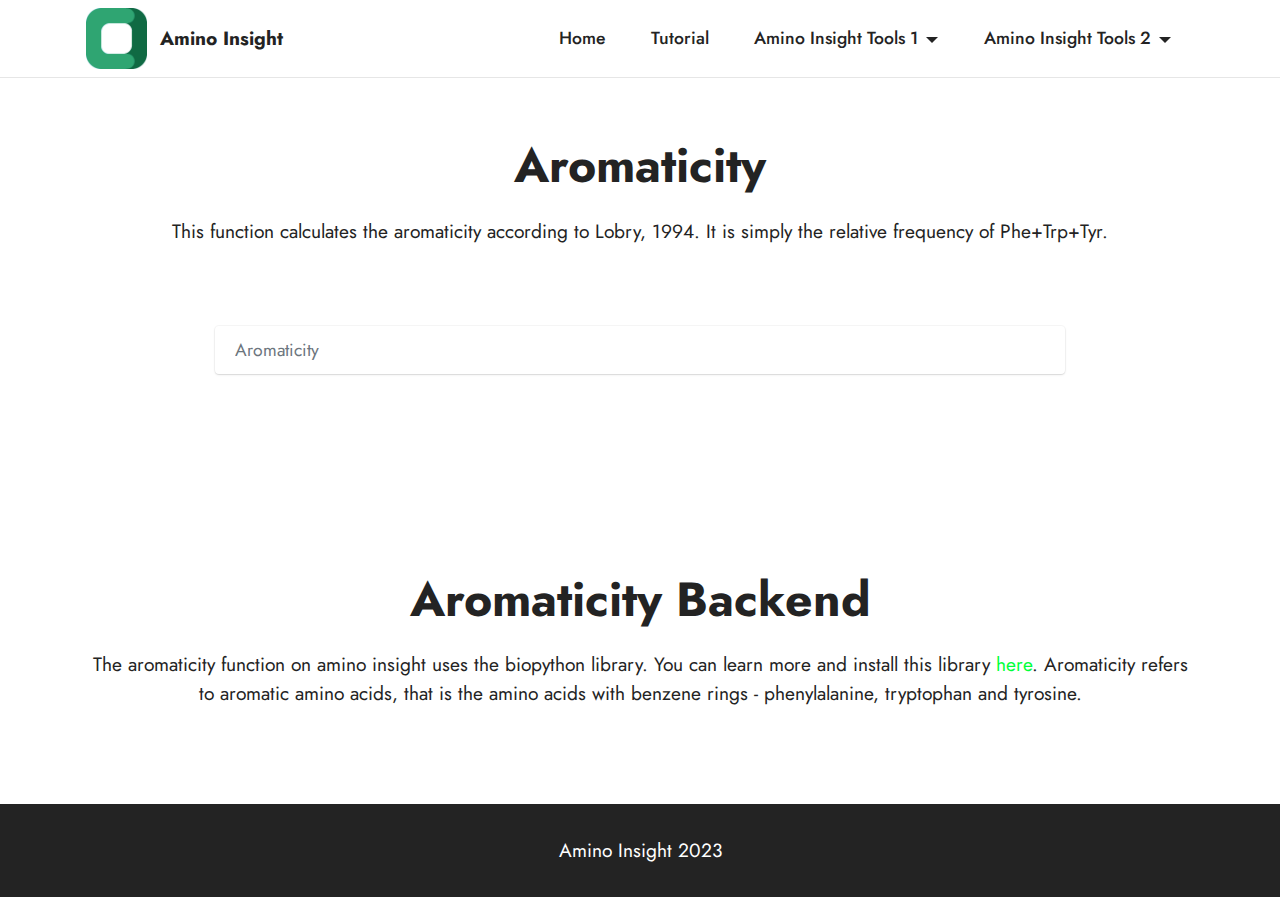
<file: templates/aromaticity.html>
<!DOCTYPE html>
<html  >
<head>
<!-- Site made with Mobirise Website Builder v5.8.12, https://mobirise.com -->
<meta charset="UTF-8">
<meta http-equiv="X-UA-Compatible" content="IE=edge">
<meta name="generator" content="Mobirise v5.8.12, mobirise.com">
<meta name="viewport" content="width=device-width, initial-scale=1, minimum-scale=1">
<link rel="shortcut icon" href="../static/images/aa-icon-1.ico" type="image/x-icon">
<meta name="description" content="This Amino Insight function calculates the aromaticity of a protein sequence according to Lobry, 1994.">


<title>Aromaticity</title>
<script src="https://ajax.googleapis.com/ajax/libs/jquery/3.5.1/jquery.min.js"></script>
<link rel="stylesheet" href="../static/bootstrap/css/bootstrap.min.css">
<link rel="stylesheet" href="../static/bootstrap/css/bootstrap-grid.min.css">
<link rel="stylesheet" href="../static/bootstrap/css/bootstrap-reboot.min.css">
<link rel="stylesheet" href="../static/parallax/jarallax.css">
<link rel="stylesheet" href="../static/dropdown/css/style.css">
<link rel="stylesheet" href="../static/socicon/css/styles.css">
<link rel="stylesheet" href="../static/theme/css/style.css">
<link rel="preload" href="https://fonts.googleapis.com/css?family=Jost:100,200,300,400,500,600,700,800,900,100i,200i,300i,400i,500i,600i,700i,800i,900i&display=swap" as="style" onload="this.onload=null;this.rel='stylesheet'">
<noscript><link rel="stylesheet" href="https://fonts.googleapis.com/css?family=Jost:100,200,300,400,500,600,700,800,900,100i,200i,300i,400i,500i,600i,700i,800i,900i&display=swap"></noscript>
<link rel="preload" as="style" href="../static/mobirise/css/mbr-additional.css"><link rel="stylesheet" href="../static/mobirise/css/mbr-additional.css" type="text/css">

</head>
<body>


<!-- jQuery first, then Popper.js, then Bootstrap JS -->
<script src="https://code.jquery.com/jquery-3.3.1.min.js" integrity="sha384-tsQFqpEReu7ZLhBV2VZlAu7zcOV+rXbYlF2cqB8txI/8aZajjp4Bqd+V6D5IgvKT" crossorigin="anonymous"></script>
<script src="https://cdnjs.cloudflare.com/ajax/libs/popper.js/1.14.3/umd/popper.min.js" integrity="sha384-ZMP7rVo3mIykV+2+9J3UJ46jBk0WLaUAdn689aCwoqbBJiSnjAK/l8WvCWPIPm49" crossorigin="anonymous"></script>
<script src="https://stackpath.bootstrapcdn.com/bootstrap/4.1.3/js/bootstrap.min.js" integrity="sha384-ChfqqxuZUCnJSK3+MXmPNIyE6ZbWh2IMqE241rYiqJxyMiZ6OW/JmZQ5stwEULTy" crossorigin="anonymous"></script>

<!-- Cookies JavaScript -->
<script src="../static/js/jquery.bs.gdpr.cookies.js"></script>
<script type="text/javascript">
    var settings = {
        message: 'The Amino Insight website monitors traffic via Google Analytics cookies. <b> Read more in our privacy policy ',
        moreLinkLabel: 'here.</b>',
        messageMaxHeightPercent: 10,
        moreLink: '/privacy_policy',
        delay: 1000,
        allowAdvancedOptions: true,
        OnAccept : function() {
            console.log('Yay! User accepted your cookies window!');
            console.log('User preferences');
            var preferences = $.fn.bsgdprcookies.GetUserPreferences();
            console.log(preferences);

        }
    }

    $(document).ready(function() {
        $('body').bsgdprcookies(settings);

        $('#cookiesBtn').on('click', function(){
            $('body').bsgdprcookies(settings, 'reinit');
        });
    });
</script>




<section data-bs-version="5.1" class="menu cid-tFnqLVlD2c" once="menu" id="menu1-q">

    <nav class="navbar navbar-dropdown navbar-fixed-top navbar-expand-lg">
        <div class="container">
            <div class="navbar-brand">
                <span class="navbar-logo">
                    <a href="/">
                        <img src="../static/images/aa-icon-1.ico" alt="Mobirise Website Builder" style="height: 3.8rem;">
                    </a>
                </span>
                <span class="navbar-caption-wrap"><a class="navbar-caption text-black text-primary display-7" href="/">Amino Insight</a></span>
            </div>
            <button class="navbar-toggler" type="button" data-toggle="collapse" data-bs-toggle="collapse" data-target="#navbarSupportedContent" data-bs-target="#navbarSupportedContent" aria-controls="navbarNavAltMarkup" aria-expanded="false" aria-label="Toggle navigation">
                <div class="hamburger">
                    <span></span>
                    <span></span>
                    <span></span>
                    <span></span>
                </div>
            </button>
            <div class="collapse navbar-collapse" id="navbarSupportedContent">
            <ul class="navbar-nav nav-dropdown nav-right" data-app-modern-menu="true"><li class="nav-item"><a class="nav-link link text-black text-primary display-4" href="/">Home</a></li><li class="nav-item"><a class="nav-link link text-black text-primary display-4" href="tutorial">Tutorial</a></li>

                <li class="nav-item dropdown"><a class="nav-link link text-black dropdown-toggle show display-4" data-toggle="dropdown-submenu" data-bs-toggle="dropdown" data-bs-auto-close="outside" aria-expanded="false">Amino Insight Tools 1</a>

                  <div class="dropdown-menu show" aria-labelledby="dropdown-701" data-bs-popper="none">

                    <a class="text-black dropdown-item text-primary display-4" href="molecular_formula">Molecular Formula</a><a class="text-black dropdown-item display-4"  href="molecular_weight">Molecular Weight</a><a class="text-black dropdown-item display-4" href="isoelectric_point">Isoelectric Point</a><a class="text-black show dropdown-item display-4" href="graph">Graph<br><a class="text-black show dropdown-item display-4" href="aa_viewer">Structure Viewer<br></a><a class="text-black show dropdown-item display-4" href="nglviewer">Structure Viewer v2<br></a>


                    <li class="nav-item dropdown"><a class="nav-link link text-black dropdown-toggle show display-4" data-toggle="dropdown-submenu" data-bs-toggle="dropdown" data-bs-auto-close="outside" aria-expanded="false">Amino Insight Tools 2</a>

                      <div class="dropdown-menu show" aria-labelledby="dropdown-701" data-bs-popper="none">


                        <a class="text-black show dropdown-item display-4" href="table">Table Data<br></a><a class="text-black show dropdown-item display-4" href="aromaticity">Aromaticity<br></a><a class="text-black show dropdown-item display-4" href="instability_index">Instability Index<br></a><a class="text-black show dropdown-item display-4" href="secondary_structure_fraction">Secondary Structure Fraction<br></a><a class="text-black show dropdown-item display-4" href="gravy">GRAVY<br></a><a class="text-black show dropdown-item display-4" href="molar_extinction_coefficient">Molar Extinction Coefficient<br></a><a class="text-black show dropdown-item display-4" href="count_amino_acids">Count Amino Acids<br></a></a></div></li>


                  </ul>

        </div>
        </div>
    </nav>

</section>

<section data-bs-version="5.1" class="form9 cid-tFns98tFZO" id="form9-s">


    <div class="align-center container">
        <div class="row justify-content-center">
        <div class="mbr-section-head">
            <h3 class="mbr-section-title mbr-fonts-style align-center mb-0 display-2">
                <strong>Aromaticity</strong></h3>
                <br>
                <p class="mbr-text mbr-fonts-style display-7">This function calculates the aromaticity according to Lobry, 1994. It is simply the relative frequency of Phe+Trp+Tyr.</p>

        </div>
        </div>
        </div>
        <div class="row justify-content-center mt-4">
            <div class="col-lg-8 mx-auto mbr-form">
                    <div class="row">

                        <div hidden="hidden" data-form-alert-danger="" class="alert alert-danger col-12">Oops...! some problem!</div>
                    </div>
                    <div class="dragArea row">
                        <div class="col-lg-12">
                            <p class="mbr-text mbr-fonts-style align-center mb-4 display-7"></p>
                        </div>
                        <div class="align-center form-group mb-3" data-for="name">
                            <input placeholder="Aromaticity" class="form-control" id="aainput5" onkeyup="aaData2()">
                        </div>

                        <div class="mbr-section-head">
                            <h5 class="mbr-section-title mbr-fonts-style align-center mb-0 display-2">
                                <strong id="aaoutput5"></strong></h5>

                        </div>



                        <br>

                <script>
                    function aaData2() {
                        var aavalue5 = document.getElementById('aainput5').value;
                        $.ajax({
                            url: '/aa_aromaticity_value',
                            type: 'POST',
                            async: false,
                            data: { 'aa_aromaticity_data': aavalue5},
                            success: function(response) {
                                document.getElementById('aaoutput5').innerHTML = response;
                            },
                            error: function(error) {
                                console.log(error);
                            }
                        });
                    }
                </script>

            </div>
        </div>
    </div>
</section>

<section data-bs-version="5.1" class="form9 cid-tFns98tFZO" id="form9-s">
    
    
    <div class="align-center container">
        <div class="mbr-section-head">
            <h3 class="mbr-section-title mbr-fonts-style align-center mb-0 display-2">
                <strong>Aromaticity Backend</strong></h3>
            <br>
        </div>
        <p class="mbr-text mbr-fonts-style display-7">
          The aromaticity function on amino insight uses the biopython library.
          You can learn more and install this library <a href="https://biopython.org/" class="text-primary" target="_blank">here</a>.
          Aromaticity refers to aromatic amino acids, that is the amino acids with benzene rings - phenylalanine, tryptophan and tyrosine.
        </p>
  </div>
  
  </section>





<section data-bs-version="5.1" class="footer3 cid-s48P1Icc8J" once="footers" id="footer3-i">

    

    

    <div class="container">
        <div class="media-container-row align-center mbr-white">
  
            <div class="row row-copirayt">
                <p class="mbr-text mb-0 mbr-fonts-style mbr-white align-center display-7">
                    Amino Insight 2023
                </p>
            </div>
        </div>
    </div>
  </section>

<script src="../static/parallax/jarallax.js"></script>  <script src="../static/smoothscroll/smooth-scroll.js"></script>  <script src="../static/ytplayer/index.js"></script>  <script src="../static/dropdown/js/navbar-dropdown.js"></script>  <script src="../static/theme/js/script.js"></script>


</body>
</html>
</file>
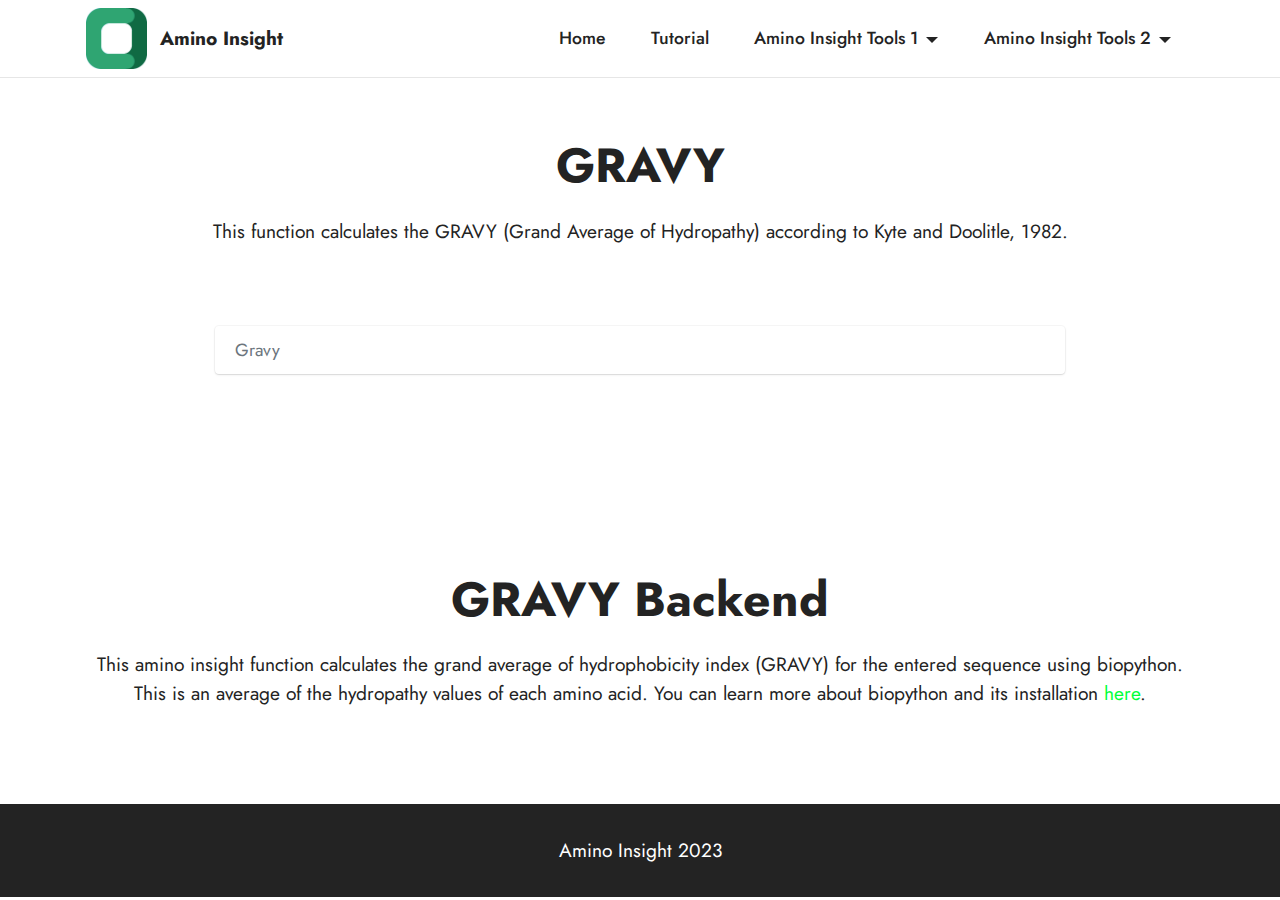
<file: templates/gravy.html>
<!DOCTYPE html>
<html>
<head>

<!-- Site made with Mobirise Website Builder v5.8.12, https://mobirise.com -->
<meta charset="UTF-8">
<meta http-equiv="X-UA-Compatible" content="IE=edge">
<meta name="generator" content="Mobirise v5.8.12, mobirise.com">
<meta name="viewport" content="width=device-width, initial-scale=1, minimum-scale=1">
<link rel="shortcut icon" href="../static/images/aa-icon-1.ico" type="image/x-icon">
<meta name="description" content="This Amino Insight function calculates the GRAVY (Grand Average of Hydropathy) according to Kyte and Doolitle, 1982.">


<title>GRAVY</title>
<script src="https://ajax.googleapis.com/ajax/libs/jquery/3.5.1/jquery.min.js"></script>
<link rel="stylesheet" href="../static/bootstrap/css/bootstrap.min.css">
<link rel="stylesheet" href="../static/bootstrap/css/bootstrap-grid.min.css">
<link rel="stylesheet" href="../static/bootstrap/css/bootstrap-reboot.min.css">
<link rel="stylesheet" href="../static/parallax/jarallax.css">
<link rel="stylesheet" href="../static/dropdown/css/style.css">
<link rel="stylesheet" href="../static/socicon/css/styles.css">
<link rel="stylesheet" href="../static/theme/css/style.css">
<link rel="preload" href="https://fonts.googleapis.com/css?family=Jost:100,200,300,400,500,600,700,800,900,100i,200i,300i,400i,500i,600i,700i,800i,900i&display=swap" as="style" onload="this.onload=null;this.rel='stylesheet'">
<noscript><link rel="stylesheet" href="https://fonts.googleapis.com/css?family=Jost:100,200,300,400,500,600,700,800,900,100i,200i,300i,400i,500i,600i,700i,800i,900i&display=swap"></noscript>
<link rel="preload" as="style" href="../static/mobirise/css/mbr-additional.css"><link rel="stylesheet" href="../static/mobirise/css/mbr-additional.css" type="text/css">

</head>
<body>


<!-- jQuery first, then Popper.js, then Bootstrap JS -->
<script src="https://code.jquery.com/jquery-3.3.1.min.js" integrity="sha384-tsQFqpEReu7ZLhBV2VZlAu7zcOV+rXbYlF2cqB8txI/8aZajjp4Bqd+V6D5IgvKT" crossorigin="anonymous"></script>
<script src="https://cdnjs.cloudflare.com/ajax/libs/popper.js/1.14.3/umd/popper.min.js" integrity="sha384-ZMP7rVo3mIykV+2+9J3UJ46jBk0WLaUAdn689aCwoqbBJiSnjAK/l8WvCWPIPm49" crossorigin="anonymous"></script>
<script src="https://stackpath.bootstrapcdn.com/bootstrap/4.1.3/js/bootstrap.min.js" integrity="sha384-ChfqqxuZUCnJSK3+MXmPNIyE6ZbWh2IMqE241rYiqJxyMiZ6OW/JmZQ5stwEULTy" crossorigin="anonymous"></script>

<!-- Cookies JavaScript -->
<script src="../static/js/jquery.bs.gdpr.cookies.js"></script>
<script type="text/javascript">
    var settings = {
        message: 'The Amino Insight website monitors traffic via Google Analytics cookies. <b> Read more in our privacy policy ',
        moreLinkLabel: 'here.</b>',
        messageMaxHeightPercent: 10,
        moreLink: '/privacy_policy',
        delay: 1000,
        allowAdvancedOptions: true,
        OnAccept : function() {
            console.log('Yay! User accepted your cookies window!');
            console.log('User preferences');
            var preferences = $.fn.bsgdprcookies.GetUserPreferences();
            console.log(preferences);

        }
    }

    $(document).ready(function() {
        $('body').bsgdprcookies(settings);

        $('#cookiesBtn').on('click', function(){
            $('body').bsgdprcookies(settings, 'reinit');
        });
    });
</script>





<section data-bs-version="5.1" class="menu cid-tFnqLVlD2c" once="menu" id="menu1-q">

    <nav class="navbar navbar-dropdown navbar-fixed-top navbar-expand-lg">
        <div class="container">
            <div class="navbar-brand">
                <span class="navbar-logo">
                    <a href="/">
                        <img src="../static/images/aa-icon-1.ico" alt="Mobirise Website Builder" style="height: 3.8rem;">
                    </a>
                </span>
                <span class="navbar-caption-wrap"><a class="navbar-caption text-black text-primary display-7" href="/">Amino Insight</a></span>
            </div>
            <button class="navbar-toggler" type="button" data-toggle="collapse" data-bs-toggle="collapse" data-target="#navbarSupportedContent" data-bs-target="#navbarSupportedContent" aria-controls="navbarNavAltMarkup" aria-expanded="false" aria-label="Toggle navigation">
                <div class="hamburger">
                    <span></span>
                    <span></span>
                    <span></span>
                    <span></span>
                </div>
            </button>
            <div class="collapse navbar-collapse" id="navbarSupportedContent">
            <ul class="navbar-nav nav-dropdown nav-right" data-app-modern-menu="true"><li class="nav-item"><a class="nav-link link text-black text-primary display-4" href="/">Home</a></li><li class="nav-item"><a class="nav-link link text-black text-primary display-4" href="tutorial">Tutorial</a></li>

                <li class="nav-item dropdown"><a class="nav-link link text-black dropdown-toggle show display-4" data-toggle="dropdown-submenu" data-bs-toggle="dropdown" data-bs-auto-close="outside" aria-expanded="false">Amino Insight Tools 1</a>

                  <div class="dropdown-menu show" aria-labelledby="dropdown-701" data-bs-popper="none">

                    <a class="text-black dropdown-item text-primary display-4" href="molecular_formula">Molecular Formula</a><a class="text-black dropdown-item display-4"  href="molecular_weight">Molecular Weight</a><a class="text-black dropdown-item display-4" href="isoelectric_point">Isoelectric Point</a><a class="text-black show dropdown-item display-4" href="graph">Graph<br><a class="text-black show dropdown-item display-4" href="aa_viewer">Structure Viewer<br></a><a class="text-black show dropdown-item display-4" href="nglviewer">Structure Viewer v2<br></a>


                    <li class="nav-item dropdown"><a class="nav-link link text-black dropdown-toggle show display-4" data-toggle="dropdown-submenu" data-bs-toggle="dropdown" data-bs-auto-close="outside" aria-expanded="false">Amino Insight Tools 2</a>

                      <div class="dropdown-menu show" aria-labelledby="dropdown-701" data-bs-popper="none">


                        <a class="text-black show dropdown-item display-4" href="table">Table Data<br></a><a class="text-black show dropdown-item display-4" href="aromaticity">Aromaticity<br></a><a class="text-black show dropdown-item display-4" href="instability_index">Instability Index<br></a><a class="text-black show dropdown-item display-4" href="secondary_structure_fraction">Secondary Structure Fraction<br></a><a class="text-black show dropdown-item display-4" href="gravy">GRAVY<br></a><a class="text-black show dropdown-item display-4" href="molar_extinction_coefficient">Molar Extinction Coefficient<br></a><a class="text-black show dropdown-item display-4" href="count_amino_acids">Count Amino Acids<br></a></a></div></li>


                  </ul>

        </div>
        </div>
    </nav>

</section>

<section data-bs-version="5.1" class="form9 cid-tFns98tFZO" id="form9-s">


    <div class="align-center container">
        <div class="row justify-content-center">
        <div class="mbr-section-head">
            <h3 class="mbr-section-title mbr-fonts-style align-center mb-0 display-2">
                <strong>GRAVY</strong></h3>
                <br>
                <p class="mbr-text mbr-fonts-style display-7">This function calculates the GRAVY (Grand Average of Hydropathy) according to Kyte and Doolitle, 1982.</p>

        </div>
        </div>
        </div>
        <div class="row justify-content-center mt-4">
            <div class="col-lg-8 mx-auto mbr-form">
                    <div class="row">

                        <div hidden="hidden" data-form-alert-danger="" class="alert alert-danger col-12">Oops...! some problem!</div>
                    </div>
                    <div class="dragArea row">
                        <div class="col-lg-12">
                            <p class="mbr-text mbr-fonts-style align-center mb-4 display-7"></p>
                        </div>
                        <div class="align-center form-group mb-3" data-for="name">
                            <input placeholder="Gravy" class="form-control" id="aainput5" onkeyup="aaData2()">
                        </div>

                        <div class="mbr-section-head">
                            <h5 class="mbr-section-title mbr-fonts-style align-center mb-0 display-2">
                                <strong id="aaoutput5"></strong></h5>

                        </div>
                        <br>

                <script>
                    function aaData2() {
                        var aavalue5 = document.getElementById('aainput5').value;
                        $.ajax({
                            url: '/aa_gravy_value',
                            type: 'POST',
                            async: false,
                            data: { 'aa_gravy_data': aavalue5},
                            success: function(response) {
                                document.getElementById('aaoutput5').innerHTML = response;
                            },
                            error: function(error) {
                                console.log(error);
                            }
                        });
                    }
                </script>

            </div>
        </div>
    </div>
</section>


<section data-bs-version="5.1" class="form9 cid-tFns98tFZO" id="form9-s">
    
    
    <div class="align-center container">
        <div class="mbr-section-head">
            <h3 class="mbr-section-title mbr-fonts-style align-center mb-0 display-2">
                <strong>GRAVY Backend</strong></h3>
            <br>
        </div>
        <p class="mbr-text mbr-fonts-style display-7">
            This amino insight function calculates the grand average of hydrophobicity index (GRAVY) for the entered sequence using biopython.
            This is an average of the hydropathy values of each amino acid.
          You can learn more about biopython and its installation <a href="https://biopython.org/" class="text-primary" target="_blank">here</a>.
        </p>
  </div>
  
  </section>





<section data-bs-version="5.1" class="footer3 cid-s48P1Icc8J" once="footers" id="footer3-i">

    

    

    <div class="container">
        <div class="media-container-row align-center mbr-white">
            <div class="row row-copirayt">
                <p class="mbr-text mb-0 mbr-fonts-style mbr-white align-center display-7">
                    Amino Insight 2023
                </p>
            </div>
        </div>
    </div>
  </section>

<script src="../static/parallax/jarallax.js"></script>  <script src="../static/smoothscroll/smooth-scroll.js"></script>  <script src="../static/ytplayer/index.js"></script>  <script src="../static/dropdown/js/navbar-dropdown.js"></script>  <script src="../static/theme/js/script.js"></script>


</body>
</html>
</file>
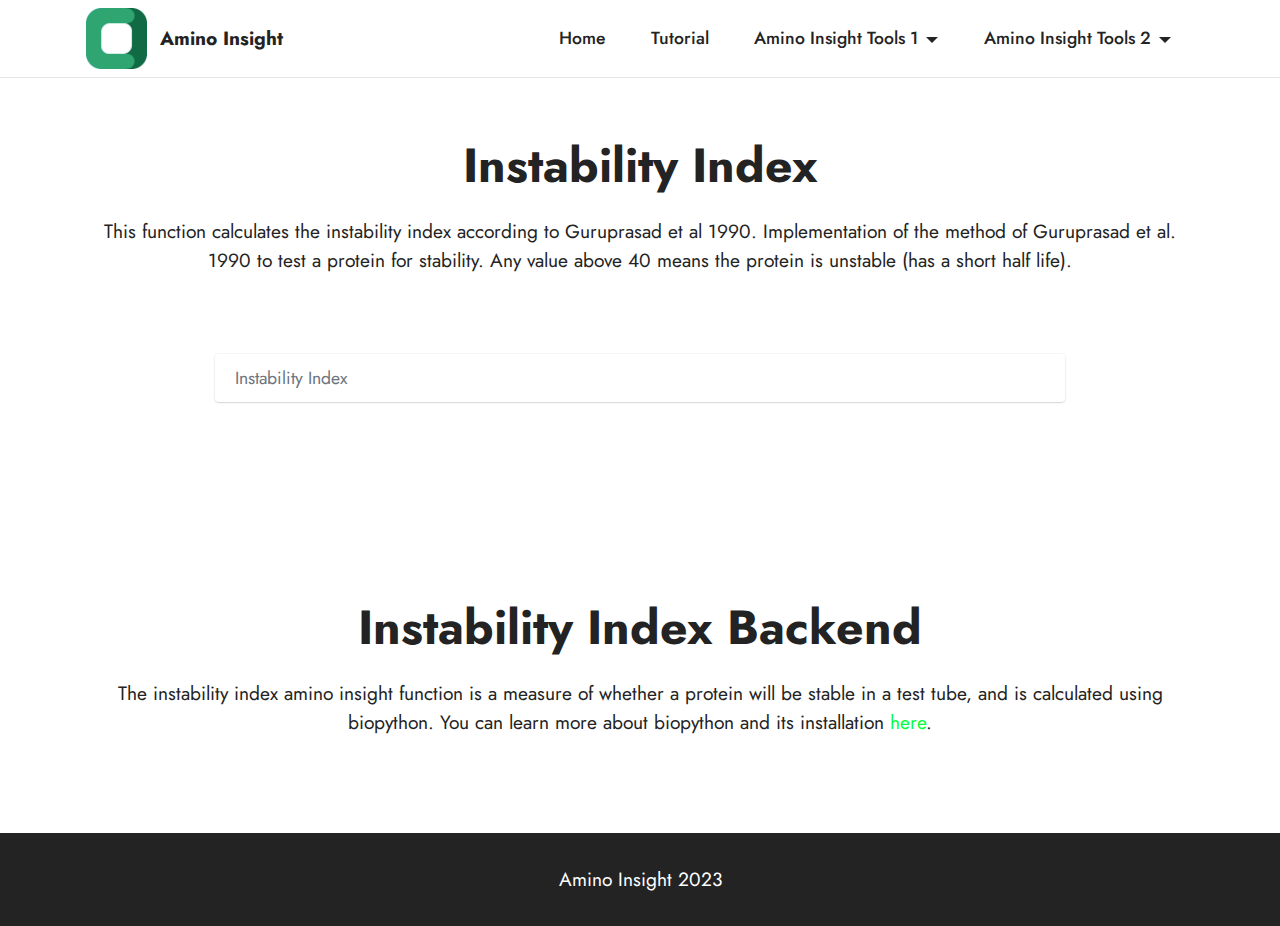
<file: templates/instability_index.html>
<!DOCTYPE html>
<html>
<head>
<!-- Site made with Mobirise Website Builder v5.8.12, https://mobirise.com -->
<meta charset="UTF-8">
<meta http-equiv="X-UA-Compatible" content="IE=edge">
<meta name="generator" content="Mobirise v5.8.12, mobirise.com">
<meta name="viewport" content="width=device-width, initial-scale=1, minimum-scale=1">
<link rel="shortcut icon" href="../static/images/aa-icon-1.ico" type="image/x-icon">
<meta name="description" content="This Amino Insight function calculates the protein instability index according to Guruprasad et al 1990.">


<title>Instability Index</title>
<script src="https://ajax.googleapis.com/ajax/libs/jquery/3.5.1/jquery.min.js"></script>
<link rel="stylesheet" href="../static/bootstrap/css/bootstrap.min.css">
<link rel="stylesheet" href="../static/bootstrap/css/bootstrap-grid.min.css">
<link rel="stylesheet" href="../static/bootstrap/css/bootstrap-reboot.min.css">
<link rel="stylesheet" href="../static/parallax/jarallax.css">
<link rel="stylesheet" href="../static/dropdown/css/style.css">
<link rel="stylesheet" href="../static/socicon/css/styles.css">
<link rel="stylesheet" href="../static/theme/css/style.css">
<link rel="preload" href="https://fonts.googleapis.com/css?family=Jost:100,200,300,400,500,600,700,800,900,100i,200i,300i,400i,500i,600i,700i,800i,900i&display=swap" as="style" onload="this.onload=null;this.rel='stylesheet'">
<noscript><link rel="stylesheet" href="https://fonts.googleapis.com/css?family=Jost:100,200,300,400,500,600,700,800,900,100i,200i,300i,400i,500i,600i,700i,800i,900i&display=swap"></noscript>
<link rel="preload" as="style" href="../static/mobirise/css/mbr-additional.css"><link rel="stylesheet" href="../static/mobirise/css/mbr-additional.css" type="text/css">

</head>
<body>


<!-- jQuery first, then Popper.js, then Bootstrap JS -->
<script src="https://code.jquery.com/jquery-3.3.1.min.js" integrity="sha384-tsQFqpEReu7ZLhBV2VZlAu7zcOV+rXbYlF2cqB8txI/8aZajjp4Bqd+V6D5IgvKT" crossorigin="anonymous"></script>
<script src="https://cdnjs.cloudflare.com/ajax/libs/popper.js/1.14.3/umd/popper.min.js" integrity="sha384-ZMP7rVo3mIykV+2+9J3UJ46jBk0WLaUAdn689aCwoqbBJiSnjAK/l8WvCWPIPm49" crossorigin="anonymous"></script>
<script src="https://stackpath.bootstrapcdn.com/bootstrap/4.1.3/js/bootstrap.min.js" integrity="sha384-ChfqqxuZUCnJSK3+MXmPNIyE6ZbWh2IMqE241rYiqJxyMiZ6OW/JmZQ5stwEULTy" crossorigin="anonymous"></script>

<!-- Cookies JavaScript -->
<script src="../static/js/jquery.bs.gdpr.cookies.js"></script>
<script type="text/javascript">
    var settings = {
        message: 'The Amino Insight website monitors traffic via Google Analytics cookies. <b> Read more in our privacy policy ',
        moreLinkLabel: 'here.</b>',
        messageMaxHeightPercent: 10,
        moreLink: '/privacy_policy',
        delay: 1000,
        allowAdvancedOptions: true,
        OnAccept : function() {
            console.log('Yay! User accepted your cookies window!');
            console.log('User preferences');
            var preferences = $.fn.bsgdprcookies.GetUserPreferences();
            console.log(preferences);

        }
    }

    $(document).ready(function() {
        $('body').bsgdprcookies(settings);

        $('#cookiesBtn').on('click', function(){
            $('body').bsgdprcookies(settings, 'reinit');
        });
    });
</script>





<section data-bs-version="5.1" class="menu cid-tFnqLVlD2c" once="menu" id="menu1-q">

    <nav class="navbar navbar-dropdown navbar-fixed-top navbar-expand-lg">
        <div class="container">
            <div class="navbar-brand">
                <span class="navbar-logo">
                    <a href="/">
                        <img src="../static/images/aa-icon-1.ico" alt="Mobirise Website Builder" style="height: 3.8rem;">
                    </a>
                </span>
                <span class="navbar-caption-wrap"><a class="navbar-caption text-black text-primary display-7" href="/">Amino Insight</a></span>
            </div>
            <button class="navbar-toggler" type="button" data-toggle="collapse" data-bs-toggle="collapse" data-target="#navbarSupportedContent" data-bs-target="#navbarSupportedContent" aria-controls="navbarNavAltMarkup" aria-expanded="false" aria-label="Toggle navigation">
                <div class="hamburger">
                    <span></span>
                    <span></span>
                    <span></span>
                    <span></span>
                </div>
            </button>
            <div class="collapse navbar-collapse" id="navbarSupportedContent">
            <ul class="navbar-nav nav-dropdown nav-right" data-app-modern-menu="true"><li class="nav-item"><a class="nav-link link text-black text-primary display-4" href="/">Home</a></li><li class="nav-item"><a class="nav-link link text-black text-primary display-4" href="tutorial">Tutorial</a></li>

                <li class="nav-item dropdown"><a class="nav-link link text-black dropdown-toggle show display-4" data-toggle="dropdown-submenu" data-bs-toggle="dropdown" data-bs-auto-close="outside" aria-expanded="false">Amino Insight Tools 1</a>

                  <div class="dropdown-menu show" aria-labelledby="dropdown-701" data-bs-popper="none">

                    <a class="text-black dropdown-item text-primary display-4" href="molecular_formula">Molecular Formula</a><a class="text-black dropdown-item display-4"  href="molecular_weight">Molecular Weight</a><a class="text-black dropdown-item display-4" href="isoelectric_point">Isoelectric Point</a><a class="text-black show dropdown-item display-4" href="graph">Graph<br><a class="text-black show dropdown-item display-4" href="aa_viewer">Structure Viewer<br></a><a class="text-black show dropdown-item display-4" href="nglviewer">Structure Viewer v2<br></a>


                    <li class="nav-item dropdown"><a class="nav-link link text-black dropdown-toggle show display-4" data-toggle="dropdown-submenu" data-bs-toggle="dropdown" data-bs-auto-close="outside" aria-expanded="false">Amino Insight Tools 2</a>

                      <div class="dropdown-menu show" aria-labelledby="dropdown-701" data-bs-popper="none">


                        <a class="text-black show dropdown-item display-4" href="table">Table Data<br></a><a class="text-black show dropdown-item display-4" href="aromaticity">Aromaticity<br></a><a class="text-black show dropdown-item display-4" href="instability_index">Instability Index<br></a><a class="text-black show dropdown-item display-4" href="secondary_structure_fraction">Secondary Structure Fraction<br></a><a class="text-black show dropdown-item display-4" href="gravy">GRAVY<br></a><a class="text-black show dropdown-item display-4" href="molar_extinction_coefficient">Molar Extinction Coefficient<br></a><a class="text-black show dropdown-item display-4" href="count_amino_acids">Count Amino Acids<br></a></a></div></li>


                  </ul>

        </div>
        </div>
    </nav>

</section>

<section data-bs-version="5.1" class="form9 cid-tFns98tFZO" id="form9-s">


    <div class="align-center container">
        <div class="row justify-content-center">
        <div class="mbr-section-head">
            <h3 class="mbr-section-title mbr-fonts-style align-center mb-0 display-2">
                <strong>Instability Index</strong></h3>
                <br>
                <p class="mbr-text mbr-fonts-style display-7">This function calculates the instability index according to Guruprasad et al 1990. Implementation of the method of Guruprasad et al. 1990 to test a protein for stability. Any value above 40 means the protein is unstable (has a short half life).</p>

        </div>
        </div>
        </div>


        <div class="row justify-content-center mt-4">
            <div class="col-lg-8 mx-auto mbr-form">
                    <div class="row">

                        <div hidden="hidden" data-form-alert-danger="" class="alert alert-danger col-12">Oops...! some problem!</div>
                    </div>
                    <div class="dragArea row">
                        <div class="col-lg-12">
                            <p class="mbr-text mbr-fonts-style align-center mb-4 display-7"></p>
                        </div>
                        <div class="align-center form-group mb-3" data-for="name">
                            <input placeholder="Instability Index" class="form-control" id="aainput5" onkeyup="aaData2()">
                        </div>

                        <div class="mbr-section-head">
                            <h5 class="mbr-section-title mbr-fonts-style align-center mb-0 display-2">
                                <strong id="aaoutput5"></strong></h5>

                        </div>



                        <br>

                <script>
                    function aaData2() {
                        var aavalue5 = document.getElementById('aainput5').value;
                        $.ajax({
                            url: '/aa_instability_index_value',
                            type: 'POST',
                            async: false,
                            data: { 'aa_instability_index_data': aavalue5},
                            success: function(response) {
                                document.getElementById('aaoutput5').innerHTML = response;
                            },
                            error: function(error) {
                                console.log(error);
                            }
                        });
                    }
                </script>

            </div>
        </div>
    </div>
</section>


<section data-bs-version="5.1" class="form9 cid-tFns98tFZO" id="form9-s">
    
    
    <div class="align-center container">
        <div class="mbr-section-head">
            <h3 class="mbr-section-title mbr-fonts-style align-center mb-0 display-2">
                <strong>Instability Index Backend</strong></h3>
            <br>
        </div>
        <p class="mbr-text mbr-fonts-style display-7">
            The instability index amino insight function is a measure of whether a protein will be stable in a test tube, and is calculated using biopython.
          You can learn more about biopython and its installation <a href="https://biopython.org/" class="text-primary" target="_blank">here</a>.
        </p>
  </div>
  
  </section>




<section data-bs-version="5.1" class="footer3 cid-s48P1Icc8J" once="footers" id="footer3-i">

    

    

    <div class="container">
        <div class="media-container-row align-center mbr-white">
  
            <div class="row row-copirayt">
                <p class="mbr-text mb-0 mbr-fonts-style mbr-white align-center display-7">
                    Amino Insight 2023
                </p>
            </div>
        </div>
    </div>
  </section>


<script src="../static/parallax/jarallax.js"></script>  <script src="../static/smoothscroll/smooth-scroll.js"></script>  <script src="../static/ytplayer/index.js"></script>  <script src="../static/dropdown/js/navbar-dropdown.js"></script>  <script src="../static/theme/js/script.js"></script>


</body>
</html>
</file>
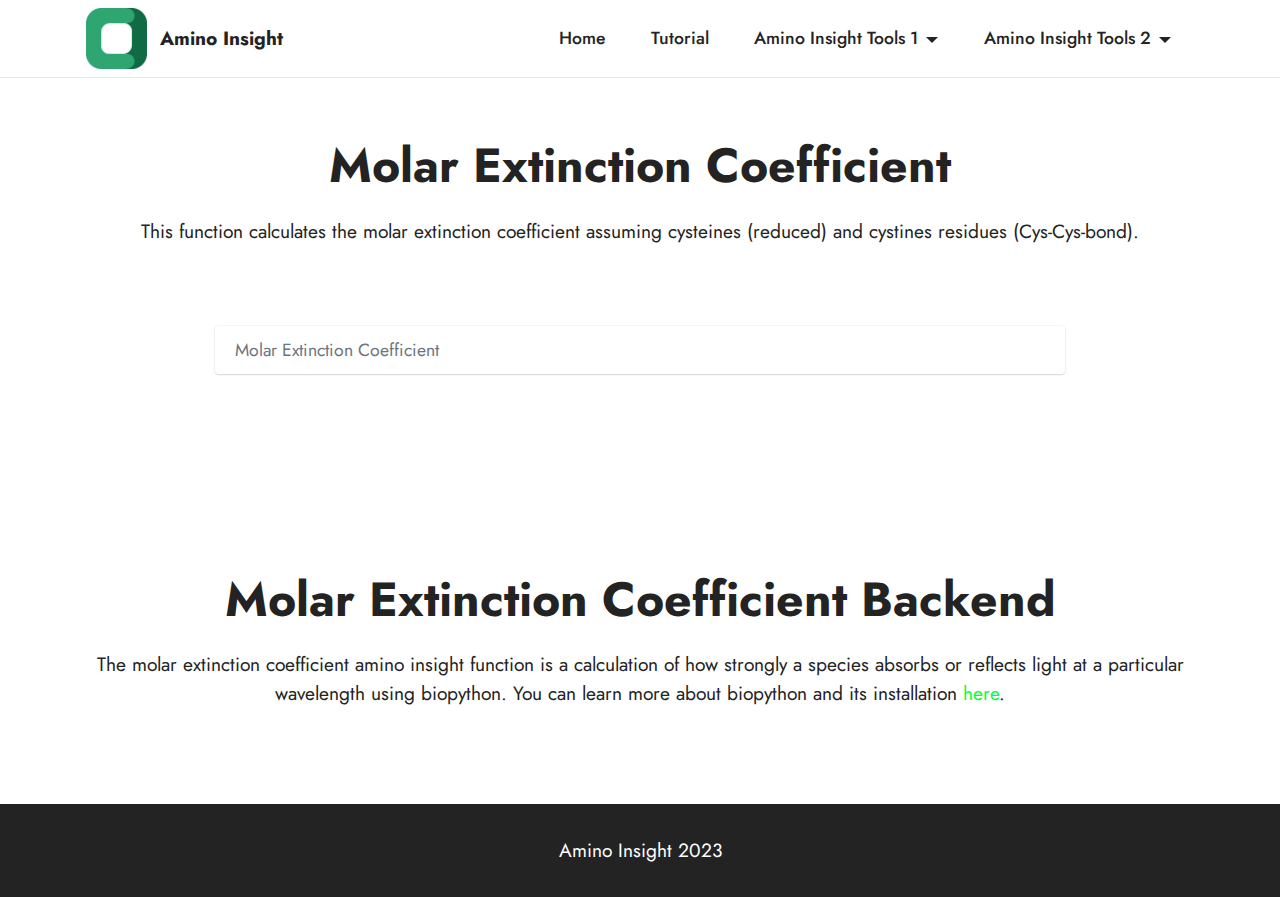
<file: templates/molar_extinction_coefficient.html>
<!DOCTYPE html>
<html>
<head>
<!-- Site made with Mobirise Website Builder v5.8.12, https://mobirise.com -->
<meta charset="UTF-8">
<meta http-equiv="X-UA-Compatible" content="IE=edge">
<meta name="generator" content="Mobirise v5.8.12, mobirise.com">
<meta name="viewport" content="width=device-width, initial-scale=1, minimum-scale=1">
<link rel="shortcut icon" href="../static/images/aa-icon-1.ico" type="image/x-icon">
<meta name="description" content="This Amino Insight function calculates the protein molar extinction coefficient assuming cysteines (reduced) and cystines residues (Cys-Cys-bond).">


<title>Molar Extinction Coefficient</title>
<script src="https://ajax.googleapis.com/ajax/libs/jquery/3.5.1/jquery.min.js"></script>
<link rel="stylesheet" href="../static/bootstrap/css/bootstrap.min.css">
<link rel="stylesheet" href="../static/bootstrap/css/bootstrap-grid.min.css">
<link rel="stylesheet" href="../static/bootstrap/css/bootstrap-reboot.min.css">
<link rel="stylesheet" href="../static/parallax/jarallax.css">
<link rel="stylesheet" href="../static/dropdown/css/style.css">
<link rel="stylesheet" href="../static/socicon/css/styles.css">
<link rel="stylesheet" href="../static/theme/css/style.css">
<link rel="preload" href="https://fonts.googleapis.com/css?family=Jost:100,200,300,400,500,600,700,800,900,100i,200i,300i,400i,500i,600i,700i,800i,900i&display=swap" as="style" onload="this.onload=null;this.rel='stylesheet'">
<noscript><link rel="stylesheet" href="https://fonts.googleapis.com/css?family=Jost:100,200,300,400,500,600,700,800,900,100i,200i,300i,400i,500i,600i,700i,800i,900i&display=swap"></noscript>
<link rel="preload" as="style" href="../static/mobirise/css/mbr-additional.css"><link rel="stylesheet" href="../static/mobirise/css/mbr-additional.css" type="text/css">

</head>
<body>

<!-- jQuery first, then Popper.js, then Bootstrap JS -->
<script src="https://code.jquery.com/jquery-3.3.1.min.js" integrity="sha384-tsQFqpEReu7ZLhBV2VZlAu7zcOV+rXbYlF2cqB8txI/8aZajjp4Bqd+V6D5IgvKT" crossorigin="anonymous"></script>
<script src="https://cdnjs.cloudflare.com/ajax/libs/popper.js/1.14.3/umd/popper.min.js" integrity="sha384-ZMP7rVo3mIykV+2+9J3UJ46jBk0WLaUAdn689aCwoqbBJiSnjAK/l8WvCWPIPm49" crossorigin="anonymous"></script>
<script src="https://stackpath.bootstrapcdn.com/bootstrap/4.1.3/js/bootstrap.min.js" integrity="sha384-ChfqqxuZUCnJSK3+MXmPNIyE6ZbWh2IMqE241rYiqJxyMiZ6OW/JmZQ5stwEULTy" crossorigin="anonymous"></script>

<!-- Cookies JavaScript -->
<script src="../static/js/jquery.bs.gdpr.cookies.js"></script>
<script type="text/javascript">
    var settings = {
        message: 'The Amino Insight website monitors traffic via Google Analytics cookies. <b> Read more in our privacy policy ',
        moreLinkLabel: 'here.</b>',
        messageMaxHeightPercent: 10,
        moreLink: '/privacy_policy',
        delay: 1000,
        allowAdvancedOptions: true,
        OnAccept : function() {
            console.log('Yay! User accepted your cookies window!');
            console.log('User preferences');
            var preferences = $.fn.bsgdprcookies.GetUserPreferences();
            console.log(preferences);

        }
    }

    $(document).ready(function() {
        $('body').bsgdprcookies(settings);

        $('#cookiesBtn').on('click', function(){
            $('body').bsgdprcookies(settings, 'reinit');
        });
    });
</script>




<section data-bs-version="5.1" class="menu cid-tFnqLVlD2c" once="menu" id="menu1-q">

    <nav class="navbar navbar-dropdown navbar-fixed-top navbar-expand-lg">
        <div class="container">
            <div class="navbar-brand">
                <span class="navbar-logo">
                    <a href="/">
                        <img src="../static/images/aa-icon-1.ico" alt="Mobirise Website Builder" style="height: 3.8rem;">
                    </a>
                </span>
                <span class="navbar-caption-wrap"><a class="navbar-caption text-black text-primary display-7" href="/">Amino Insight</a></span>
            </div>
            <button class="navbar-toggler" type="button" data-toggle="collapse" data-bs-toggle="collapse" data-target="#navbarSupportedContent" data-bs-target="#navbarSupportedContent" aria-controls="navbarNavAltMarkup" aria-expanded="false" aria-label="Toggle navigation">
                <div class="hamburger">
                    <span></span>
                    <span></span>
                    <span></span>
                    <span></span>
                </div>
            </button>
            <div class="collapse navbar-collapse" id="navbarSupportedContent">
            <ul class="navbar-nav nav-dropdown nav-right" data-app-modern-menu="true"><li class="nav-item"><a class="nav-link link text-black text-primary display-4" href="/">Home</a></li><li class="nav-item"><a class="nav-link link text-black text-primary display-4" href="tutorial">Tutorial</a></li>

                <li class="nav-item dropdown"><a class="nav-link link text-black dropdown-toggle show display-4" data-toggle="dropdown-submenu" data-bs-toggle="dropdown" data-bs-auto-close="outside" aria-expanded="false">Amino Insight Tools 1</a>

                  <div class="dropdown-menu show" aria-labelledby="dropdown-701" data-bs-popper="none">

                    <a class="text-black dropdown-item text-primary display-4" href="molecular_formula">Molecular Formula</a><a class="text-black dropdown-item display-4"  href="molecular_weight">Molecular Weight</a><a class="text-black dropdown-item display-4" href="isoelectric_point">Isoelectric Point</a><a class="text-black show dropdown-item display-4" href="graph">Graph<br><a class="text-black show dropdown-item display-4" href="aa_viewer">Structure Viewer<br></a><a class="text-black show dropdown-item display-4" href="nglviewer">Structure Viewer v2<br></a>


                    <li class="nav-item dropdown"><a class="nav-link link text-black dropdown-toggle show display-4" data-toggle="dropdown-submenu" data-bs-toggle="dropdown" data-bs-auto-close="outside" aria-expanded="false">Amino Insight Tools 2</a>

                      <div class="dropdown-menu show" aria-labelledby="dropdown-701" data-bs-popper="none">


                        <a class="text-black show dropdown-item display-4" href="table">Table Data<br></a><a class="text-black show dropdown-item display-4" href="aromaticity">Aromaticity<br></a><a class="text-black show dropdown-item display-4" href="instability_index">Instability Index<br></a><a class="text-black show dropdown-item display-4" href="secondary_structure_fraction">Secondary Structure Fraction<br></a><a class="text-black show dropdown-item display-4" href="gravy">GRAVY<br></a><a class="text-black show dropdown-item display-4" href="molar_extinction_coefficient">Molar Extinction Coefficient<br></a><a class="text-black show dropdown-item display-4" href="count_amino_acids">Count Amino Acids<br></a></a></div></li>


                  </ul>

        </div>
        </div>
    </nav>

</section>

<section data-bs-version="5.1" class="form9 cid-tFns98tFZO" id="form9-s">


    <div class="align-center container">
        <div class="row justify-content-center">
        <div class="mbr-section-head">
            <h3 class="mbr-section-title mbr-fonts-style align-center mb-0 display-2">
                <strong>Molar Extinction Coefficient</strong></h3>
                <br>
                <p class="mbr-text mbr-fonts-style display-7">This function calculates the molar extinction coefficient assuming cysteines (reduced) and cystines residues (Cys-Cys-bond).</p>

        </div>
        </div>
        </div>
        <div class="row justify-content-center mt-4">
            <div class="col-lg-8 mx-auto mbr-form">
                    <div class="row">

                        <div hidden="hidden" data-form-alert-danger="" class="alert alert-danger col-12">Oops...! some problem!</div>
                    </div>
                    <div class="dragArea row">
                        <div class="col-lg-12">
                            <p class="mbr-text mbr-fonts-style align-center mb-4 display-7"></p>
                        </div>
                        <div class="align-center form-group mb-3" data-for="name">
                            <input placeholder="Molar Extinction Coefficient" class="form-control" id="aainput5" onkeyup="aaData2()">
                        </div>

                        <div class="mbr-section-head">
                            <h5 class="mbr-section-title mbr-fonts-style align-center mb-0 display-2">
                                <strong id="aaoutput5"></strong></h5>

                        </div>
                        <br>

                <script>
                    function aaData2() {
                        var aavalue5 = document.getElementById('aainput5').value;
                        $.ajax({
                            url: '/aa_molar_extinction_coefficient_value',
                            type: 'POST',
                            async: false,
                            data: { 'aa_molar_extinction_coefficient_data': aavalue5},
                            success: function(response) {
                                document.getElementById('aaoutput5').innerHTML = response;
                            },
                            error: function(error) {
                                console.log(error);
                            }
                        });
                    }
                </script>

            </div>
        </div>
    </div>
</section>


<section data-bs-version="5.1" class="form9 cid-tFns98tFZO" id="form9-s">
    
    
    <div class="align-center container">
        <div class="mbr-section-head">
            <h3 class="mbr-section-title mbr-fonts-style align-center mb-0 display-2">
                <strong>Molar Extinction Coefficient Backend</strong></h3>
            <br>
        </div>
        <p class="mbr-text mbr-fonts-style display-7">
            The molar extinction coefficient amino insight function is a calculation of how strongly a species absorbs or reflects light at a particular wavelength using biopython.
          You can learn more about biopython and its installation <a href="https://biopython.org/" class="text-primary" target="_blank">here</a>.
        </p>
  </div>
  
  </section>




<section data-bs-version="5.1" class="footer3 cid-s48P1Icc8J" once="footers" id="footer3-i">

    

    

    <div class="container">
        <div class="media-container-row align-center mbr-white">
            <div class="row row-copirayt">
                <p class="mbr-text mb-0 mbr-fonts-style mbr-white align-center display-7">
                    Amino Insight 2023
                </p>
            </div>
        </div>
    </div>
  </section>



<script src="../static/parallax/jarallax.js"></script>  <script src="../static/smoothscroll/smooth-scroll.js"></script>  <script src="../static/ytplayer/index.js"></script>  <script src="../static/dropdown/js/navbar-dropdown.js"></script>  <script src="../static/theme/js/script.js"></script>


</body>
</html>
</file>
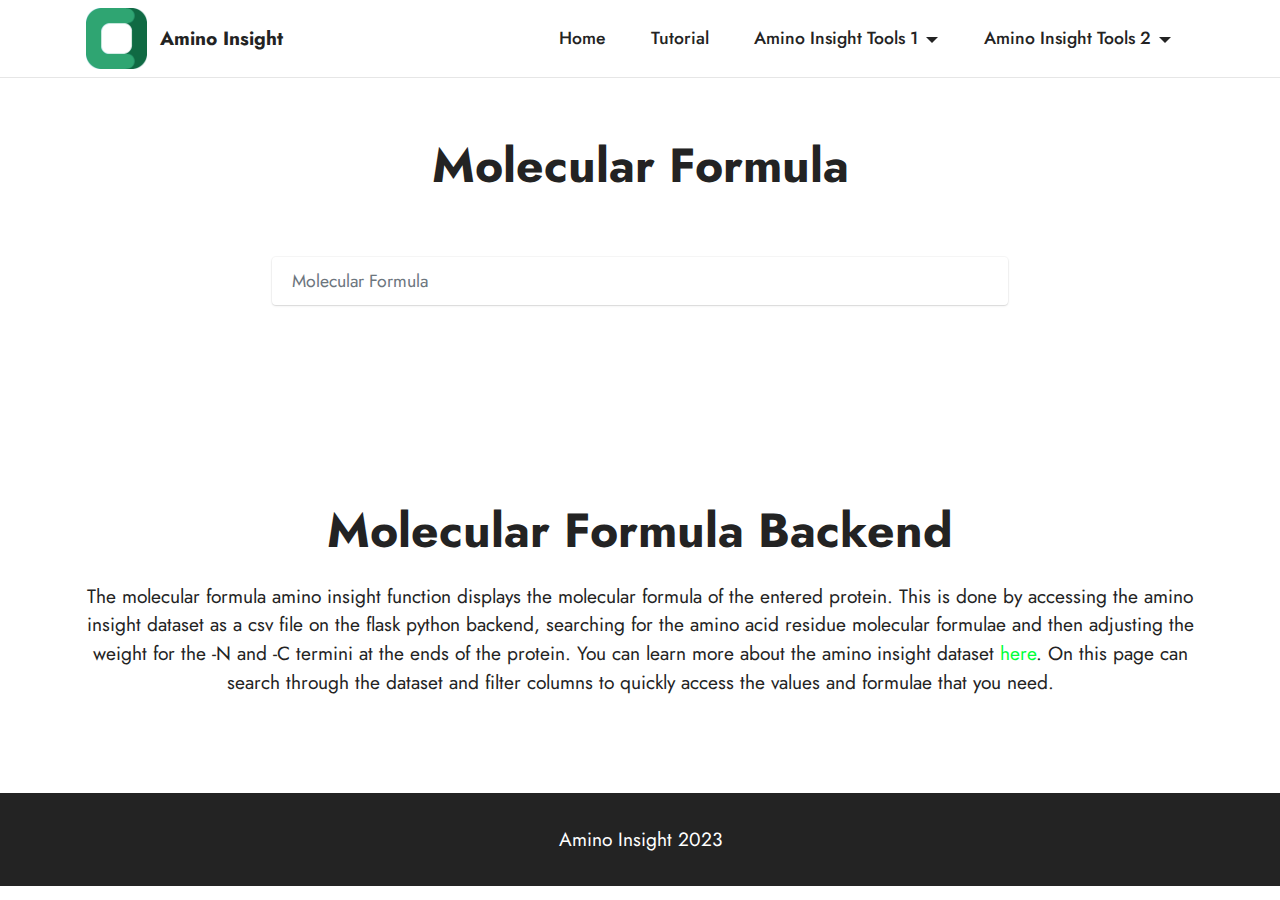
<file: templates/molecular_formula.html>
<!DOCTYPE html>
<html>
<head>

<!-- Site made with Mobirise Website Builder v5.8.12, https://mobirise.com -->
<meta charset="UTF-8">
<meta http-equiv="X-UA-Compatible" content="IE=edge">
<meta name="generator" content="Mobirise v5.8.12, mobirise.com">
<meta name="viewport" content="width=device-width, initial-scale=1, minimum-scale=1">
<link rel="shortcut icon" href="../static/images/aa-icon-1.ico" type="image/x-icon">
<meta name="description" content="This Amino Insight function will produce the molecular formula of a protein.">


<title>Molecular Formula</title>
<script src="https://ajax.googleapis.com/ajax/libs/jquery/3.5.1/jquery.min.js"></script>
<link rel="stylesheet" href="../static/bootstrap/css/bootstrap.min.css">
<link rel="stylesheet" href="../static/bootstrap/css/bootstrap-grid.min.css">
<link rel="stylesheet" href="../static/bootstrap/css/bootstrap-reboot.min.css">
<link rel="stylesheet" href="../static/parallax/jarallax.css">
<link rel="stylesheet" href="../static/dropdown/css/style.css">
<link rel="stylesheet" href="../static/socicon/css/styles.css">
<link rel="stylesheet" href="../static/theme/css/style.css">
<link rel="preload" href="https://fonts.googleapis.com/css?family=Jost:100,200,300,400,500,600,700,800,900,100i,200i,300i,400i,500i,600i,700i,800i,900i&display=swap" as="style" onload="this.onload=null;this.rel='stylesheet'">
<noscript><link rel="stylesheet" href="https://fonts.googleapis.com/css?family=Jost:100,200,300,400,500,600,700,800,900,100i,200i,300i,400i,500i,600i,700i,800i,900i&display=swap"></noscript>
<link rel="preload" as="style" href="../static/mobirise/css/mbr-additional.css"><link rel="stylesheet" href="../static/mobirise/css/mbr-additional.css" type="text/css">




</head>
<body>


<!-- jQuery first, then Popper.js, then Bootstrap JS -->
<script src="https://code.jquery.com/jquery-3.3.1.min.js" integrity="sha384-tsQFqpEReu7ZLhBV2VZlAu7zcOV+rXbYlF2cqB8txI/8aZajjp4Bqd+V6D5IgvKT" crossorigin="anonymous"></script>
<script src="https://cdnjs.cloudflare.com/ajax/libs/popper.js/1.14.3/umd/popper.min.js" integrity="sha384-ZMP7rVo3mIykV+2+9J3UJ46jBk0WLaUAdn689aCwoqbBJiSnjAK/l8WvCWPIPm49" crossorigin="anonymous"></script>
<script src="https://stackpath.bootstrapcdn.com/bootstrap/4.1.3/js/bootstrap.min.js" integrity="sha384-ChfqqxuZUCnJSK3+MXmPNIyE6ZbWh2IMqE241rYiqJxyMiZ6OW/JmZQ5stwEULTy" crossorigin="anonymous"></script>

<!-- Cookies JavaScript -->
<script src="../static/js/jquery.bs.gdpr.cookies.js"></script>
<script type="text/javascript">
    var settings = {
        message: 'The Amino Insight website monitors traffic via Google Analytics cookies. <b> Read more in our privacy policy ',
        moreLinkLabel: 'here.</b>',
        messageMaxHeightPercent: 10,
        moreLink: '/privacy_policy',
        delay: 1000,
        allowAdvancedOptions: true,
        OnAccept : function() {
            console.log('Yay! User accepted your cookies window!');
            console.log('User preferences');
            var preferences = $.fn.bsgdprcookies.GetUserPreferences();
            console.log(preferences);

        }
    }

    $(document).ready(function() {
        $('body').bsgdprcookies(settings);

        $('#cookiesBtn').on('click', function(){
            $('body').bsgdprcookies(settings, 'reinit');
        });
    });
</script>








<section data-bs-version="5.1" class="menu cid-tFnqLVlD2c" once="menu" id="menu1-q">

    <nav class="navbar navbar-dropdown navbar-fixed-top navbar-expand-lg">
        <div class="container">
            <div class="navbar-brand">
                <span class="navbar-logo">
                    <a href="/">
                        <img src="../static/images/aa-icon-1.ico" alt="Mobirise Website Builder" style="height: 3.8rem;">
                    </a>
                </span>
                <span class="navbar-caption-wrap"><a class="navbar-caption text-black text-primary display-7" href="/">Amino Insight</a></span>
            </div>
            <button class="navbar-toggler" type="button" data-toggle="collapse" data-bs-toggle="collapse" data-target="#navbarSupportedContent" data-bs-target="#navbarSupportedContent" aria-controls="navbarNavAltMarkup" aria-expanded="false" aria-label="Toggle navigation">
                <div class="hamburger">
                    <span></span>
                    <span></span>
                    <span></span>
                    <span></span>
                </div>
            </button>
            <div class="collapse navbar-collapse" id="navbarSupportedContent">
            <ul class="navbar-nav nav-dropdown nav-right" data-app-modern-menu="true"><li class="nav-item"><a class="nav-link link text-black text-primary display-4" href="/">Home</a></li><li class="nav-item"><a class="nav-link link text-black text-primary display-4" href="tutorial">Tutorial</a></li>

                <li class="nav-item dropdown"><a class="nav-link link text-black dropdown-toggle show display-4" data-toggle="dropdown-submenu" data-bs-toggle="dropdown" data-bs-auto-close="outside" aria-expanded="false">Amino Insight Tools 1</a>

                  <div class="dropdown-menu show" aria-labelledby="dropdown-701" data-bs-popper="none">

                    <a class="text-black dropdown-item text-primary display-4" href="molecular_formula">Molecular Formula</a><a class="text-black dropdown-item display-4"  href="molecular_weight">Molecular Weight</a><a class="text-black dropdown-item display-4" href="isoelectric_point">Isoelectric Point</a><a class="text-black show dropdown-item display-4" href="graph">Graph<br><a class="text-black show dropdown-item display-4" href="aa_viewer">Structure Viewer<br></a><a class="text-black show dropdown-item display-4" href="nglviewer">Structure Viewer v2<br></a>


                    <li class="nav-item dropdown"><a class="nav-link link text-black dropdown-toggle show display-4" data-toggle="dropdown-submenu" data-bs-toggle="dropdown" data-bs-auto-close="outside" aria-expanded="false">Amino Insight Tools 2</a>

                      <div class="dropdown-menu show" aria-labelledby="dropdown-701" data-bs-popper="none">


                        <a class="text-black show dropdown-item display-4" href="table">Table Data<br></a><a class="text-black show dropdown-item display-4" href="aromaticity">Aromaticity<br></a><a class="text-black show dropdown-item display-4" href="instability_index">Instability Index<br></a><a class="text-black show dropdown-item display-4" href="secondary_structure_fraction">Secondary Structure Fraction<br></a><a class="text-black show dropdown-item display-4" href="gravy">GRAVY<br></a><a class="text-black show dropdown-item display-4" href="molar_extinction_coefficient">Molar Extinction Coefficient<br></a><a class="text-black show dropdown-item display-4" href="count_amino_acids">Count Amino Acids<br></a></a></div></li>


                  </ul>

        </div>
        </div>
    </nav>

</section>

<section data-bs-version="5.1" class="form9 cid-tFns98tFZO" id="form9-s">


    <div class="container">
        <div class="mbr-section-head">
            <h3 class="mbr-section-title mbr-fonts-style align-center mb-0 display-2">
                <strong>Molecular Formula</strong></h3>

        </div>
        <div class="row justify-content-center mt-4">
            <div class="col-lg-8 mx-auto mbr-form">
                    <div class="row">

                        <div hidden="hidden" data-form-alert-danger="" class="alert alert-danger col-12">Oops...! some problem!</div>
                    </div>
                    <div class="dragArea row">
                        <div class="col-lg-12">
                            <p class="mbr-text mbr-fonts-style align-center mb-4 display-7"></p>
                        </div>
                        <div class="align-center form-group mb-3" data-for="name">
                            <input placeholder="Molecular Formula" class="form-control" id="aainput" onkeyup="aaData()">
                        </div>

                        <div class="mbr-section-head">
                            <h5 class="mbr-section-title mbr-fonts-style align-center mb-0 display-2">
                                <strong id="aaoutput"></strong></h5>

                        </div>



                        <br>

                <script>
                    function aaData() {
                        var aavalue = document.getElementById('aainput').value;
                        $.ajax({
                            url: '/aa_cf',
                            type: 'POST',
                            async: false,
                            data: { 'data': aavalue},
                            success: function(response) {
                                document.getElementById('aaoutput').innerHTML = response;
                            },
                            error: function(error) {
                                console.log(error);
                            }
                        });
                    }
                </script>
            </div>
        </div>
    </div>
</section>


<section data-bs-version="5.1" class="form9 cid-tFns98tFZO" id="form9-s">
    
    
    <div class="align-center container">
        <div class="mbr-section-head">
            <h3 class="mbr-section-title mbr-fonts-style align-center mb-0 display-2">
                <strong>Molecular Formula Backend</strong></h3>
            <br>
        </div>
        <p class="mbr-text mbr-fonts-style display-7">
            The molecular formula amino insight function displays the molecular formula of the entered protein. 
            This is done by accessing the amino insight dataset as a csv file on the flask python backend, searching for the amino acid residue molecular formulae and then adjusting the weight for the -N and -C termini at the ends of the protein.
           You can learn more about the amino insight dataset <a href="https://aminoinsight.com/table" class="text-primary" target="_blank">here</a>. 
           On this page can search through the dataset and filter columns to quickly access the values and formulae that you need.

        </p>
  </div>
  
  </section>





<section data-bs-version="5.1" class="footer3 cid-s48P1Icc8J" once="footers" id="footer3-i">

    

    

    <div class="container">
        <div class="media-container-row align-center mbr-white">
            <div class="row row-copirayt">
                <p class="mbr-text mb-0 mbr-fonts-style mbr-white align-center display-7">
                    Amino Insight 2023
                </p>
            </div>
        </div>
    </div>
  </section>


<script src="../static/parallax/jarallax.js"></script>  <script src="../static/smoothscroll/smooth-scroll.js"></script>  <script src="../static/ytplayer/index.js"></script>  <script src="../static/dropdown/js/navbar-dropdown.js"></script>  <script src="../static/theme/js/script.js"></script>


</body>
</html>
</file>
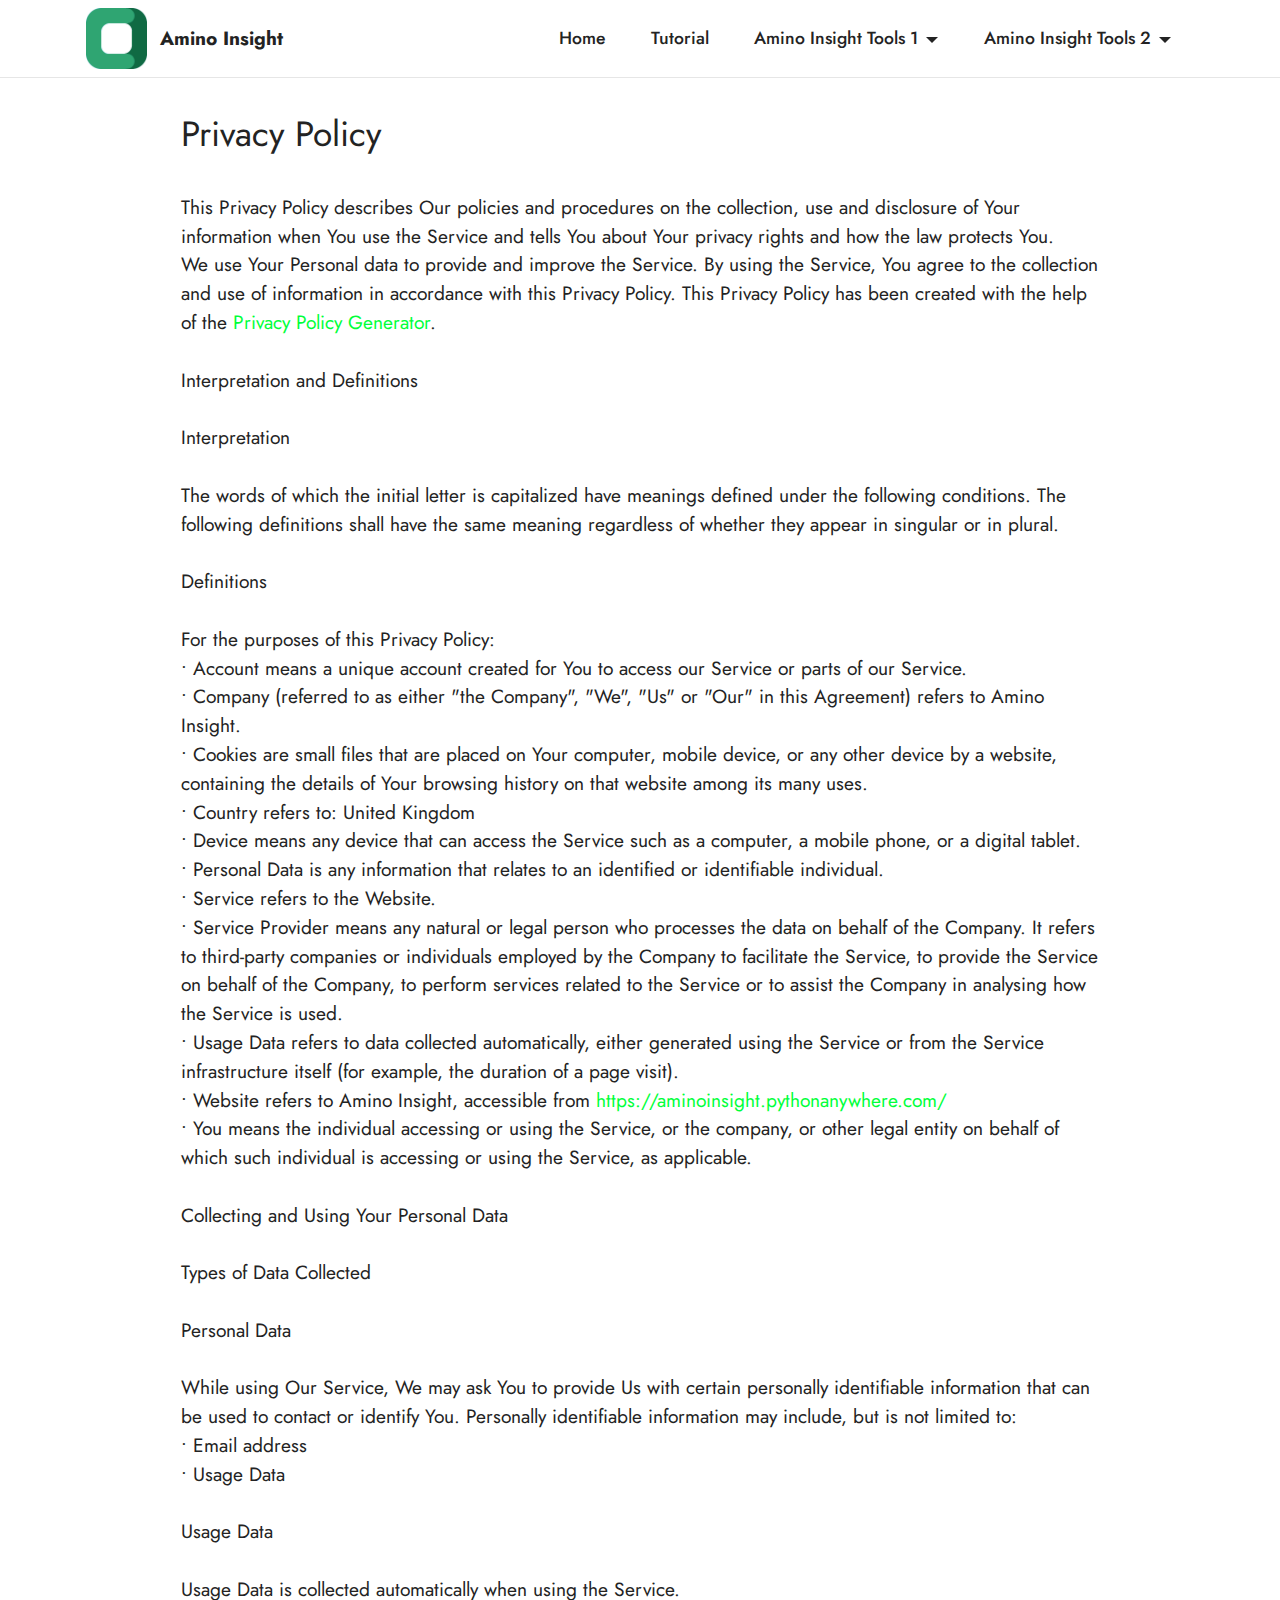
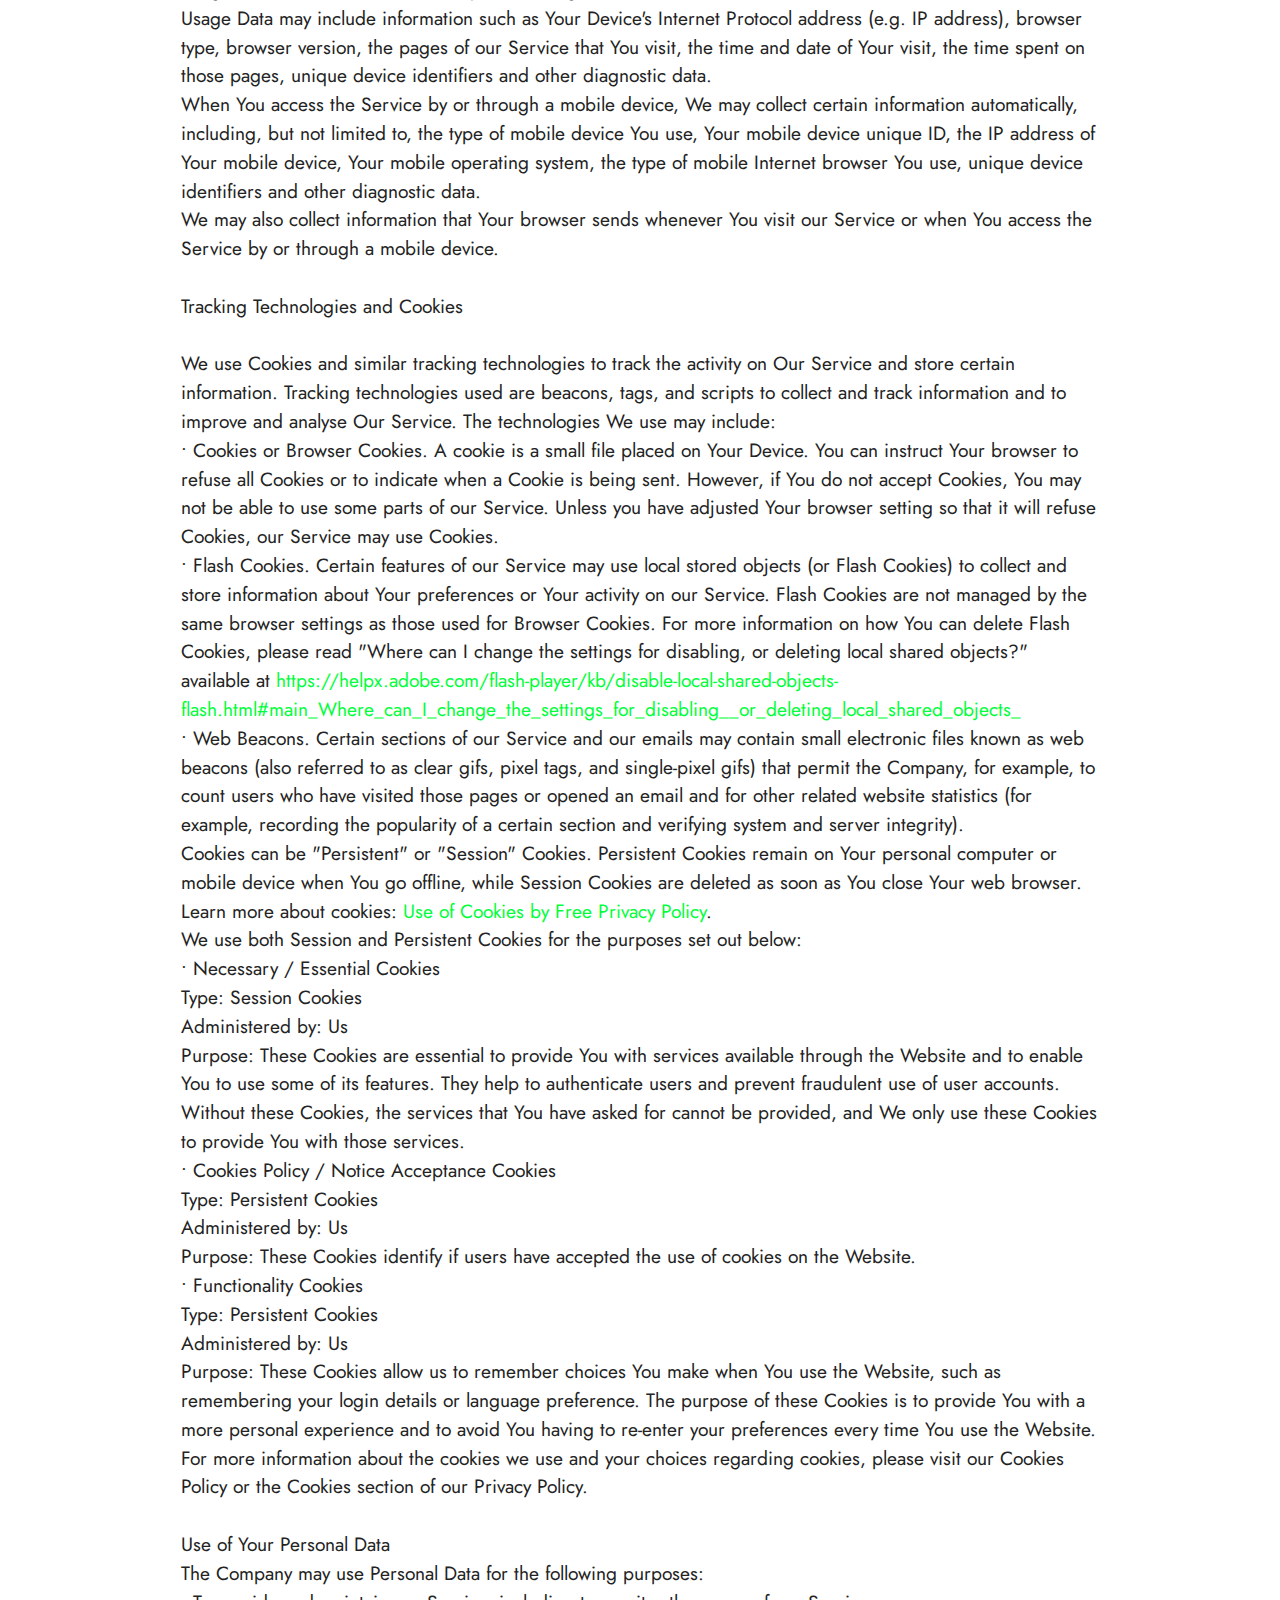
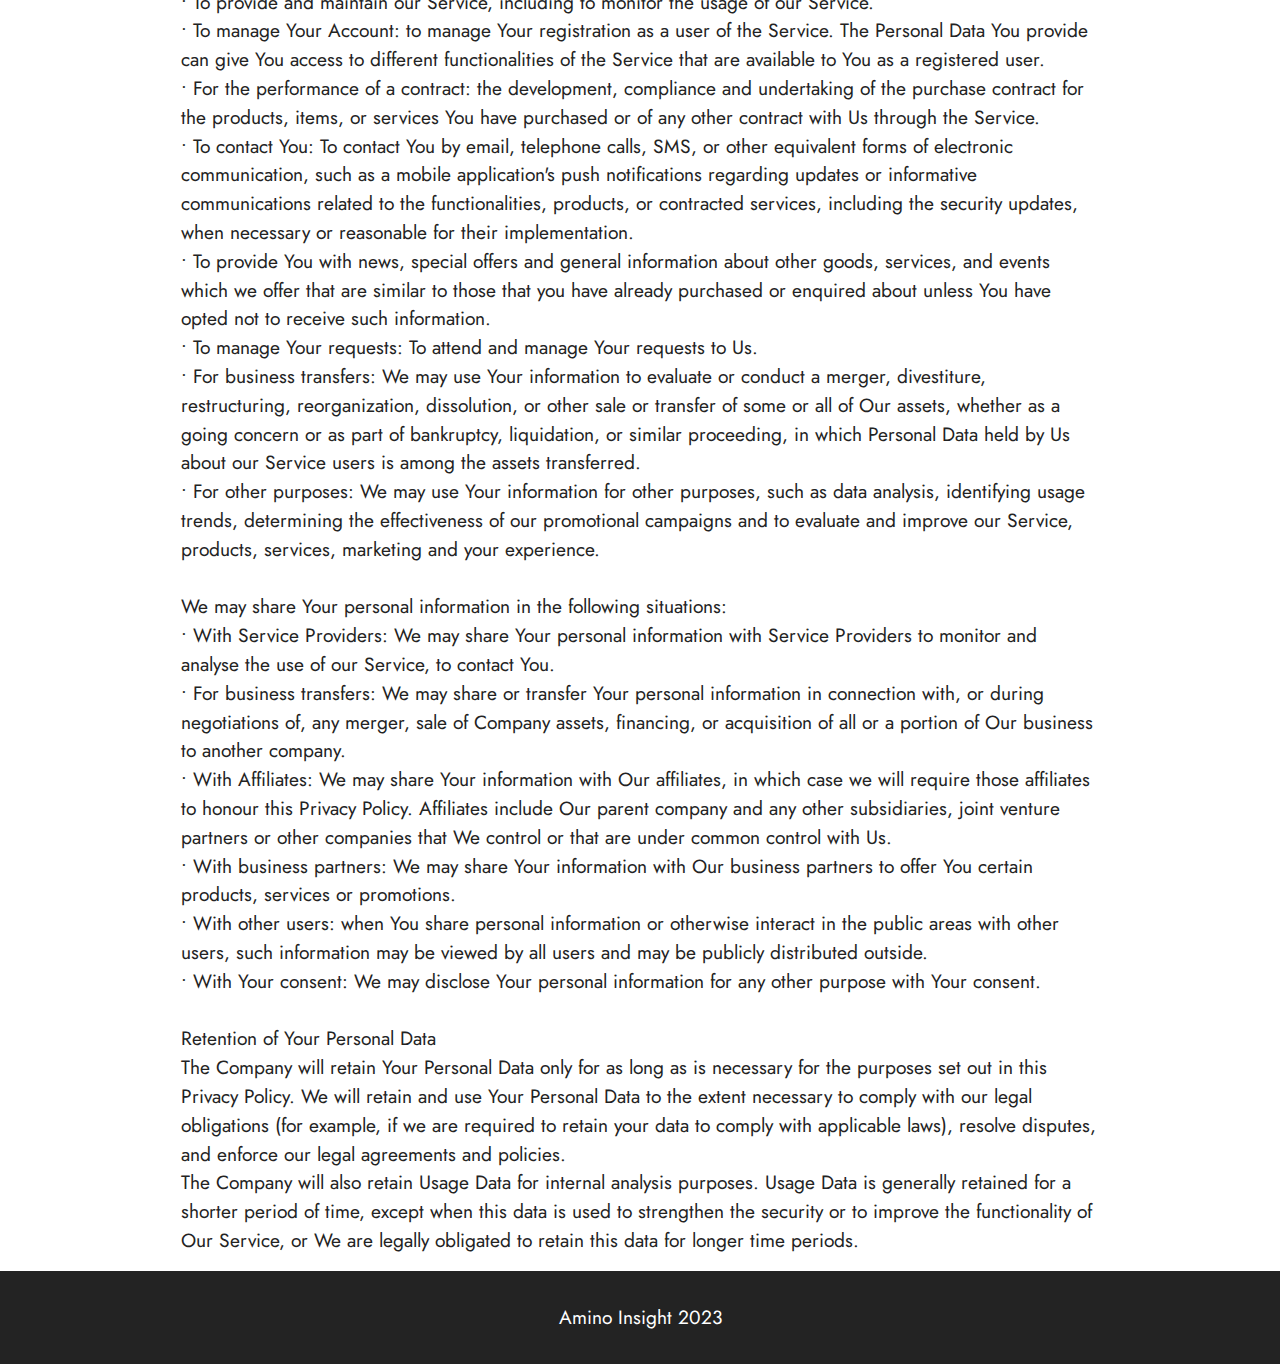
<file: templates/privacy_policy.html>
<!DOCTYPE html>
<html  >
<head>
<!-- Site made with Mobirise Website Builder v5.8.12, https://mobirise.com -->
<meta charset="UTF-8">
<meta http-equiv="X-UA-Compatible" content="IE=edge">
<meta name="generator" content="Mobirise v5.8.12, mobirise.com">
<meta name="viewport" content="width=device-width, initial-scale=1, minimum-scale=1">
<link rel="shortcut icon" href="../static/images/aa-icon-1.ico" type="image/x-icon">
<meta name="description" content="This is the privacy policy for the Amino Insight website. Click here to find out more.">


<title>Privacy Policy</title>
<link rel="stylesheet" href="../static/bootstrap/css/bootstrap.min.css">
<link rel="stylesheet" href="../static/bootstrap/css/bootstrap-grid.min.css">
<link rel="stylesheet" href="../static/bootstrap/css/bootstrap-reboot.min.css">
<link rel="stylesheet" href="../static/parallax/jarallax.css">
<link rel="stylesheet" href="../static/dropdown/css/style.css">
<link rel="stylesheet" href="../static/socicon/css/styles.css">
<link rel="stylesheet" href="../static/theme/css/style.css">
<link rel="preload" href="https://fonts.googleapis.com/css?family=Jost:100,200,300,400,500,600,700,800,900,100i,200i,300i,400i,500i,600i,700i,800i,900i&display=swap" as="style" onload="this.onload=null;this.rel='stylesheet'">
<noscript><link rel="stylesheet" href="https://fonts.googleapis.com/css?family=Jost:100,200,300,400,500,600,700,800,900,100i,200i,300i,400i,500i,600i,700i,800i,900i&display=swap"></noscript>
<link rel="preload" as="style" href="../static/mobirise/css/mbr-additional.css"><link rel="stylesheet" href="../static/mobirise/css/mbr-additional.css" type="text/css">




</head>
<body>

<!-- jQuery first, then Popper.js, then Bootstrap JS -->
<script src="https://code.jquery.com/jquery-3.3.1.min.js" integrity="sha384-tsQFqpEReu7ZLhBV2VZlAu7zcOV+rXbYlF2cqB8txI/8aZajjp4Bqd+V6D5IgvKT" crossorigin="anonymous"></script>
<script src="https://cdnjs.cloudflare.com/ajax/libs/popper.js/1.14.3/umd/popper.min.js" integrity="sha384-ZMP7rVo3mIykV+2+9J3UJ46jBk0WLaUAdn689aCwoqbBJiSnjAK/l8WvCWPIPm49" crossorigin="anonymous"></script>
<script src="https://stackpath.bootstrapcdn.com/bootstrap/4.1.3/js/bootstrap.min.js" integrity="sha384-ChfqqxuZUCnJSK3+MXmPNIyE6ZbWh2IMqE241rYiqJxyMiZ6OW/JmZQ5stwEULTy" crossorigin="anonymous"></script>

<!-- Cookies JavaScript -->
<script src="../static/js/jquery.bs.gdpr.cookies.js"></script>
<script type="text/javascript">
    var settings = {
        message: 'The Amino Insight website monitors traffic via Google Analytics cookies. <b> Read more in our privacy policy ',
        moreLinkLabel: 'here.</b>',
        messageMaxHeightPercent: 10,
        moreLink: '/privacy_policy',
        delay: 1000,
        allowAdvancedOptions: true,
        OnAccept : function() {
            console.log('Yay! User accepted your cookies window!');
            console.log('User preferences');
            var preferences = $.fn.bsgdprcookies.GetUserPreferences();
            console.log(preferences);

        }
    }

    $(document).ready(function() {
        $('body').bsgdprcookies(settings);

        $('#cookiesBtn').on('click', function(){
            $('body').bsgdprcookies(settings, 'reinit');
        });
    });
</script>






<section data-bs-version="5.1" class="menu cid-tFnqLVlD2c" once="menu" id="menu1-q">

    <nav class="navbar navbar-dropdown navbar-fixed-top navbar-expand-lg">
        <div class="container">
            <div class="navbar-brand">
                <span class="navbar-logo">
                    <a href="/">
                        <img src="../static/images/aa-icon-1.ico" alt="Mobirise Website Builder" style="height: 3.8rem;">
                    </a>
                </span>
                <span class="navbar-caption-wrap"><a class="navbar-caption text-black text-primary display-7" href="/">Amino Insight</a></span>
            </div>
            <button class="navbar-toggler" type="button" data-toggle="collapse" data-bs-toggle="collapse" data-target="#navbarSupportedContent" data-bs-target="#navbarSupportedContent" aria-controls="navbarNavAltMarkup" aria-expanded="false" aria-label="Toggle navigation">
                <div class="hamburger">
                    <span></span>
                    <span></span>
                    <span></span>
                    <span></span>
                </div>
            </button>
            <div class="collapse navbar-collapse" id="navbarSupportedContent">
            <ul class="navbar-nav nav-dropdown nav-right" data-app-modern-menu="true"><li class="nav-item"><a class="nav-link link text-black text-primary display-4" href="/">Home</a></li><li class="nav-item"><a class="nav-link link text-black text-primary display-4" href="tutorial">Tutorial</a></li>

                <li class="nav-item dropdown"><a class="nav-link link text-black dropdown-toggle show display-4" data-toggle="dropdown-submenu" data-bs-toggle="dropdown" data-bs-auto-close="outside" aria-expanded="false">Amino Insight Tools 1</a>

                  <div class="dropdown-menu show" aria-labelledby="dropdown-701" data-bs-popper="none">

                    <a class="text-black dropdown-item text-primary display-4" href="molecular_formula">Molecular Formula</a><a class="text-black dropdown-item display-4"  href="molecular_weight">Molecular Weight</a><a class="text-black dropdown-item display-4" href="isoelectric_point">Isoelectric Point</a><a class="text-black show dropdown-item display-4" href="graph">Graph<br><a class="text-black show dropdown-item display-4" href="aa_viewer">Structure Viewer<br></a><a class="text-black show dropdown-item display-4" href="nglviewer">Structure Viewer v2<br></a>


                    <li class="nav-item dropdown"><a class="nav-link link text-black dropdown-toggle show display-4" data-toggle="dropdown-submenu" data-bs-toggle="dropdown" data-bs-auto-close="outside" aria-expanded="false">Amino Insight Tools 2</a>

                      <div class="dropdown-menu show" aria-labelledby="dropdown-701" data-bs-popper="none">


                        <a class="text-black show dropdown-item display-4" href="table">Table Data<br></a><a class="text-black show dropdown-item display-4" href="aromaticity">Aromaticity<br></a><a class="text-black show dropdown-item display-4" href="instability_index">Instability Index<br></a><a class="text-black show dropdown-item display-4" href="secondary_structure_fraction">Secondary Structure Fraction<br></a><a class="text-black show dropdown-item display-4" href="gravy">GRAVY<br></a><a class="text-black show dropdown-item display-4" href="molar_extinction_coefficient">Molar Extinction Coefficient<br></a><a class="text-black show dropdown-item display-4" href="count_amino_acids">Count Amino Acids<br></a></a></div></li>


                  </ul>

        </div>
        </div>
    </nav>

</section>

<br><br>

<section data-bs-version="5.1" class="content5 cid-tFVYefZCdz" id="content5-v">

    <div class="container">
        <div class="row justify-content-center">
            <div class="col-md-12 col-lg-10">

                <h4 class="mbr-section-subtitle mbr-fonts-style mb-4 display-5">
                    Privacy Policy</h4>
                <p class="mbr-text mbr-fonts-style display-7">This Privacy Policy describes Our policies and procedures on the collection, use and disclosure of Your information when You use the Service and tells You about Your privacy rights and how the law protects You.
<br>We use Your Personal data to provide and improve the Service. By using the Service, You agree to the collection and use of information in accordance with this Privacy Policy. This Privacy Policy has been created with the help of the <a href="https://www.freeprivacypolicy.com/free-privacy-policy-generator/" class="text-primary" target="_blank">Privacy Policy Generator</a>.<br>
<br>Interpretation and Definitions<br>
<br>Interpretation<br>
<br>The words of which the initial letter is capitalized have meanings defined under the following conditions. The following definitions shall have the same meaning regardless of whether they appear in singular or in plural.
<br><br>Definitions
<br><br>For the purposes of this Privacy Policy:
<br>•	Account means a unique account created for You to access our Service or parts of our Service.
<br>•	Company (referred to as either "the Company", "We", "Us" or "Our" in this Agreement) refers to Amino Insight.
<br>•	Cookies are small files that are placed on Your computer, mobile device, or any other device by a website, containing the details of Your browsing history on that website among its many uses.
<br>•	Country refers to: United Kingdom
<br>•	Device means any device that can access the Service such as a computer, a mobile phone, or a digital tablet.
<br>•	Personal Data is any information that relates to an identified or identifiable individual.
<br>•	Service refers to the Website.
<br>•	Service Provider means any natural or legal person who processes the data on behalf of the Company. It refers to third-party companies or individuals employed by the Company to facilitate the Service, to provide the Service on behalf of the Company, to perform services related to the Service or to assist the Company in analysing how the Service is used.
<br>•	Usage Data refers to data collected automatically, either generated using the Service or from the Service infrastructure itself (for example, the duration of a page visit).
<br>•	Website refers to Amino Insight, accessible from <a href="https://aminoinsight.pythonanywhere.com/" class="text-primary" target="_blank">https://aminoinsight.pythonanywhere.com/</a>
<br>•	You means the individual accessing or using the Service, or the company, or other legal entity on behalf of which such individual is accessing or using the Service, as applicable.<br>
<br>Collecting and Using Your Personal Data<br>
<br>Types of Data Collected<br>
<br>Personal Data<br>
<br>While using Our Service, We may ask You to provide Us with certain personally identifiable information that can be used to contact or identify You. Personally identifiable information may include, but is not limited to:
<br>•	Email address
<br>•	Usage Data<br>
<br>Usage Data<br>
<br>Usage Data is collected automatically when using the Service.
<br>Usage Data may include information such as Your Device's Internet Protocol address (e.g. IP address), browser type, browser version, the pages of our Service that You visit, the time and date of Your visit, the time spent on those pages, unique device identifiers and other diagnostic data.
<br>When You access the Service by or through a mobile device, We may collect certain information automatically, including, but not limited to, the type of mobile device You use, Your mobile device unique ID, the IP address of Your mobile device, Your mobile operating system, the type of mobile Internet browser You use, unique device identifiers and other diagnostic data.
<br>We may also collect information that Your browser sends whenever You visit our Service or when You access the Service by or through a mobile device.<br>
<br>Tracking Technologies and Cookies<br>
<br>We use Cookies and similar tracking technologies to track the activity on Our Service and store certain information. Tracking technologies used are beacons, tags, and scripts to collect and track information and to improve and analyse Our Service. The technologies We use may include:
<br>•	Cookies or Browser Cookies. A cookie is a small file placed on Your Device. You can instruct Your browser to refuse all Cookies or to indicate when a Cookie is being sent. However, if You do not accept Cookies, You may not be able to use some parts of our Service. Unless you have adjusted Your browser setting so that it will refuse Cookies, our Service may use Cookies.
<br>•	Flash Cookies. Certain features of our Service may use local stored objects (or Flash Cookies) to collect and store information about Your preferences or Your activity on our Service. Flash Cookies are not managed by the same browser settings as those used for Browser Cookies. For more information on how You can delete Flash Cookies, please read "Where can I change the settings for disabling, or deleting local shared objects?" available at <a href="https://helpx.adobe.com/flash-player/kb/disable-local-shared-objects-flash.html#main_Where_can_I_change_the_settings_for_disabling__or_deleting_local_shared_objects_" class="text-primary" target="_blank">https://helpx.adobe.com/flash-player/kb/disable-local-shared-objects-flash.html#main_Where_can_I_change_the_settings_for_disabling__or_deleting_local_shared_objects_</a>
<br>•	Web Beacons. Certain sections of our Service and our emails may contain small electronic files known as web beacons (also referred to as clear gifs, pixel tags, and single-pixel gifs) that permit the Company, for example, to count users who have visited those pages or opened an email and for other related website statistics (for example, recording the popularity of a certain section and verifying system and server integrity).
<br>Cookies can be "Persistent" or "Session" Cookies. Persistent Cookies remain on Your personal computer or mobile device when You go offline, while Session Cookies are deleted as soon as You close Your web browser. Learn more about cookies: <a href="https://www.freeprivacypolicy.com/blog/sample-privacy-policy-template/#Use_Of_Cookies_And_Tracking" class="text-primary" target="_blank">Use of Cookies by Free Privacy Policy</a>.
<br>We use both Session and Persistent Cookies for the purposes set out below:
<br>•	Necessary / Essential Cookies
<br>Type: Session Cookies
<br>Administered by: Us
<br>Purpose: These Cookies are essential to provide You with services available through the Website and to enable You to use some of its features. They help to authenticate users and prevent fraudulent use of user accounts. Without these Cookies, the services that You have asked for cannot be provided, and We only use these Cookies to provide You with those services.
<br>•	Cookies Policy / Notice Acceptance Cookies
<br>Type: Persistent Cookies
<br>Administered by: Us
<br>Purpose: These Cookies identify if users have accepted the use of cookies on the Website.
<br>•	Functionality Cookies
<br>Type: Persistent Cookies
<br>Administered by: Us
<br>Purpose: These Cookies allow us to remember choices You make when You use the Website, such as remembering your login details or language preference. The purpose of these Cookies is to provide You with a more personal experience and to avoid You having to re-enter your preferences every time You use the Website.
<br>For more information about the cookies we use and your choices regarding cookies, please visit our Cookies Policy or the Cookies section of our Privacy Policy.<br>
<br>Use of Your Personal Data
<br>The Company may use Personal Data for the following purposes:
<br>•	To provide and maintain our Service, including to monitor the usage of our Service.
<br>•	To manage Your Account: to manage Your registration as a user of the Service. The Personal Data You provide can give You access to different functionalities of the Service that are available to You as a registered user.
<br>•	For the performance of a contract: the development, compliance and undertaking of the purchase contract for the products, items, or services You have purchased or of any other contract with Us through the Service.
<br>•	To contact You: To contact You by email, telephone calls, SMS, or other equivalent forms of electronic communication, such as a mobile application's push notifications regarding updates or informative communications related to the functionalities, products, or contracted services, including the security updates, when necessary or reasonable for their implementation.
<br>•	To provide You with news, special offers and general information about other goods, services, and events which we offer that are similar to those that you have already purchased or enquired about unless You have opted not to receive such information.
<br>•	To manage Your requests: To attend and manage Your requests to Us.
<br>•	For business transfers: We may use Your information to evaluate or conduct a merger, divestiture, restructuring, reorganization, dissolution, or other sale or transfer of some or all of Our assets, whether as a going concern or as part of bankruptcy, liquidation, or similar proceeding, in which Personal Data held by Us about our Service users is among the assets transferred.
<br>•	For other purposes: We may use Your information for other purposes, such as data analysis, identifying usage trends, determining the effectiveness of our promotional campaigns and to evaluate and improve our Service, products, services, marketing and your experience.<br>
<br>We may share Your personal information in the following situations:
<br>•	With Service Providers: We may share Your personal information with Service Providers to monitor and analyse the use of our Service, to contact You.
<br>•	For business transfers: We may share or transfer Your personal information in connection with, or during negotiations of, any merger, sale of Company assets, financing, or acquisition of all or a portion of Our business to another company.
<br>•	With Affiliates: We may share Your information with Our affiliates, in which case we will require those affiliates to honour this Privacy Policy. Affiliates include Our parent company and any other subsidiaries, joint venture partners or other companies that We control or that are under common control with Us.
<br>•	With business partners: We may share Your information with Our business partners to offer You certain products, services or promotions.
<br>•	With other users: when You share personal information or otherwise interact in the public areas with other users, such information may be viewed by all users and may be publicly distributed outside.
<br>•	With Your consent: We may disclose Your personal information for any other purpose with Your consent.<br>
<br>Retention of Your Personal Data
<br>The Company will retain Your Personal Data only for as long as is necessary for the purposes set out in this Privacy Policy. We will retain and use Your Personal Data to the extent necessary to comply with our legal obligations (for example, if we are required to retain your data to comply with applicable laws), resolve disputes, and enforce our legal agreements and policies.
<br>The Company will also retain Usage Data for internal analysis purposes. Usage Data is generally retained for a shorter period of time, except when this data is used to strengthen the security or to improve the functionality of Our Service, or We are legally obligated to retain this data for longer time periods.&nbsp;<br></p>
            </div>
        </div>
    </div>
</section>

<section data-bs-version="5.1" class="footer3 cid-s48P1Icc8J" once="footers" id="footer3-i">

    

    

    <div class="container">
        <div class="media-container-row align-center mbr-white">
            <div class="row row-copirayt">
                <p class="mbr-text mb-0 mbr-fonts-style mbr-white align-center display-7">
                    Amino Insight 2023
                </p>
            </div>
        </div>
    </div>
  </section>


<script src="../static/parallax/jarallax.js"></script>  <script src="../static/smoothscroll/smooth-scroll.js"></script>  <script src="../static/ytplayer/index.js"></script>  <script src="../static/dropdown/js/navbar-dropdown.js"></script>  <script src="../static/theme/js/script.js"></script>


</body>
</html>
</file>
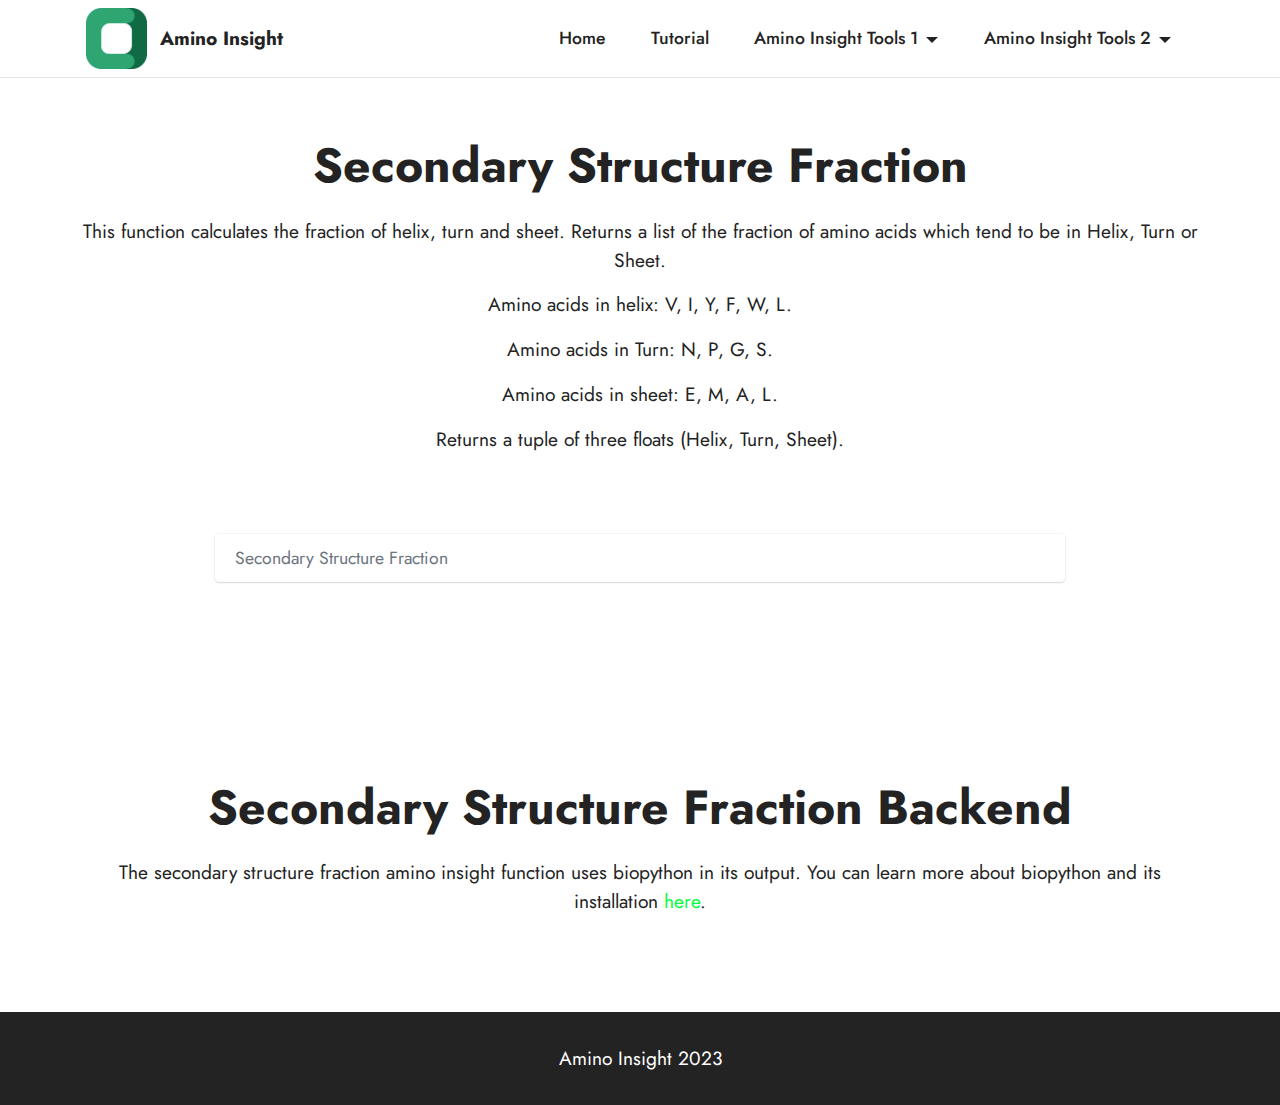
<file: templates/secondary_structure_fraction.html>
<!DOCTYPE html>
<html>
<head>
<!-- Site made with Mobirise Website Builder v5.8.12, https://mobirise.com -->
<meta charset="UTF-8">
<meta http-equiv="X-UA-Compatible" content="IE=edge">
<meta name="generator" content="Mobirise v5.8.12, mobirise.com">
<meta name="viewport" content="width=device-width, initial-scale=1, minimum-scale=1">
<link rel="shortcut icon" href="../static/images/aa-icon-1.ico" type="image/x-icon">
<meta name="description" content="This Amino Insight function calculates the fraction of helix, turn and sheet of a protein.">


<title>Secondary Structure Fraction</title>
<script src="https://ajax.googleapis.com/ajax/libs/jquery/3.5.1/jquery.min.js"></script>
<link rel="stylesheet" href="../static/bootstrap/css/bootstrap.min.css">
<link rel="stylesheet" href="../static/bootstrap/css/bootstrap-grid.min.css">
<link rel="stylesheet" href="../static/bootstrap/css/bootstrap-reboot.min.css">
<link rel="stylesheet" href="../static/parallax/jarallax.css">
<link rel="stylesheet" href="../static/dropdown/css/style.css">
<link rel="stylesheet" href="../static/socicon/css/styles.css">
<link rel="stylesheet" href="../static/theme/css/style.css">
<link rel="preload" href="https://fonts.googleapis.com/css?family=Jost:100,200,300,400,500,600,700,800,900,100i,200i,300i,400i,500i,600i,700i,800i,900i&display=swap" as="style" onload="this.onload=null;this.rel='stylesheet'">
<noscript><link rel="stylesheet" href="https://fonts.googleapis.com/css?family=Jost:100,200,300,400,500,600,700,800,900,100i,200i,300i,400i,500i,600i,700i,800i,900i&display=swap"></noscript>
<link rel="preload" as="style" href="../static/mobirise/css/mbr-additional.css"><link rel="stylesheet" href="../static/mobirise/css/mbr-additional.css" type="text/css">



</head>
<body>

<!-- jQuery first, then Popper.js, then Bootstrap JS -->
<script src="https://code.jquery.com/jquery-3.3.1.min.js" integrity="sha384-tsQFqpEReu7ZLhBV2VZlAu7zcOV+rXbYlF2cqB8txI/8aZajjp4Bqd+V6D5IgvKT" crossorigin="anonymous"></script>
<script src="https://cdnjs.cloudflare.com/ajax/libs/popper.js/1.14.3/umd/popper.min.js" integrity="sha384-ZMP7rVo3mIykV+2+9J3UJ46jBk0WLaUAdn689aCwoqbBJiSnjAK/l8WvCWPIPm49" crossorigin="anonymous"></script>
<script src="https://stackpath.bootstrapcdn.com/bootstrap/4.1.3/js/bootstrap.min.js" integrity="sha384-ChfqqxuZUCnJSK3+MXmPNIyE6ZbWh2IMqE241rYiqJxyMiZ6OW/JmZQ5stwEULTy" crossorigin="anonymous"></script>

<!-- Cookies JavaScript -->
<script src="../static/js/jquery.bs.gdpr.cookies.js"></script>
<script type="text/javascript">
    var settings = {
        message: 'The Amino Insight website monitors traffic via Google Analytics cookies. <b> Read more in our privacy policy ',
        moreLinkLabel: 'here.</b>',
        messageMaxHeightPercent: 10,
        moreLink: '/privacy_policy',
        delay: 1000,
        allowAdvancedOptions: true,
        OnAccept : function() {
            console.log('Yay! User accepted your cookies window!');
            console.log('User preferences');
            var preferences = $.fn.bsgdprcookies.GetUserPreferences();
            console.log(preferences);

        }
    }

    $(document).ready(function() {
        $('body').bsgdprcookies(settings);

        $('#cookiesBtn').on('click', function(){
            $('body').bsgdprcookies(settings, 'reinit');
        });
    });
</script>




<section data-bs-version="5.1" class="menu cid-tFnqLVlD2c" once="menu" id="menu1-q">

    <nav class="navbar navbar-dropdown navbar-fixed-top navbar-expand-lg">
        <div class="container">
            <div class="navbar-brand">
                <span class="navbar-logo">
                    <a href="/">
                        <img src="../static/images/aa-icon-1.ico" alt="Mobirise Website Builder" style="height: 3.8rem;">
                    </a>
                </span>
                <span class="navbar-caption-wrap"><a class="navbar-caption text-black text-primary display-7" href="/">Amino Insight</a></span>
            </div>
            <button class="navbar-toggler" type="button" data-toggle="collapse" data-bs-toggle="collapse" data-target="#navbarSupportedContent" data-bs-target="#navbarSupportedContent" aria-controls="navbarNavAltMarkup" aria-expanded="false" aria-label="Toggle navigation">
                <div class="hamburger">
                    <span></span>
                    <span></span>
                    <span></span>
                    <span></span>
                </div>
            </button>
            <div class="collapse navbar-collapse" id="navbarSupportedContent">
            <ul class="navbar-nav nav-dropdown nav-right" data-app-modern-menu="true"><li class="nav-item"><a class="nav-link link text-black text-primary display-4" href="/">Home</a></li><li class="nav-item"><a class="nav-link link text-black text-primary display-4" href="tutorial">Tutorial</a></li>

                <li class="nav-item dropdown"><a class="nav-link link text-black dropdown-toggle show display-4" data-toggle="dropdown-submenu" data-bs-toggle="dropdown" data-bs-auto-close="outside" aria-expanded="false">Amino Insight Tools 1</a>

                  <div class="dropdown-menu show" aria-labelledby="dropdown-701" data-bs-popper="none">

                    <a class="text-black dropdown-item text-primary display-4" href="molecular_formula">Molecular Formula</a><a class="text-black dropdown-item display-4"  href="molecular_weight">Molecular Weight</a><a class="text-black dropdown-item display-4" href="isoelectric_point">Isoelectric Point</a><a class="text-black show dropdown-item display-4" href="graph">Graph<br><a class="text-black show dropdown-item display-4" href="aa_viewer">Structure Viewer<br></a><a class="text-black show dropdown-item display-4" href="nglviewer">Structure Viewer v2<br></a>


                    <li class="nav-item dropdown"><a class="nav-link link text-black dropdown-toggle show display-4" data-toggle="dropdown-submenu" data-bs-toggle="dropdown" data-bs-auto-close="outside" aria-expanded="false">Amino Insight Tools 2</a>

                      <div class="dropdown-menu show" aria-labelledby="dropdown-701" data-bs-popper="none">


                        <a class="text-black show dropdown-item display-4" href="table">Table Data<br></a><a class="text-black show dropdown-item display-4" href="aromaticity">Aromaticity<br></a><a class="text-black show dropdown-item display-4" href="instability_index">Instability Index<br></a><a class="text-black show dropdown-item display-4" href="secondary_structure_fraction">Secondary Structure Fraction<br></a><a class="text-black show dropdown-item display-4" href="gravy">GRAVY<br></a><a class="text-black show dropdown-item display-4" href="molar_extinction_coefficient">Molar Extinction Coefficient<br></a><a class="text-black show dropdown-item display-4" href="count_amino_acids">Count Amino Acids<br></a></a></div></li>


                  </ul>

        </div>
        </div>
    </nav>

</section>

<section data-bs-version="5.1" class="form9 cid-tFns98tFZO" id="form9-s">


    <div class="align-center container">
        <div class="row justify-content-center">
        <div class="mbr-section-head">
            <h3 class="mbr-section-title mbr-fonts-style align-center mb-0 display-2">
                <strong>Secondary Structure Fraction</strong></h3>
                <br>
                <p class="mbr-text mbr-fonts-style display-7">This function calculates the fraction of helix, turn and sheet. Returns a list of the fraction of amino acids which tend to be in Helix, Turn or Sheet.</p>
                <p class="mbr-text mbr-fonts-style display-7">Amino acids in helix: V, I, Y, F, W, L.</p>
                <p class="mbr-text mbr-fonts-style display-7">Amino acids in Turn: N, P, G, S.</p>
                <p class="mbr-text mbr-fonts-style display-7">Amino acids in sheet: E, M, A, L.</p>
                <p class="mbr-text mbr-fonts-style display-7">Returns a tuple of three floats (Helix, Turn, Sheet).</p>

        </div>
        </div>
        </div>
        <div class="row justify-content-center mt-4">
            <div class="col-lg-8 mx-auto mbr-form">
                    <div class="row">

                        <div hidden="hidden" data-form-alert-danger="" class="alert alert-danger col-12">Oops...! some problem!</div>
                    </div>
                    <div class="dragArea row">
                        <div class="col-lg-12">
                            <p class="mbr-text mbr-fonts-style align-center mb-4 display-7"></p>
                        </div>
                        <div class="align-center form-group mb-3" data-for="name">
                            <input placeholder="Secondary Structure Fraction" class="form-control" id="aainput5" onkeyup="aaData2()">
                        </div>

                        <div class="mbr-section-head">
                            <h5 class="mbr-section-title mbr-fonts-style align-center mb-0 display-2">
                                <strong id="aaoutput5"></strong></h5>

                        </div>



                        <br>

                <script>
                    function aaData2() {
                        var aavalue5 = document.getElementById('aainput5').value;
                        $.ajax({
                            url: '/aa_secondary_structure_fraction_value',
                            type: 'POST',
                            async: false,
                            data: { 'aa_secondary_structure_fraction_data': aavalue5},
                            success: function(response) {
                                document.getElementById('aaoutput5').innerHTML = response;
                            },
                            error: function(error) {
                                console.log(error);
                            }
                        });
                    }
                </script>

            </div>
        </div>
    </div>
</section>


<section data-bs-version="5.1" class="form9 cid-tFns98tFZO" id="form9-s">
    
    
    <div class="align-center container">
        <div class="mbr-section-head">
            <h3 class="mbr-section-title mbr-fonts-style align-center mb-0 display-2">
                <strong>Secondary Structure Fraction Backend</strong></h3>
            <br>
        </div>
        <p class="mbr-text mbr-fonts-style display-7">
            The secondary structure fraction amino insight function uses biopython in its output.
          You can learn more about biopython and its installation <a href="https://biopython.org/" class="text-primary" target="_blank">here</a>.
        </p>
  </div>
  
  </section>

<section data-bs-version="5.1" class="footer3 cid-s48P1Icc8J" once="footers" id="footer3-i">

    

    

    <div class="container">
        <div class="media-container-row align-center mbr-white">
            <div class="row row-copirayt">
                <p class="mbr-text mb-0 mbr-fonts-style mbr-white align-center display-7">
                    Amino Insight 2023
                </p>
            </div>
        </div>
    </div>
  </section>


<script src="../static/parallax/jarallax.js"></script>  <script src="../static/smoothscroll/smooth-scroll.js"></script>  <script src="../static/ytplayer/index.js"></script>  <script src="../static/dropdown/js/navbar-dropdown.js"></script>  <script src="../static/theme/js/script.js"></script>


</body>
</html>
</file>
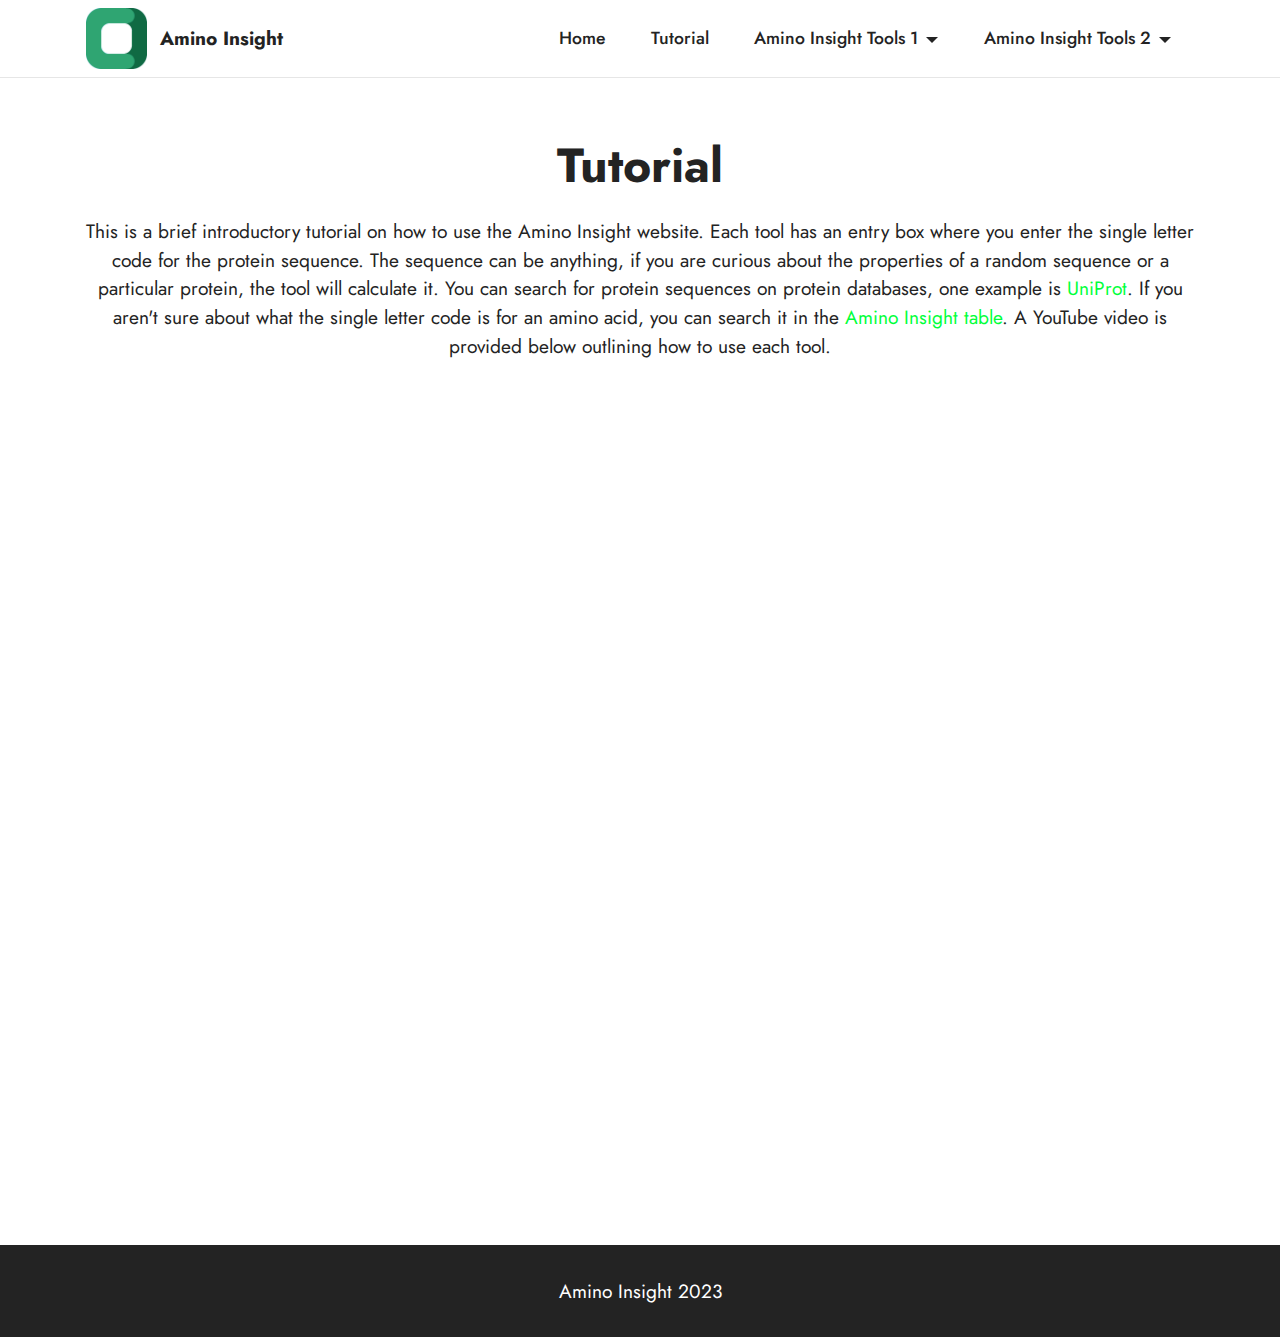
<file: templates/tutorial.html>
<!DOCTYPE html>
<html>
<head>
<!-- Site made with Mobirise Website Builder v5.8.12, https://mobirise.com -->
<meta charset="UTF-8">
<meta http-equiv="X-UA-Compatible" content="IE=edge">
<meta name="generator" content="Mobirise v5.8.12, mobirise.com">
<meta name="viewport" content="width=device-width, initial-scale=1, minimum-scale=1">
<link rel="shortcut icon" href="../static/images/aa-icon-1.ico" type="image/x-icon">
<meta name="description" content="This Amino Insight page is a tutorial on how to use the tools on the website.">


<title>Tutorial</title>
<script src="https://ajax.googleapis.com/ajax/libs/jquery/3.5.1/jquery.min.js"></script>
<link rel="stylesheet" href="../static/bootstrap/css/bootstrap.min.css">
<link rel="stylesheet" href="../static/bootstrap/css/bootstrap-grid.min.css">
<link rel="stylesheet" href="../static/bootstrap/css/bootstrap-reboot.min.css">
<link rel="stylesheet" href="../static/parallax/jarallax.css">
<link rel="stylesheet" href="../static/dropdown/css/style.css">
<link rel="stylesheet" href="../static/socicon/css/styles.css">
<link rel="stylesheet" href="../static/theme/css/style.css">
<link rel="preload" href="https://fonts.googleapis.com/css?family=Jost:100,200,300,400,500,600,700,800,900,100i,200i,300i,400i,500i,600i,700i,800i,900i&display=swap" as="style" onload="this.onload=null;this.rel='stylesheet'">
<noscript><link rel="stylesheet" href="https://fonts.googleapis.com/css?family=Jost:100,200,300,400,500,600,700,800,900,100i,200i,300i,400i,500i,600i,700i,800i,900i&display=swap"></noscript>
<link rel="preload" as="style" href="../static/mobirise/css/mbr-additional.css"><link rel="stylesheet" href="../static/mobirise/css/mbr-additional.css" type="text/css">

</head>
<body>


<!-- jQuery first, then Popper.js, then Bootstrap JS -->
<script src="https://code.jquery.com/jquery-3.3.1.min.js" integrity="sha384-tsQFqpEReu7ZLhBV2VZlAu7zcOV+rXbYlF2cqB8txI/8aZajjp4Bqd+V6D5IgvKT" crossorigin="anonymous"></script>
<script src="https://cdnjs.cloudflare.com/ajax/libs/popper.js/1.14.3/umd/popper.min.js" integrity="sha384-ZMP7rVo3mIykV+2+9J3UJ46jBk0WLaUAdn689aCwoqbBJiSnjAK/l8WvCWPIPm49" crossorigin="anonymous"></script>
<script src="https://stackpath.bootstrapcdn.com/bootstrap/4.1.3/js/bootstrap.min.js" integrity="sha384-ChfqqxuZUCnJSK3+MXmPNIyE6ZbWh2IMqE241rYiqJxyMiZ6OW/JmZQ5stwEULTy" crossorigin="anonymous"></script>

<!-- Cookies JavaScript -->
<script src="../static/js/jquery.bs.gdpr.cookies.js"></script>
<script type="text/javascript">
    var settings = {
        message: 'The Amino Insight website monitors traffic via Google Analytics cookies. <b> Read more in our privacy policy ',
        moreLinkLabel: 'here.</b>',
        messageMaxHeightPercent: 10,
        moreLink: '/privacy_policy',
        delay: 1000,
        allowAdvancedOptions: true,
        OnAccept : function() {
            console.log('Yay! User accepted your cookies window!');
            console.log('User preferences');
            var preferences = $.fn.bsgdprcookies.GetUserPreferences();
            console.log(preferences);

        }
    }

    $(document).ready(function() {
        $('body').bsgdprcookies(settings);

        $('#cookiesBtn').on('click', function(){
            $('body').bsgdprcookies(settings, 'reinit');
        });
    });
</script>





  <section data-bs-version="5.1" class="menu cid-tFnqLVlD2c" once="menu" id="menu1-q">

    <nav class="navbar navbar-dropdown navbar-fixed-top navbar-expand-lg">
        <div class="container">
            <div class="navbar-brand">
                <span class="navbar-logo">
                    <a href="/">
                        <img src="../static/images/aa-icon-1.ico" alt="Mobirise Website Builder" style="height: 3.8rem;">
                    </a>
                </span>
                <span class="navbar-caption-wrap"><a class="navbar-caption text-black text-primary display-7" href="/">Amino Insight</a></span>
            </div>
            <button class="navbar-toggler" type="button" data-toggle="collapse" data-bs-toggle="collapse" data-target="#navbarSupportedContent" data-bs-target="#navbarSupportedContent" aria-controls="navbarNavAltMarkup" aria-expanded="false" aria-label="Toggle navigation">
                <div class="hamburger">
                    <span></span>
                    <span></span>
                    <span></span>
                    <span></span>
                </div>
            </button>
            <div class="collapse navbar-collapse" id="navbarSupportedContent">
            <ul class="navbar-nav nav-dropdown nav-right" data-app-modern-menu="true"><li class="nav-item"><a class="nav-link link text-black text-primary display-4" href="/">Home</a></li><li class="nav-item"><a class="nav-link link text-black text-primary display-4" href="tutorial">Tutorial</a></li>

                <li class="nav-item dropdown"><a class="nav-link link text-black dropdown-toggle show display-4" data-toggle="dropdown-submenu" data-bs-toggle="dropdown" data-bs-auto-close="outside" aria-expanded="false">Amino Insight Tools 1</a>

                  <div class="dropdown-menu show" aria-labelledby="dropdown-701" data-bs-popper="none">

                    <a class="text-black dropdown-item text-primary display-4" href="molecular_formula">Molecular Formula</a><a class="text-black dropdown-item display-4"  href="molecular_weight">Molecular Weight</a><a class="text-black dropdown-item display-4" href="isoelectric_point">Isoelectric Point</a><a class="text-black show dropdown-item display-4" href="graph">Graph<br><a class="text-black show dropdown-item display-4" href="aa_viewer">Structure Viewer<br></a><a class="text-black show dropdown-item display-4" href="nglviewer">Structure Viewer v2<br></a>


                    <li class="nav-item dropdown"><a class="nav-link link text-black dropdown-toggle show display-4" data-toggle="dropdown-submenu" data-bs-toggle="dropdown" data-bs-auto-close="outside" aria-expanded="false">Amino Insight Tools 2</a>

                      <div class="dropdown-menu show" aria-labelledby="dropdown-701" data-bs-popper="none">


                        <a class="text-black show dropdown-item display-4" href="table">Table Data<br></a><a class="text-black show dropdown-item display-4" href="aromaticity">Aromaticity<br></a><a class="text-black show dropdown-item display-4" href="instability_index">Instability Index<br></a><a class="text-black show dropdown-item display-4" href="secondary_structure_fraction">Secondary Structure Fraction<br></a><a class="text-black show dropdown-item display-4" href="gravy">GRAVY<br></a><a class="text-black show dropdown-item display-4" href="molar_extinction_coefficient">Molar Extinction Coefficient<br></a><a class="text-black show dropdown-item display-4" href="count_amino_acids">Count Amino Acids<br></a></a></div></li>


                  </ul>

        </div>
        </div>
    </nav>

</section>

<section data-bs-version="5.1" class="form9 cid-tFns98tFZO" id="form9-s">
    
    
    <div class="align-center container">
        <div class="mbr-section-head">
            <h3 class="mbr-section-title mbr-fonts-style align-center mb-0 display-2">
                <strong>Tutorial</strong></h3>
            <br>
        </div>
        <p class="mbr-text mbr-fonts-style display-7">
            This is a brief introductory tutorial on how to use the Amino Insight website. Each tool has an entry box where you enter the single letter code for the protein sequence. 
            The sequence can be anything, if you are curious about the properties of a random sequence or a particular protein, the tool will calculate it. 
            You can search for protein sequences on protein databases, one example is <a href="https://www.uniprot.org/" class="text-primary" target="_blank">UniProt</a>. 
            If you aren't sure about what the single letter code is for an amino acid, you can search it in the <a href="https://aminoinsight.com/table" class="text-primary" target="_blank">Amino Insight table</a>. 
            A YouTube video is provided below outlining how to use each tool.
        </p>
  </div>
  
  </section>



  <section data-bs-version="5.1" class="form9 cid-tFns98tFZO" id="form9-s">




        <div class="align-center container">
            <div class="row justify-content-center">

               
                <div>
                    <div style="position:relative;padding-top:56.25%;">
                    <iframe src="https://www.youtube.com/embed/Es2BrEHZlXw" frameborder="0" allowfullscreen
                        style="position:absolute;top:0;left:0;width:100%;height:100%;"></iframe>
                    </div>
                </div>
          


        </div>
    </div>


</section>





<section data-bs-version="5.1" class="footer3 cid-s48P1Icc8J" once="footers" id="footer3-i">

    

    

    <div class="container">
        <div class="media-container-row align-center mbr-white">
            <div class="row row-copirayt">
                <p class="mbr-text mb-0 mbr-fonts-style mbr-white align-center display-7">
                    Amino Insight 2023
                </p>
            </div>
        </div>
    </div>
  </section>

<script src="../static/parallax/jarallax.js"></script>  <script src="../static/smoothscroll/smooth-scroll.js"></script>  <script src="../static/ytplayer/index.js"></script>  <script src="../static/dropdown/js/navbar-dropdown.js"></script>  <script src="../static/theme/js/script.js"></script>


</body>
</html>
</file>
<file: static/parallax/jarallax.css>
.jarallax {
    position: relative;
    z-index: 0;
}
.jarallax > .jarallax-img {
    position: absolute;
    object-fit: cover;
    /* support for plugin https://github.com/bfred-it/object-fit-images */
    font-family: 'object-fit: cover;';
    top: 0;
    left: 0;
    width: 100%;
    height: 100%;
    z-index: -1;
}
</file>
<file: static/dropdown/css/style.css>
.navbar-dropdown {
  left: 0;
  padding: 0;
  position: absolute;
  right: 0;
  top: 0;
  transition: all 0.45s ease;
  z-index: 1030;
  background: #282828; }
  .navbar-dropdown .navbar-logo {
    margin-right: 0.8rem;
    transition: margin 0.3s ease-in-out;
    vertical-align: middle; }
    .navbar-dropdown .navbar-logo img {
      height: 3.125rem;
      transition: all 0.3s ease-in-out; }
    .navbar-dropdown .navbar-logo.mbr-iconfont {
      font-size: 3.125rem;
      line-height: 3.125rem; }
  .navbar-dropdown .navbar-caption {
    font-weight: 700;
    white-space: normal;
    vertical-align: -4px;
    line-height: 3.125rem !important; }
    .navbar-dropdown .navbar-caption, .navbar-dropdown .navbar-caption:hover {
      color: inherit;
      text-decoration: none; }
  .navbar-dropdown .mbr-iconfont + .navbar-caption {
    vertical-align: -1px; }
  .navbar-dropdown.navbar-fixed-top {
    position: fixed; }
  .navbar-dropdown .navbar-brand span {
    vertical-align: -4px; }
  .navbar-dropdown.bg-color.transparent {
    background: none; }
  .navbar-dropdown.navbar-short .navbar-brand {
    padding: 0.625rem 0; }
    .navbar-dropdown.navbar-short .navbar-brand span {
      vertical-align: -1px; }
  .navbar-dropdown.navbar-short .navbar-caption {
    line-height: 2.375rem !important;
    vertical-align: -2px; }
  .navbar-dropdown.navbar-short .navbar-logo {
    margin-right: 0.5rem; }
    .navbar-dropdown.navbar-short .navbar-logo img {
      height: 2.375rem; }
    .navbar-dropdown.navbar-short .navbar-logo.mbr-iconfont {
      font-size: 2.375rem;
      line-height: 2.375rem; }
  .navbar-dropdown.navbar-short .mbr-table-cell {
    height: 3.625rem; }
  .navbar-dropdown .navbar-close {
    left: 0.6875rem;
    position: fixed;
    top: 0.75rem;
    z-index: 1000; }
  .navbar-dropdown .hamburger-icon {
    content: "";
    display: inline-block;
    vertical-align: middle;
    width: 16px;
    -webkit-box-shadow: 0 -6px 0 1px #282828,0 0 0 1px #282828,0 6px 0 1px #282828;
    -moz-box-shadow: 0 -6px 0 1px #282828,0 0 0 1px #282828,0 6px 0 1px #282828;
    box-shadow: 0 -6px 0 1px #282828,0 0 0 1px #282828,0 6px 0 1px #282828; }

.dropdown-menu .dropdown-toggle[data-toggle="dropdown-submenu"]::after {
  border-bottom: 0.35em solid transparent;
  border-left: 0.35em solid;
  border-right: 0;
  border-top: 0.35em solid transparent;
  margin-left: 0.3rem; }

.dropdown-menu .dropdown-item:focus {
  outline: 0; }

.nav-dropdown {
  font-size: 0.75rem;
  font-weight: 500;
  height: auto !important; }
  .nav-dropdown .nav-btn {
    padding-left: 1rem; }
  .nav-dropdown .link {
    margin: .667em 1.667em;
    font-weight: 500;
    padding: 0;
    transition: color .2s ease-in-out; }
    .nav-dropdown .link.dropdown-toggle {
      margin-right: 2.583em; }
      .nav-dropdown .link.dropdown-toggle::after {
        margin-left: .25rem;
        border-top: 0.35em solid;
        border-right: 0.35em solid transparent;
        border-left: 0.35em solid transparent;
        border-bottom: 0; }
      .nav-dropdown .link.dropdown-toggle[aria-expanded="true"] {
        margin: 0;
        padding: 0.667em 3.263em  0.667em 1.667em; }
  .nav-dropdown .link::after,
  .nav-dropdown .dropdown-item::after {
    color: inherit; }
  .nav-dropdown .btn {
    font-size: 0.75rem;
    font-weight: 700;
    letter-spacing: 0;
    margin-bottom: 0;
    padding-left: 1.25rem;
    padding-right: 1.25rem; }
  .nav-dropdown .dropdown-menu {
    border-radius: 0;
    border: 0;
    left: 0;
    margin: 0;
    padding-bottom: 1.25rem;
    padding-top: 1.25rem;
    position: relative; }
  .nav-dropdown .dropdown-submenu {
    margin-left: 0.125rem;
    top: 0; }
  .nav-dropdown .dropdown-item {
    font-weight: 500;
    line-height: 2;
    padding: 0.3846em 4.615em 0.3846em 1.5385em;
    position: relative;
    transition: color .2s ease-in-out, background-color .2s ease-in-out; }
    .nav-dropdown .dropdown-item::after {
      margin-top: -0.3077em;
      position: absolute;
      right: 1.1538em;
      top: 50%; }
    .nav-dropdown .dropdown-item:focus, .nav-dropdown .dropdown-item:hover {
      background: none; }

@media (max-width: 767px) {
  .nav-dropdown.navbar-toggleable-sm {
    bottom: 0;
    display: none;
    left: 0;
    overflow-x: hidden;
    position: fixed;
    top: 0;
    transform: translateX(-100%);
    -ms-transform: translateX(-100%);
    -webkit-transform: translateX(-100%);
    width: 18.75rem;
    z-index: 999; } }
.nav-dropdown.navbar-toggleable-xl {
  bottom: 0;
  display: none;
  left: 0;
  overflow-x: hidden;
  position: fixed;
  top: 0;
  transform: translateX(-100%);
  -ms-transform: translateX(-100%);
  -webkit-transform: translateX(-100%);
  width: 18.75rem;
  z-index: 999; }

.nav-dropdown-sm {
  display: block !important;
  overflow-x: hidden;
  overflow: auto;
  padding-top: 3.875rem; }
  .nav-dropdown-sm::after {
    content: "";
    display: block;
    height: 3rem;
    width: 100%; }
  .nav-dropdown-sm.collapse.in ~ .navbar-close {
    display: block !important; }
  .nav-dropdown-sm.collapsing, .nav-dropdown-sm.collapse.in {
    transform: translateX(0);
    -ms-transform: translateX(0);
    -webkit-transform: translateX(0);
    transition: all 0.25s ease-out;
    -webkit-transition: all 0.25s ease-out;
    background: #282828; }
  .nav-dropdown-sm.collapsing[aria-expanded="false"] {
    transform: translateX(-100%);
    -ms-transform: translateX(-100%);
    -webkit-transform: translateX(-100%); }
  .nav-dropdown-sm .nav-item {
    display: block;
    margin-left: 0 !important;
    padding-left: 0; }
  .nav-dropdown-sm .link,
  .nav-dropdown-sm .dropdown-item {
    border-top: 1px dotted rgba(255, 255, 255, 0.1);
    font-size: 0.8125rem;
    line-height: 1.6;
    margin: 0 !important;
    padding: 0.875rem 2.4rem 0.875rem 1.5625rem !important;
    position: relative;
    white-space: normal; }
    .nav-dropdown-sm .link:focus, .nav-dropdown-sm .link:hover,
    .nav-dropdown-sm .dropdown-item:focus,
    .nav-dropdown-sm .dropdown-item:hover {
      background: rgba(0, 0, 0, 0.2) !important;
      color: #c0a375; }
  .nav-dropdown-sm .nav-btn {
    position: relative;
    padding: 1.5625rem 1.5625rem 0 1.5625rem; }
    .nav-dropdown-sm .nav-btn::before {
      border-top: 1px dotted rgba(255, 255, 255, 0.1);
      content: "";
      left: 0;
      position: absolute;
      top: 0;
      width: 100%; }
    .nav-dropdown-sm .nav-btn + .nav-btn {
      padding-top: 0.625rem; }
      .nav-dropdown-sm .nav-btn + .nav-btn::before {
        display: none; }
  .nav-dropdown-sm .btn {
    padding: 0.625rem 0; }
  .nav-dropdown-sm .dropdown-toggle[data-toggle="dropdown-submenu"]::after {
    margin-left: .25rem;
    border-top: 0.35em solid;
    border-right: 0.35em solid transparent;
    border-left: 0.35em solid transparent;
    border-bottom: 0; }
  .nav-dropdown-sm .dropdown-toggle[data-toggle="dropdown-submenu"][aria-expanded="true"]::after {
    border-top: 0;
    border-right: 0.35em solid transparent;
    border-left: 0.35em solid transparent;
    border-bottom: 0.35em solid; }
  .nav-dropdown-sm .dropdown-menu {
    margin: 0;
    padding: 0;
    position: relative;
    top: 0;
    left: 0;
    width: 100%;
    border: 0;
    float: none;
    border-radius: 0;
    background: none; }
  .nav-dropdown-sm .dropdown-submenu {
    left: 100%;
    margin-left: 0.125rem;
    margin-top: -1.25rem;
    top: 0; }

.navbar-toggleable-sm .nav-dropdown .dropdown-menu {
  position: absolute; }

.navbar-toggleable-sm .nav-dropdown .dropdown-submenu {
  left: 100%;
  margin-left: 0.125rem;
  margin-top: -1.25rem;
  top: 0; }

.navbar-toggleable-sm.opened .nav-dropdown .dropdown-menu {
  position: relative; }

.navbar-toggleable-sm.opened .nav-dropdown .dropdown-submenu {
  left: 0;
  margin-left: 00rem;
  margin-top: 0rem;
  top: 0; }

.is-builder .nav-dropdown.collapsing {
  transition: none !important; }
</file>
<file: static/socicon/css/styles.css>
@charset "UTF-8";

@font-face {
  font-family: 'Socicon';
  src:  url('../fonts/socicon.eot');
  src:  url('../fonts/socicon.eot?#iefix') format('embedded-opentype'),
    url('../fonts/socicon.woff2') format('woff2'),
    url('../fonts/socicon.ttf') format('truetype'),
    url('../fonts/socicon.woff') format('woff'),
    url('../fonts/socicon.svg#socicon') format('svg');
  font-weight: normal;
  font-style: normal;
  font-display: swap;
}

[data-icon]:before {
  font-family: "socicon" !important;
  content: attr(data-icon);
  font-style: normal !important;
  font-weight: normal !important;
  font-variant: normal !important;
  text-transform: none !important;
  speak: none;
  line-height: 1;
  -webkit-font-smoothing: antialiased;
  -moz-osx-font-smoothing: grayscale;
}

[class^="socicon-"], [class*=" socicon-"] {
  /* use !important to prevent issues with browser extensions that change fonts */
  font-family: 'Socicon' !important;
  speak: none;
  font-style: normal;
  font-weight: normal;
  font-variant: normal;
  text-transform: none;
  line-height: 1;

  /* Better Font Rendering =========== */
  -webkit-font-smoothing: antialiased;
  -moz-osx-font-smoothing: grayscale;
}

.socicon-eitaa:before {
  content: "\e97c";
}
.socicon-soroush:before {
  content: "\e97d";
}
.socicon-bale:before {
  content: "\e97e";
}
.socicon-zazzle:before {
  content: "\e97b";
}
.socicon-society6:before {
  content: "\e97a";
}
.socicon-redbubble:before {
  content: "\e979";
}
.socicon-avvo:before {
  content: "\e978";
}
.socicon-stitcher:before {
  content: "\e977";
}
.socicon-googlehangouts:before {
  content: "\e974";
}
.socicon-dlive:before {
  content: "\e975";
}
.socicon-vsco:before {
  content: "\e976";
}
.socicon-flipboard:before {
  content: "\e973";
}
.socicon-ubuntu:before {
  content: "\e958";
}
.socicon-artstation:before {
  content: "\e959";
}
.socicon-invision:before {
  content: "\e95a";
}
.socicon-torial:before {
  content: "\e95b";
}
.socicon-collectorz:before {
  content: "\e95c";
}
.socicon-seenthis:before {
  content: "\e95d";
}
.socicon-googleplaymusic:before {
  content: "\e95e";
}
.socicon-debian:before {
  content: "\e95f";
}
.socicon-filmfreeway:before {
  content: "\e960";
}
.socicon-gnome:before {
  content: "\e961";
}
.socicon-itchio:before {
  content: "\e962";
}
.socicon-jamendo:before {
  content: "\e963";
}
.socicon-mix:before {
  content: "\e964";
}
.socicon-sharepoint:before {
  content: "\e965";
}
.socicon-tinder:before {
  content: "\e966";
}
.socicon-windguru:before {
  content: "\e967";
}
.socicon-cdbaby:before {
  content: "\e968";
}
.socicon-elementaryos:before {
  content: "\e969";
}
.socicon-stage32:before {
  content: "\e96a";
}
.socicon-tiktok:before {
  content: "\e96b";
}
.socicon-gitter:before {
  content: "\e96c";
}
.socicon-letterboxd:before {
  content: "\e96d";
}
.socicon-threema:before {
  content: "\e96e";
}
.socicon-splice:before {
  content: "\e96f";
}
.socicon-metapop:before {
  content: "\e970";
}
.socicon-naver:before {
  content: "\e971";
}
.socicon-remote:before {
  content: "\e972";
}
.socicon-internet:before {
  content: "\e957";
}
.socicon-moddb:before {
  content: "\e94b";
}
.socicon-indiedb:before {
  content: "\e94c";
}
.socicon-traxsource:before {
  content: "\e94d";
}
.socicon-gamefor:before {
  content: "\e94e";
}
.socicon-pixiv:before {
  content: "\e94f";
}
.socicon-myanimelist:before {
  content: "\e950";
}
.socicon-blackberry:before {
  content: "\e951";
}
.socicon-wickr:before {
  content: "\e952";
}
.socicon-spip:before {
  content: "\e953";
}
.socicon-napster:before {
  content: "\e954";
}
.socicon-beatport:before {
  content: "\e955";
}
.socicon-hackerone:before {
  content: "\e956";
}
.socicon-hackernews:before {
  content: "\e946";
}
.socicon-smashwords:before {
  content: "\e947";
}
.socicon-kobo:before {
  content: "\e948";
}
.socicon-bookbub:before {
  content: "\e949";
}
.socicon-mailru:before {
  content: "\e94a";
}
.socicon-gitlab:before {
  content: "\e945";
}
.socicon-instructables:before {
  content: "\e944";
}
.socicon-portfolio:before {
  content: "\e943";
}
.socicon-codered:before {
  content: "\e940";
}
.socicon-origin:before {
  content: "\e941";
}
.socicon-nextdoor:before {
  content: "\e942";
}
.socicon-udemy:before {
  content: "\e93f";
}
.socicon-livemaster:before {
  content: "\e93e";
}
.socicon-crunchbase:before {
  content: "\e93b";
}
.socicon-homefy:before {
  content: "\e93c";
}
.socicon-calendly:before {
  content: "\e93d";
}
.socicon-realtor:before {
  content: "\e90f";
}
.socicon-tidal:before {
  content: "\e910";
}
.socicon-qobuz:before {
  content: "\e911";
}
.socicon-natgeo:before {
  content: "\e912";
}
.socicon-mastodon:before {
  content: "\e913";
}
.socicon-unsplash:before {
  content: "\e914";
}
.socicon-homeadvisor:before {
  content: "\e915";
}
.socicon-angieslist:before {
  content: "\e916";
}
.socicon-codepen:before {
  content: "\e917";
}
.socicon-slack:before {
  content: "\e918";
}
.socicon-openaigym:before {
  content: "\e919";
}
.socicon-logmein:before {
  content: "\e91a";
}
.socicon-fiverr:before {
  content: "\e91b";
}
.socicon-gotomeeting:before {
  content: "\e91c";
}
.socicon-aliexpress:before {
  content: "\e91d";
}
.socicon-guru:before {
  content: "\e91e";
}
.socicon-appstore:before {
  content: "\e91f";
}
.socicon-homes:before {
  content: "\e920";
}
.socicon-zoom:before {
  content: "\e921";
}
.socicon-alibaba:before {
  content: "\e922";
}
.socicon-craigslist:before {
  content: "\e923";
}
.socicon-wix:before {
  content: "\e924";
}
.socicon-redfin:before {
  content: "\e925";
}
.socicon-googlecalendar:before {
  content: "\e926";
}
.socicon-shopify:before {
  content: "\e927";
}
.socicon-freelancer:before {
  content: "\e928";
}
.socicon-seedrs:before {
  content: "\e929";
}
.socicon-bing:before {
  content: "\e92a";
}
.socicon-doodle:before {
  content: "\e92b";
}
.socicon-bonanza:before {
  content: "\e92c";
}
.socicon-squarespace:before {
  content: "\e92d";
}
.socicon-toptal:before {
  content: "\e92e";
}
.socicon-gust:before {
  content: "\e92f";
}
.socicon-ask:before {
  content: "\e930";
}
.socicon-trulia:before {
  content: "\e931";
}
.socicon-loomly:before {
  content: "\e932";
}
.socicon-ghost:before {
  content: "\e933";
}
.socicon-upwork:before {
  content: "\e934";
}
.socicon-fundable:before {
  content: "\e935";
}
.socicon-booking:before {
  content: "\e936";
}
.socicon-googlemaps:before {
  content: "\e937";
}
.socicon-zillow:before {
  content: "\e938";
}
.socicon-niconico:before {
  content: "\e939";
}
.socicon-toneden:before {
  content: "\e93a";
}
.socicon-augment:before {
  content: "\e908";
}
.socicon-bitbucket:before {
  content: "\e909";
}
.socicon-fyuse:before {
  content: "\e90a";
}
.socicon-yt-gaming:before {
  content: "\e90b";
}
.socicon-sketchfab:before {
  content: "\e90c";
}
.socicon-mobcrush:before {
  content: "\e90d";
}
.socicon-microsoft:before {
  content: "\e90e";
}
.socicon-pandora:before {
  content: "\e907";
}
.socicon-messenger:before {
  content: "\e906";
}
.socicon-gamewisp:before {
  content: "\e905";
}
.socicon-bloglovin:before {
  content: "\e904";
}
.socicon-tunein:before {
  content: "\e903";
}
.socicon-gamejolt:before {
  content: "\e901";
}
.socicon-trello:before {
  content: "\e902";
}
.socicon-spreadshirt:before {
  content: "\e900";
}
.socicon-500px:before {
  content: "\e000";
}
.socicon-8tracks:before {
  content: "\e001";
}
.socicon-airbnb:before {
  content: "\e002";
}
.socicon-alliance:before {
  content: "\e003";
}
.socicon-amazon:before {
  content: "\e004";
}
.socicon-amplement:before {
  content: "\e005";
}
.socicon-android:before {
  content: "\e006";
}
.socicon-angellist:before {
  content: "\e007";
}
.socicon-apple:before {
  content: "\e008";
}
.socicon-appnet:before {
  content: "\e009";
}
.socicon-baidu:before {
  content: "\e00a";
}
.socicon-bandcamp:before {
  content: "\e00b";
}
.socicon-battlenet:before {
  content: "\e00c";
}
.socicon-mixer:before {
  content: "\e00d";
}
.socicon-bebee:before {
  content: "\e00e";
}
.socicon-bebo:before {
  content: "\e00f";
}
.socicon-behance:before {
  content: "\e010";
}
.socicon-blizzard:before {
  content: "\e011";
}
.socicon-blogger:before {
  content: "\e012";
}
.socicon-buffer:before {
  content: "\e013";
}
.socicon-chrome:before {
  content: "\e014";
}
.socicon-coderwall:before {
  content: "\e015";
}
.socicon-curse:before {
  content: "\e016";
}
.socicon-dailymotion:before {
  content: "\e017";
}
.socicon-deezer:before {
  content: "\e018";
}
.socicon-delicious:before {
  content: "\e019";
}
.socicon-deviantart:before {
  content: "\e01a";
}
.socicon-diablo:before {
  content: "\e01b";
}
.socicon-digg:before {
  content: "\e01c";
}
.socicon-discord:before {
  content: "\e01d";
}
.socicon-disqus:before {
  content: "\e01e";
}
.socicon-douban:before {
  content: "\e01f";
}
.socicon-draugiem:before {
  content: "\e020";
}
.socicon-dribbble:before {
  content: "\e021";
}
.socicon-drupal:before {
  content: "\e022";
}
.socicon-ebay:before {
  content: "\e023";
}
.socicon-ello:before {
  content: "\e024";
}
.socicon-endomodo:before {
  content: "\e025";
}
.socicon-envato:before {
  content: "\e026";
}
.socicon-etsy:before {
  content: "\e027";
}
.socicon-facebook:before {
  content: "\e028";
}
.socicon-feedburner:before {
  content: "\e029";
}
.socicon-filmweb:before {
  content: "\e02a";
}
.socicon-firefox:before {
  content: "\e02b";
}
.socicon-flattr:before {
  content: "\e02c";
}
.socicon-flickr:before {
  content: "\e02d";
}
.socicon-formulr:before {
  content: "\e02e";
}
.socicon-forrst:before {
  content: "\e02f";
}
.socicon-foursquare:before {
  content: "\e030";
}
.socicon-friendfeed:before {
  content: "\e031";
}
.socicon-github:before {
  content: "\e032";
}
.socicon-goodreads:before {
  content: "\e033";
}
.socicon-google:before {
  content: "\e034";
}
.socicon-googlescholar:before {
  content: "\e035";
}
.socicon-googlegroups:before {
  content: "\e036";
}
.socicon-googlephotos:before {
  content: "\e037";
}
.socicon-googleplus:before {
  content: "\e038";
}
.socicon-grooveshark:before {
  content: "\e039";
}
.socicon-hackerrank:before {
  content: "\e03a";
}
.socicon-hearthstone:before {
  content: "\e03b";
}
.socicon-hellocoton:before {
  content: "\e03c";
}
.socicon-heroes:before {
  content: "\e03d";
}
.socicon-smashcast:before {
  content: "\e03e";
}
.socicon-horde:before {
  content: "\e03f";
}
.socicon-houzz:before {
  content: "\e040";
}
.socicon-icq:before {
  content: "\e041";
}
.socicon-identica:before {
  content: "\e042";
}
.socicon-imdb:before {
  content: "\e043";
}
.socicon-instagram:before {
  content: "\e044";
}
.socicon-issuu:before {
  content: "\e045";
}
.socicon-istock:before {
  content: "\e046";
}
.socicon-itunes:before {
  content: "\e047";
}
.socicon-keybase:before {
  content: "\e048";
}
.socicon-lanyrd:before {
  content: "\e049";
}
.socicon-lastfm:before {
  content: "\e04a";
}
.socicon-line:before {
  content: "\e04b";
}
.socicon-linkedin:before {
  content: "\e04c";
}
.socicon-livejournal:before {
  content: "\e04d";
}
.socicon-lyft:before {
  content: "\e04e";
}
.socicon-macos:before {
  content: "\e04f";
}
.socicon-mail:before {
  content: "\e050";
}
.socicon-medium:before {
  content: "\e051";
}
.socicon-meetup:before {
  content: "\e052";
}
.socicon-mixcloud:before {
  content: "\e053";
}
.socicon-modelmayhem:before {
  content: "\e054";
}
.socicon-mumble:before {
  content: "\e055";
}
.socicon-myspace:before {
  content: "\e056";
}
.socicon-newsvine:before {
  content: "\e057";
}
.socicon-nintendo:before {
  content: "\e058";
}
.socicon-npm:before {
  content: "\e059";
}
.socicon-odnoklassniki:before {
  content: "\e05a";
}
.socicon-openid:before {
  content: "\e05b";
}
.socicon-opera:before {
  content: "\e05c";
}
.socicon-outlook:before {
  content: "\e05d";
}
.socicon-overwatch:before {
  content: "\e05e";
}
.socicon-patreon:before {
  content: "\e05f";
}
.socicon-paypal:before {
  content: "\e060";
}
.socicon-periscope:before {
  content: "\e061";
}
.socicon-persona:before {
  content: "\e062";
}
.socicon-pinterest:before {
  content: "\e063";
}
.socicon-play:before {
  content: "\e064";
}
.socicon-player:before {
  content: "\e065";
}
.socicon-playstation:before {
  content: "\e066";
}
.socicon-pocket:before {
  content: "\e067";
}
.socicon-qq:before {
  content: "\e068";
}
.socicon-quora:before {
  content: "\e069";
}
.socicon-raidcall:before {
  content: "\e06a";
}
.socicon-ravelry:before {
  content: "\e06b";
}
.socicon-reddit:before {
  content: "\e06c";
}
.socicon-renren:before {
  content: "\e06d";
}
.socicon-researchgate:before {
  content: "\e06e";
}
.socicon-residentadvisor:before {
  content: "\e06f";
}
.socicon-reverbnation:before {
  content: "\e070";
}
.socicon-rss:before {
  content: "\e071";
}
.socicon-sharethis:before {
  content: "\e072";
}
.socicon-skype:before {
  content: "\e073";
}
.socicon-slideshare:before {
  content: "\e074";
}
.socicon-smugmug:before {
  content: "\e075";
}
.socicon-snapchat:before {
  content: "\e076";
}
.socicon-songkick:before {
  content: "\e077";
}
.socicon-soundcloud:before {
  content: "\e078";
}
.socicon-spotify:before {
  content: "\e079";
}
.socicon-stackexchange:before {
  content: "\e07a";
}
.socicon-stackoverflow:before {
  content: "\e07b";
}
.socicon-starcraft:before {
  content: "\e07c";
}
.socicon-stayfriends:before {
  content: "\e07d";
}
.socicon-steam:before {
  content: "\e07e";
}
.socicon-storehouse:before {
  content: "\e07f";
}
.socicon-strava:before {
  content: "\e080";
}
.socicon-streamjar:before {
  content: "\e081";
}
.socicon-stumbleupon:before {
  content: "\e082";
}
.socicon-swarm:before {
  content: "\e083";
}
.socicon-teamspeak:before {
  content: "\e084";
}
.socicon-teamviewer:before {
  content: "\e085";
}
.socicon-technorati:before {
  content: "\e086";
}
.socicon-telegram:before {
  content: "\e087";
}
.socicon-tripadvisor:before {
  content: "\e088";
}
.socicon-tripit:before {
  content: "\e089";
}
.socicon-triplej:before {
  content: "\e08a";
}
.socicon-tumblr:before {
  content: "\e08b";
}
.socicon-twitch:before {
  content: "\e08c";
}
.socicon-twitter:before {
  content: "\e08d";
}
.socicon-uber:before {
  content: "\e08e";
}
.socicon-ventrilo:before {
  content: "\e08f";
}
.socicon-viadeo:before {
  content: "\e090";
}
.socicon-viber:before {
  content: "\e091";
}
.socicon-viewbug:before {
  content: "\e092";
}
.socicon-vimeo:before {
  content: "\e093";
}
.socicon-vine:before {
  content: "\e094";
}
.socicon-vkontakte:before {
  content: "\e095";
}
.socicon-warcraft:before {
  content: "\e096";
}
.socicon-wechat:before {
  content: "\e097";
}
.socicon-weibo:before {
  content: "\e098";
}
.socicon-whatsapp:before {
  content: "\e099";
}
.socicon-wikipedia:before {
  content: "\e09a";
}
.socicon-windows:before {
  content: "\e09b";
}
.socicon-wordpress:before {
  content: "\e09c";
}
.socicon-wykop:before {
  content: "\e09d";
}
.socicon-xbox:before {
  content: "\e09e";
}
.socicon-xing:before {
  content: "\e09f";
}
.socicon-yahoo:before {
  content: "\e0a0";
}
.socicon-yammer:before {
  content: "\e0a1";
}
.socicon-yandex:before {
  content: "\e0a2";
}
.socicon-yelp:before {
  content: "\e0a3";
}
.socicon-younow:before {
  content: "\e0a4";
}
.socicon-youtube:before {
  content: "\e0a5";
}
.socicon-zapier:before {
  content: "\e0a6";
}
.socicon-zerply:before {
  content: "\e0a7";
}
.socicon-zomato:before {
  content: "\e0a8";
}
.socicon-zynga:before {
  content: "\e0a9";
}
</file>
<file: static/theme/css/style.css>
@charset "UTF-8";
section {
  background-color: #ffffff;
}

body {
  font-style: normal;
  line-height: 1.5;
  font-weight: 400;
  color: #232323;
  position: relative;
}

button {
  background-color: transparent;
  border-color: transparent;
}

section,
.container,
.container-fluid {
  position: relative;
  word-wrap: break-word;
}

a.mbr-iconfont:hover {
  text-decoration: none;
}

.article .lead p,
.article .lead ul,
.article .lead ol,
.article .lead pre,
.article .lead blockquote {
  margin-bottom: 0;
}

a {
  font-style: normal;
  font-weight: 400;
  cursor: pointer;
}
a, a:hover {
  text-decoration: none;
}

.mbr-section-title {
  font-style: normal;
  line-height: 1.3;
}

.mbr-section-subtitle {
  line-height: 1.3;
}

.mbr-text {
  font-style: normal;
  line-height: 1.7;
}

h1,
h2,
h3,
h4,
h5,
h6,
.display-1,
.display-2,
.display-4,
.display-5,
.display-7,
span,
p,
a {
  line-height: 1;
  word-break: break-word;
  word-wrap: break-word;
  font-weight: 400;
}

b,
strong {
  font-weight: bold;
}

input:-webkit-autofill, input:-webkit-autofill:hover, input:-webkit-autofill:focus, input:-webkit-autofill:active {
  transition-delay: 9999s;
  -webkit-transition-property: background-color, color;
  transition-property: background-color, color;
}

textarea[type=hidden] {
  display: none;
}

section {
  background-position: 50% 50%;
  background-repeat: no-repeat;
  background-size: cover;
}
section .mbr-background-video,
section .mbr-background-video-preview {
  position: absolute;
  bottom: 0;
  left: 0;
  right: 0;
  top: 0;
}

.hidden {
  visibility: hidden;
}

.mbr-z-index20 {
  z-index: 20;
}

/*! Base colors */
.mbr-white {
  color: #ffffff;
}

.mbr-black {
  color: #111111;
}

.mbr-bg-white {
  background-color: #ffffff;
}

.mbr-bg-black {
  background-color: #000000;
}

/*! Text-aligns */
.align-left {
  text-align: left;
}

.align-center {
  text-align: center;
}

.align-right {
  text-align: right;
}

/*! Font-weight  */
.mbr-light {
  font-weight: 300;
}

.mbr-regular {
  font-weight: 400;
}

.mbr-semibold {
  font-weight: 500;
}

.mbr-bold {
  font-weight: 700;
}

/*! Media  */
.media-content {
  flex-basis: 100%;
}

.media-container-row {
  display: flex;
  flex-direction: row;
  flex-wrap: wrap;
  justify-content: center;
  align-content: center;
  align-items: start;
}
.media-container-row .media-size-item {
  width: 400px;
}

.media-container-column {
  display: flex;
  flex-direction: column;
  flex-wrap: wrap;
  justify-content: center;
  align-content: center;
  align-items: stretch;
}
.media-container-column > * {
  width: 100%;
}

@media (min-width: 992px) {
  .media-container-row {
    flex-wrap: nowrap;
  }
}
figure {
  margin-bottom: 0;
  overflow: hidden;
}

figure[mbr-media-size] {
  transition: width 0.1s;
}

img,
iframe {
  display: block;
  width: 100%;
}

.card {
  background-color: transparent;
  border: none;
}

.card-box {
  width: 100%;
}

.card-img {
  text-align: center;
  flex-shrink: 0;
  -webkit-flex-shrink: 0;
}

.media {
  max-width: 100%;
  margin: 0 auto;
}

.mbr-figure {
  align-self: center;
}

.media-container > div {
  max-width: 100%;
}

.mbr-figure img,
.card-img img {
  width: 100%;
}

@media (max-width: 991px) {
  .media-size-item {
    width: auto !important;
  }

  .media {
    width: auto;
  }

  .mbr-figure {
    width: 100% !important;
  }
}
/*! Buttons */
.mbr-section-btn {
  margin-left: -0.6rem;
  margin-right: -0.6rem;
  font-size: 0;
}

.btn {
  font-weight: 600;
  border-width: 1px;
  font-style: normal;
  margin: 0.6rem 0.6rem;
  white-space: normal;
  transition: all 0.2s ease-in-out;
  display: inline-flex;
  align-items: center;
  justify-content: center;
  word-break: break-word;
}

.btn-sm {
  font-weight: 600;
  letter-spacing: 0px;
  transition: all 0.3s ease-in-out;
}

.btn-md {
  font-weight: 600;
  letter-spacing: 0px;
  transition: all 0.3s ease-in-out;
}

.btn-lg {
  font-weight: 600;
  letter-spacing: 0px;
  transition: all 0.3s ease-in-out;
}

.btn-form {
  margin: 0;
}
.btn-form:hover {
  cursor: pointer;
}

nav .mbr-section-btn {
  margin-left: 0rem;
  margin-right: 0rem;
}

/*! Btn icon margin */
.btn .mbr-iconfont,
.btn.btn-sm .mbr-iconfont {
  order: 1;
  cursor: pointer;
  margin-left: 0.5rem;
  vertical-align: sub;
}

.btn.btn-md .mbr-iconfont,
.btn.btn-md .mbr-iconfont {
  margin-left: 0.8rem;
}

.mbr-regular {
  font-weight: 400;
}

.mbr-semibold {
  font-weight: 500;
}

.mbr-bold {
  font-weight: 700;
}

[type=submit] {
  -webkit-appearance: none;
}

/*! Full-screen */
.mbr-fullscreen .mbr-overlay {
  min-height: 100vh;
}

.mbr-fullscreen {
  display: flex;
  display: -moz-flex;
  display: -ms-flex;
  display: -o-flex;
  align-items: center;
  min-height: 100vh;
  padding-top: 3rem;
  padding-bottom: 3rem;
}

/*! Map */
.map {
  height: 25rem;
  position: relative;
}
.map iframe {
  width: 100%;
  height: 100%;
}

/*! Scroll to top arrow */
.mbr-arrow-up {
  bottom: 25px;
  right: 90px;
  position: fixed;
  text-align: right;
  z-index: 5000;
  color: #ffffff;
  font-size: 22px;
}

.mbr-arrow-up a {
  background: rgba(0, 0, 0, 0.2);
  border-radius: 50%;
  color: #fff;
  display: inline-block;
  height: 60px;
  width: 60px;
  border: 2px solid #fff;
  outline-style: none !important;
  position: relative;
  text-decoration: none;
  transition: all 0.3s ease-in-out;
  cursor: pointer;
  text-align: center;
}
.mbr-arrow-up a:hover {
  background-color: rgba(0, 0, 0, 0.4);
}
.mbr-arrow-up a i {
  line-height: 60px;
}

.mbr-arrow-up-icon {
  display: block;
  color: #fff;
}

.mbr-arrow-up-icon::before {
  content: "›";
  display: inline-block;
  font-family: serif;
  font-size: 22px;
  line-height: 1;
  font-style: normal;
  position: relative;
  top: 6px;
  left: -4px;
  transform: rotate(-90deg);
}

/*! Arrow Down */
.mbr-arrow {
  position: absolute;
  bottom: 45px;
  left: 50%;
  width: 60px;
  height: 60px;
  cursor: pointer;
  background-color: rgba(80, 80, 80, 0.5);
  border-radius: 50%;
  transform: translateX(-50%);
}
@media (max-width: 767px) {
  .mbr-arrow {
    display: none;
  }
}
.mbr-arrow > a {
  display: inline-block;
  text-decoration: none;
  outline-style: none;
  -webkit-animation: arrowdown 1.7s ease-in-out infinite;
          animation: arrowdown 1.7s ease-in-out infinite;
  color: #ffffff;
}
.mbr-arrow > a > i {
  position: absolute;
  top: -2px;
  left: 15px;
  font-size: 2rem;
}

#scrollToTop a i::before {
  content: "";
  position: absolute;
  display: block;
  border-bottom: 2.5px solid #fff;
  border-left: 2.5px solid #fff;
  width: 27.8%;
  height: 27.8%;
  left: 50%;
  top: 51%;
  transform: translateY(-30%) translateX(-50%) rotate(135deg);
}

@keyframes arrowdown {
  0% {
    transform: translateY(0px);
  }
  50% {
    transform: translateY(-5px);
  }
  100% {
    transform: translateY(0px);
  }
}
@-webkit-keyframes arrowdown {
  0% {
    transform: translateY(0px);
  }
  50% {
    transform: translateY(-5px);
  }
  100% {
    transform: translateY(0px);
  }
}
@media (max-width: 500px) {
  .mbr-arrow-up {
    left: 0;
    right: 0;
    text-align: center;
  }
}
/*Gradients animation*/
@keyframes gradient-animation {
  from {
    background-position: 0% 100%;
    -webkit-animation-timing-function: ease-in-out;
            animation-timing-function: ease-in-out;
  }
  to {
    background-position: 100% 0%;
    -webkit-animation-timing-function: ease-in-out;
            animation-timing-function: ease-in-out;
  }
}
@-webkit-keyframes gradient-animation {
  from {
    background-position: 0% 100%;
    -webkit-animation-timing-function: ease-in-out;
            animation-timing-function: ease-in-out;
  }
  to {
    background-position: 100% 0%;
    -webkit-animation-timing-function: ease-in-out;
            animation-timing-function: ease-in-out;
  }
}
.bg-gradient {
  background-size: 200% 200%;
  animation: gradient-animation 5s infinite alternate;
  -webkit-animation: gradient-animation 5s infinite alternate;
}

.menu .navbar-brand {
  display: -webkit-flex;
}
.menu .navbar-brand span {
  display: flex;
  display: -webkit-flex;
}
.menu .navbar-brand .navbar-caption-wrap {
  display: -webkit-flex;
}
.menu .navbar-brand .navbar-logo img {
  display: -webkit-flex;
  width: auto;
}
@media (min-width: 768px) and (max-width: 991px) {
  .menu .navbar-toggleable-sm .navbar-nav {
    display: -ms-flexbox;
  }
}
@media (max-width: 991px) {
  .menu .navbar-collapse {
    max-height: 93.5vh;
  }
  .menu .navbar-collapse.show {
    overflow: auto;
  }
}
@media (min-width: 992px) {
  .menu .navbar-nav.nav-dropdown {
    display: -webkit-flex;
  }
  .menu .navbar-toggleable-sm .navbar-collapse {
    display: -webkit-flex !important;
  }
  .menu .collapsed .navbar-collapse {
    max-height: 93.5vh;
  }
  .menu .collapsed .navbar-collapse.show {
    overflow: auto;
  }
}
@media (max-width: 767px) {
  .menu .navbar-collapse {
    max-height: 80vh;
  }
}

.nav-link .mbr-iconfont {
  margin-right: 0.5rem;
}

.navbar {
  display: -webkit-flex;
  -webkit-flex-wrap: wrap;
  -webkit-align-items: center;
  -webkit-justify-content: space-between;
}

.navbar-collapse {
  -webkit-flex-basis: 100%;
  -webkit-flex-grow: 1;
  -webkit-align-items: center;
}

.nav-dropdown .link {
  padding: 0.667em 1.667em !important;
  margin: 0 !important;
}

.nav {
  display: -webkit-flex;
  -webkit-flex-wrap: wrap;
}

.row {
  display: -webkit-flex;
  -webkit-flex-wrap: wrap;
}

.justify-content-center {
  -webkit-justify-content: center;
}

.form-inline {
  display: -webkit-flex;
}

.card-wrapper {
  -webkit-flex: 1;
}

.carousel-control {
  z-index: 10;
  display: -webkit-flex;
}

.carousel-controls {
  display: -webkit-flex;
}

.media {
  display: -webkit-flex;
}

.form-group:focus {
  outline: none;
}

.jq-selectbox__select {
  padding: 7px 0;
  position: relative;
}

.jq-selectbox__dropdown {
  overflow: hidden;
  border-radius: 10px;
  position: absolute;
  top: 100%;
  left: 0 !important;
  width: 100% !important;
}

.jq-selectbox__trigger-arrow {
  right: 0;
  transform: translateY(-50%);
}

.jq-selectbox li {
  padding: 1.07em 0.5em;
}

input[type=range] {
  padding-left: 0 !important;
  padding-right: 0 !important;
}

.modal-dialog,
.modal-content {
  height: 100%;
}

.modal-dialog .carousel-inner {
  height: calc(100vh - 1.75rem);
}
@media (max-width: 575px) {
  .modal-dialog .carousel-inner {
    height: calc(100vh - 1rem);
  }
}

.carousel-item {
  text-align: center;
}

.carousel-item img {
  margin: auto;
}

.navbar-toggler {
  align-self: flex-start;
  padding: 0.25rem 0.75rem;
  font-size: 1.25rem;
  line-height: 1;
  background: transparent;
  border: 1px solid transparent;
  border-radius: 0.25rem;
}

.navbar-toggler:focus,
.navbar-toggler:hover {
  text-decoration: none;
  box-shadow: none;
}

.navbar-toggler-icon {
  display: inline-block;
  width: 1.5em;
  height: 1.5em;
  vertical-align: middle;
  content: "";
  background: no-repeat center center;
  background-size: 100% 100%;
}

.navbar-toggler-left {
  position: absolute;
  left: 1rem;
}

.navbar-toggler-right {
  position: absolute;
  right: 1rem;
}

.card-img {
  width: auto;
}

.menu .navbar.collapsed:not(.beta-menu) {
  flex-direction: column;
}

.carousel-item.active,
.carousel-item-next,
.carousel-item-prev {
  display: flex;
}

.note-air-layout .dropup .dropdown-menu,
.note-air-layout .navbar-fixed-bottom .dropdown .dropdown-menu {
  bottom: initial !important;
}

html,
body {
  height: auto;
  min-height: 100vh;
}

.dropup .dropdown-toggle::after {
  display: none;
}

.form-asterisk {
  font-family: initial;
  position: absolute;
  top: -2px;
  font-weight: normal;
}

.form-control-label {
  position: relative;
  cursor: pointer;
  margin-bottom: 0.357em;
  padding: 0;
}

.alert {
  color: #ffffff;
  border-radius: 0;
  border: 0;
  font-size: 1.1rem;
  line-height: 1.5;
  margin-bottom: 1.875rem;
  padding: 1.25rem;
  position: relative;
  text-align: center;
}
.alert.alert-form::after {
  background-color: inherit;
  bottom: -7px;
  content: "";
  display: block;
  height: 14px;
  left: 50%;
  margin-left: -7px;
  position: absolute;
  transform: rotate(45deg);
  width: 14px;
}

.form-control {
  background-color: #ffffff;
  background-clip: border-box;
  color: #232323;
  line-height: 1rem !important;
  height: auto;
  padding: 0.6rem 1.2rem;
  transition: border-color 0.25s ease 0s;
  border: 1px solid transparent !important;
  border-radius: 4px;
  box-shadow: rgba(0, 0, 0, 0.07) 0px 1px 1px 0px, rgba(0, 0, 0, 0.07) 0px 1px 3px 0px, rgba(0, 0, 0, 0.03) 0px 0px 0px 1px;
}
.form-active .form-control:invalid {
  border-color: red;
}

form .row {
  margin-left: -0.6rem;
  margin-right: -0.6rem;
}
form .row [class*=col] {
  padding-left: 0.6rem;
  padding-right: 0.6rem;
}

form .mbr-section-btn {
  margin: 0;
  padding-left: 0.6rem;
  padding-right: 0.6rem;
}

form .btn {
  display: flex;
  padding: 0.6rem 1.2rem;
  margin: 0;
}

form .form-check-input {
  margin-top: 0.5;
}

textarea.form-control {
  line-height: 1.5rem !important;
}

.form-group {
  margin-bottom: 1.2rem;
}

.form-control,
form .btn {
  min-height: 48px;
}

.gdpr-block label span.textGDPR input[name=gdpr] {
  top: 7px;
}

.form-control:focus {
  box-shadow: none;
}

:focus {
  outline: none;
}

.mbr-overlay {
  background-color: #000;
  bottom: 0;
  left: 0;
  opacity: 0.5;
  position: absolute;
  right: 0;
  top: 0;
  z-index: 0;
  pointer-events: none;
}

blockquote {
  font-style: italic;
  padding: 3rem;
  font-size: 1.09rem;
  position: relative;
  border-left: 3px solid;
}

ul,
ol,
pre,
blockquote {
  margin-bottom: 2.3125rem;
}

.mt-4 {
  margin-top: 2rem !important;
}

.mb-4 {
  margin-bottom: 2rem !important;
}

@media (min-width: 992px) {
  .container {
    padding-left: 16px;
    padding-right: 16px;
  }

  .row {
    margin-left: -16px;
    margin-right: -16px;
  }
  .row > [class*=col] {
    padding-left: 16px;
    padding-right: 16px;
  }
}
@media (min-width: 768px) {
  .container-fluid {
    padding-left: 32px;
    padding-right: 32px;
  }
}
@media (min-width: 768px) and (max-width: 991px) {
  .mbr-container {
    padding-left: 32px;
    padding-right: 32px;
  }
}
@media (max-width: 767px) {
  .mbr-container {
    padding-left: 16px;
    padding-right: 16px;
  }
}
.card-wrapper,
.item-wrapper {
  overflow: hidden;
}

.app-video-wrapper > img {
  opacity: 1;
}

.item {
  position: relative;
}

.dropdown-menu .dropdown-menu {
  left: 100%;
}

.dropdown-item + .dropdown-menu {
  display: none;
}

.dropdown-item:hover + .dropdown-menu,
.dropdown-menu:hover {
  display: block;
}

@media (min-aspect-ratio: 16/9) {
  .mbr-video-foreground {
    height: 300% !important;
    top: -100% !important;
  }
}
@media (max-aspect-ratio: 16/9) {
  .mbr-video-foreground {
    width: 300% !important;
    left: -100% !important;
  }
}.engine {
	position: absolute;
	text-indent: -2400px;
	text-align: center;
	padding: 0;
	top: 0;
	left: -2400px;
}
</file>
<file: static/mobirise/css/mbr-additional.css>
body {
  font-family: Jost;
}
.display-1 {
  font-family: 'Jost', sans-serif;
  font-size: 4.6rem;
  line-height: 1.1;
}
.display-1 > .mbr-iconfont {
  font-size: 5.75rem;
}
.display-2 {
  font-family: 'Jost', sans-serif;
  font-size: 3rem;
  line-height: 1.1;
}
.display-2 > .mbr-iconfont {
  font-size: 3.75rem;
}
.display-4 {
  font-family: 'Jost', sans-serif;
  font-size: 1.1rem;
  line-height: 1.5;
}
.display-4 > .mbr-iconfont {
  font-size: 1.375rem;
}
.display-5 {
  font-family: 'Jost', sans-serif;
  font-size: 2.2rem;
  line-height: 1.5;
}
.display-5 > .mbr-iconfont {
  font-size: 2.75rem;
}
.display-7 {
  font-family: 'Jost', sans-serif;
  font-size: 1.2rem;
  line-height: 1.5;
}
.display-7 > .mbr-iconfont {
  font-size: 1.5rem;
}
/* ---- Fluid typography for mobile devices ---- */
/* 1.4 - font scale ratio ( bootstrap == 1.42857 ) */
/* 100vw - current viewport width */
/* (48 - 20)  48 == 48rem == 768px, 20 == 20rem == 320px(minimal supported viewport) */
/* 0.65 - min scale variable, may vary */
@media (max-width: 992px) {
  .display-1 {
    font-size: 3.68rem;
  }
}
@media (max-width: 768px) {
  .display-1 {
    font-size: 3.22rem;
    font-size: calc( 2.26rem + (4.6 - 2.26) * ((100vw - 20rem) / (48 - 20)));
    line-height: calc( 1.1 * (2.26rem + (4.6 - 2.26) * ((100vw - 20rem) / (48 - 20))));
  }
  .display-2 {
    font-size: 2.4rem;
    font-size: calc( 1.7rem + (3 - 1.7) * ((100vw - 20rem) / (48 - 20)));
    line-height: calc( 1.3 * (1.7rem + (3 - 1.7) * ((100vw - 20rem) / (48 - 20))));
  }
  .display-4 {
    font-size: 0.88rem;
    font-size: calc( 1.0350000000000001rem + (1.1 - 1.0350000000000001) * ((100vw - 20rem) / (48 - 20)));
    line-height: calc( 1.4 * (1.0350000000000001rem + (1.1 - 1.0350000000000001) * ((100vw - 20rem) / (48 - 20))));
  }
  .display-5 {
    font-size: 1.76rem;
    font-size: calc( 1.42rem + (2.2 - 1.42) * ((100vw - 20rem) / (48 - 20)));
    line-height: calc( 1.4 * (1.42rem + (2.2 - 1.42) * ((100vw - 20rem) / (48 - 20))));
  }
  .display-7 {
    font-size: 0.96rem;
    font-size: calc( 1.07rem + (1.2 - 1.07) * ((100vw - 20rem) / (48 - 20)));
    line-height: calc( 1.4 * (1.07rem + (1.2 - 1.07) * ((100vw - 20rem) / (48 - 20))));
  }
}
/* Buttons */
.btn {
  padding: 0.6rem 1.2rem;
  border-radius: 4px;
}
.btn-sm {
  padding: 0.6rem 1.2rem;
  border-radius: 4px;
}
.btn-md {
  padding: 0.6rem 1.2rem;
  border-radius: 4px;
}
.btn-lg {
  padding: 1rem 2.6rem;
  border-radius: 4px;
}
.bg-primary {
  background-color: #00ff3a !important;
}
.bg-success {
  background-color: #40b0bf !important;
}
.bg-info {
  background-color: #47b5ed !important;
}
.bg-warning {
  background-color: #ffe161 !important;
}
.bg-danger {
  background-color: #ff9966 !important;
}
.btn-primary,
.btn-primary:active {
  background-color: #00ff3a !important;
  border-color: #00ff3a !important;
  color: #000000 !important;
  box-shadow: 0 2px 2px 0 rgba(0, 0, 0, 0.2);
}
.btn-primary:hover,
.btn-primary:focus,
.btn-primary.focus,
.btn-primary.active {
  color: #ffffff !important;
  background-color: #00a826 !important;
  border-color: #00a826 !important;
  box-shadow: 0 2px 5px 0 rgba(0, 0, 0, 0.2);
}
.btn-primary.disabled,
.btn-primary:disabled {
  color: #000000 !important;
  background-color: #00a826 !important;
  border-color: #00a826 !important;
}
.btn-secondary,
.btn-secondary:active {
  background-color: #ff6666 !important;
  border-color: #ff6666 !important;
  color: #ffffff !important;
  box-shadow: 0 2px 2px 0 rgba(0, 0, 0, 0.2);
}
.btn-secondary:hover,
.btn-secondary:focus,
.btn-secondary.focus,
.btn-secondary.active {
  color: #ffffff !important;
  background-color: #ff0f0f !important;
  border-color: #ff0f0f !important;
  box-shadow: 0 2px 5px 0 rgba(0, 0, 0, 0.2);
}
.btn-secondary.disabled,
.btn-secondary:disabled {
  color: #ffffff !important;
  background-color: #ff0f0f !important;
  border-color: #ff0f0f !important;
}
.btn-info,
.btn-info:active {
  background-color: #47b5ed !important;
  border-color: #47b5ed !important;
  color: #ffffff !important;
  box-shadow: 0 2px 2px 0 rgba(0, 0, 0, 0.2);
}
.btn-info:hover,
.btn-info:focus,
.btn-info.focus,
.btn-info.active {
  color: #ffffff !important;
  background-color: #148cca !important;
  border-color: #148cca !important;
  box-shadow: 0 2px 5px 0 rgba(0, 0, 0, 0.2);
}
.btn-info.disabled,
.btn-info:disabled {
  color: #ffffff !important;
  background-color: #148cca !important;
  border-color: #148cca !important;
}
.btn-success,
.btn-success:active {
  background-color: #40b0bf !important;
  border-color: #40b0bf !important;
  color: #ffffff !important;
  box-shadow: 0 2px 2px 0 rgba(0, 0, 0, 0.2);
}
.btn-success:hover,
.btn-success:focus,
.btn-success.focus,
.btn-success.active {
  color: #ffffff !important;
  background-color: #2a747e !important;
  border-color: #2a747e !important;
  box-shadow: 0 2px 5px 0 rgba(0, 0, 0, 0.2);
}
.btn-success.disabled,
.btn-success:disabled {
  color: #ffffff !important;
  background-color: #2a747e !important;
  border-color: #2a747e !important;
}
.btn-warning,
.btn-warning:active {
  background-color: #ffe161 !important;
  border-color: #ffe161 !important;
  color: #614f00 !important;
  box-shadow: 0 2px 2px 0 rgba(0, 0, 0, 0.2);
}
.btn-warning:hover,
.btn-warning:focus,
.btn-warning.focus,
.btn-warning.active {
  color: #0a0800 !important;
  background-color: #ffd10a !important;
  border-color: #ffd10a !important;
  box-shadow: 0 2px 5px 0 rgba(0, 0, 0, 0.2);
}
.btn-warning.disabled,
.btn-warning:disabled {
  color: #614f00 !important;
  background-color: #ffd10a !important;
  border-color: #ffd10a !important;
}
.btn-danger,
.btn-danger:active {
  background-color: #ff9966 !important;
  border-color: #ff9966 !important;
  color: #ffffff !important;
  box-shadow: 0 2px 2px 0 rgba(0, 0, 0, 0.2);
}
.btn-danger:hover,
.btn-danger:focus,
.btn-danger.focus,
.btn-danger.active {
  color: #ffffff !important;
  background-color: #ff5f0f !important;
  border-color: #ff5f0f !important;
  box-shadow: 0 2px 5px 0 rgba(0, 0, 0, 0.2);
}
.btn-danger.disabled,
.btn-danger:disabled {
  color: #ffffff !important;
  background-color: #ff5f0f !important;
  border-color: #ff5f0f !important;
}
.btn-white,
.btn-white:active {
  background-color: #fafafa !important;
  border-color: #fafafa !important;
  color: #7a7a7a !important;
  box-shadow: 0 2px 2px 0 rgba(0, 0, 0, 0.2);
}
.btn-white:hover,
.btn-white:focus,
.btn-white.focus,
.btn-white.active {
  color: #4f4f4f !important;
  background-color: #cfcfcf !important;
  border-color: #cfcfcf !important;
  box-shadow: 0 2px 5px 0 rgba(0, 0, 0, 0.2);
}
.btn-white.disabled,
.btn-white:disabled {
  color: #7a7a7a !important;
  background-color: #cfcfcf !important;
  border-color: #cfcfcf !important;
}
.btn-black,
.btn-black:active {
  background-color: #232323 !important;
  border-color: #232323 !important;
  color: #ffffff !important;
  box-shadow: 0 2px 2px 0 rgba(0, 0, 0, 0.2);
}
.btn-black:hover,
.btn-black:focus,
.btn-black.focus,
.btn-black.active {
  color: #ffffff !important;
  background-color: #000000 !important;
  border-color: #000000 !important;
  box-shadow: 0 2px 5px 0 rgba(0, 0, 0, 0.2);
}
.btn-black.disabled,
.btn-black:disabled {
  color: #ffffff !important;
  background-color: #000000 !important;
  border-color: #000000 !important;
}
.btn-primary-outline,
.btn-primary-outline:active {
  background-color: transparent !important;
  border-color: transparent;
  color: #00ff3a;
}
.btn-primary-outline:hover,
.btn-primary-outline:focus,
.btn-primary-outline.focus,
.btn-primary-outline.active {
  color: #00a826 !important;
  background-color: transparent!important;
  border-color: transparent!important;
  box-shadow: none!important;
}
.btn-primary-outline.disabled,
.btn-primary-outline:disabled {
  color: #000000 !important;
  background-color: #00ff3a !important;
  border-color: #00ff3a !important;
}
.btn-secondary-outline,
.btn-secondary-outline:active {
  background-color: transparent !important;
  border-color: transparent;
  color: #ff6666;
}
.btn-secondary-outline:hover,
.btn-secondary-outline:focus,
.btn-secondary-outline.focus,
.btn-secondary-outline.active {
  color: #ff0f0f !important;
  background-color: transparent!important;
  border-color: transparent!important;
  box-shadow: none!important;
}
.btn-secondary-outline.disabled,
.btn-secondary-outline:disabled {
  color: #ffffff !important;
  background-color: #ff6666 !important;
  border-color: #ff6666 !important;
}
.btn-info-outline,
.btn-info-outline:active {
  background-color: transparent !important;
  border-color: transparent;
  color: #47b5ed;
}
.btn-info-outline:hover,
.btn-info-outline:focus,
.btn-info-outline.focus,
.btn-info-outline.active {
  color: #148cca !important;
  background-color: transparent!important;
  border-color: transparent!important;
  box-shadow: none!important;
}
.btn-info-outline.disabled,
.btn-info-outline:disabled {
  color: #ffffff !important;
  background-color: #47b5ed !important;
  border-color: #47b5ed !important;
}
.btn-success-outline,
.btn-success-outline:active {
  background-color: transparent !important;
  border-color: transparent;
  color: #40b0bf;
}
.btn-success-outline:hover,
.btn-success-outline:focus,
.btn-success-outline.focus,
.btn-success-outline.active {
  color: #2a747e !important;
  background-color: transparent!important;
  border-color: transparent!important;
  box-shadow: none!important;
}
.btn-success-outline.disabled,
.btn-success-outline:disabled {
  color: #ffffff !important;
  background-color: #40b0bf !important;
  border-color: #40b0bf !important;
}
.btn-warning-outline,
.btn-warning-outline:active {
  background-color: transparent !important;
  border-color: transparent;
  color: #ffe161;
}
.btn-warning-outline:hover,
.btn-warning-outline:focus,
.btn-warning-outline.focus,
.btn-warning-outline.active {
  color: #ffd10a !important;
  background-color: transparent!important;
  border-color: transparent!important;
  box-shadow: none!important;
}
.btn-warning-outline.disabled,
.btn-warning-outline:disabled {
  color: #614f00 !important;
  background-color: #ffe161 !important;
  border-color: #ffe161 !important;
}
.btn-danger-outline,
.btn-danger-outline:active {
  background-color: transparent !important;
  border-color: transparent;
  color: #ff9966;
}
.btn-danger-outline:hover,
.btn-danger-outline:focus,
.btn-danger-outline.focus,
.btn-danger-outline.active {
  color: #ff5f0f !important;
  background-color: transparent!important;
  border-color: transparent!important;
  box-shadow: none!important;
}
.btn-danger-outline.disabled,
.btn-danger-outline:disabled {
  color: #ffffff !important;
  background-color: #ff9966 !important;
  border-color: #ff9966 !important;
}
.btn-black-outline,
.btn-black-outline:active {
  background-color: transparent !important;
  border-color: transparent;
  color: #232323;
}
.btn-black-outline:hover,
.btn-black-outline:focus,
.btn-black-outline.focus,
.btn-black-outline.active {
  color: #000000 !important;
  background-color: transparent!important;
  border-color: transparent!important;
  box-shadow: none!important;
}
.btn-black-outline.disabled,
.btn-black-outline:disabled {
  color: #ffffff !important;
  background-color: #232323 !important;
  border-color: #232323 !important;
}
.btn-white-outline,
.btn-white-outline:active {
  background-color: transparent !important;
  border-color: transparent;
  color: #fafafa;
}
.btn-white-outline:hover,
.btn-white-outline:focus,
.btn-white-outline.focus,
.btn-white-outline.active {
  color: #cfcfcf !important;
  background-color: transparent!important;
  border-color: transparent!important;
  box-shadow: none!important;
}
.btn-white-outline.disabled,
.btn-white-outline:disabled {
  color: #7a7a7a !important;
  background-color: #fafafa !important;
  border-color: #fafafa !important;
}
.text-primary {
  color: #00ff3a !important;
}
.text-secondary {
  color: #ff6666 !important;
}
.text-success {
  color: #00ff3a !important;
}
.text-info {
  color: #47b5ed !important;
}
.text-warning {
  color: #ffe161 !important;
}
.text-danger {
  color: #ff9966 !important;
}
.text-white {
  color: #fafafa !important;
}
.text-black {
  color: #232323 !important;
}
a.text-primary:hover,
a.text-primary:focus,
a.text-primary.active {
  color: #009923 !important;
}
a.text-secondary:hover,
a.text-secondary:focus,
a.text-secondary.active {
  color: #ff0000 !important;
}
a.text-success:hover,
a.text-success:focus,
a.text-success.active {
  color: #266a73 !important;
}
a.text-info:hover,
a.text-info:focus,
a.text-info.active {
  color: #1283bc !important;
}
a.text-warning:hover,
a.text-warning:focus,
a.text-warning.active {
  color: #facb00 !important;
}
a.text-danger:hover,
a.text-danger:focus,
a.text-danger.active {
  color: #ff5500 !important;
}
a.text-white:hover,
a.text-white:focus,
a.text-white.active {
  color: #c7c7c7 !important;
}
a.text-black:hover,
a.text-black:focus,
a.text-black.active {
  color: #000000 !important;
}
a[class*="text-"]:not(.nav-link):not(.dropdown-item):not([role]):not(.navbar-caption) {
  position: relative;
  background-image: transparent;
  background-size: 10000px 2px;
  background-repeat: no-repeat;
  background-position: 0px 1.2em;
  background-position: -10000px 1.2em;
}
a[class*="text-"]:not(.nav-link):not(.dropdown-item):not([role]):not(.navbar-caption):hover {
  transition: background-position 2s ease-in-out;
  background-image: linear-gradient(currentColor 50%, currentColor 50%);
  background-position: 0px 1.2em;
}
.nav-tabs .nav-link.active {
  color: #00ff3a;
}
.nav-tabs .nav-link:not(.active) {
  color: #232323;
}
.alert-success {
  background-color: #70c770;
}
.alert-info {
  background-color: #47b5ed;
}
.alert-warning {
  background-color: #ffe161;
}
.alert-danger {
  background-color: #ff9966;
}
.mbr-gallery-filter li.active .btn {
  background-color: #00ff3a;
  border-color: #00ff3a;
  color: #001906;
}
.mbr-gallery-filter li.active .btn:focus {
  box-shadow: none;
}
a,
a:hover {
  color: #00ff3a;
}
.mbr-plan-header.bg-primary .mbr-plan-subtitle,
.mbr-plan-header.bg-primary .mbr-plan-price-desc {
  color: #ccffd8;
}
.mbr-plan-header.bg-success .mbr-plan-subtitle,
.mbr-plan-header.bg-success .mbr-plan-price-desc {
  color: #a0d8df;
}
.mbr-plan-header.bg-info .mbr-plan-subtitle,
.mbr-plan-header.bg-info .mbr-plan-price-desc {
  color: #ffffff;
}
.mbr-plan-header.bg-warning .mbr-plan-subtitle,
.mbr-plan-header.bg-warning .mbr-plan-price-desc {
  color: #ffffff;
}
.mbr-plan-header.bg-danger .mbr-plan-subtitle,
.mbr-plan-header.bg-danger .mbr-plan-price-desc {
  color: #ffffff;
}
/* Scroll to top button*/
.scrollToTop_wraper {
  display: none;
}
.form-control {
  font-family: 'Jost', sans-serif;
  font-size: 1.1rem;
  line-height: 1.5;
  font-weight: 400;
}
.form-control > .mbr-iconfont {
  font-size: 1.375rem;
}
.form-control:hover,
.form-control:focus {
  box-shadow: rgba(0, 0, 0, 0.07) 0px 1px 1px 0px, rgba(0, 0, 0, 0.07) 0px 1px 3px 0px, rgba(0, 0, 0, 0.03) 0px 0px 0px 1px;
  border-color: #00ff3a !important;
}
.form-control:-webkit-input-placeholder {
  font-family: 'Jost', sans-serif;
  font-size: 1.1rem;
  line-height: 1.5;
  font-weight: 400;
}
.form-control:-webkit-input-placeholder > .mbr-iconfont {
  font-size: 1.375rem;
}
blockquote {
  border-color: #00ff3a;
}
/* Forms */
.jq-selectbox li:hover,
.jq-selectbox li.selected {
  background-color: #00ff3a;
  color: #000000;
}
.jq-number__spin {
  transition: 0.25s ease;
}
.jq-number__spin:hover {
  border-color: #00ff3a;
}
.jq-selectbox .jq-selectbox__trigger-arrow,
.jq-number__spin.minus:after,
.jq-number__spin.plus:after {
  transition: 0.4s;
  border-top-color: #353535;
  border-bottom-color: #353535;
}
.jq-selectbox:hover .jq-selectbox__trigger-arrow,
.jq-number__spin.minus:hover:after,
.jq-number__spin.plus:hover:after {
  border-top-color: #00ff3a;
  border-bottom-color: #00ff3a;
}
.xdsoft_datetimepicker .xdsoft_calendar td.xdsoft_default,
.xdsoft_datetimepicker .xdsoft_calendar td.xdsoft_current,
.xdsoft_datetimepicker .xdsoft_timepicker .xdsoft_time_box > div > div.xdsoft_current {
  color: #000000 !important;
  background-color: #00ff3a !important;
  box-shadow: none !important;
}
.xdsoft_datetimepicker .xdsoft_calendar td:hover,
.xdsoft_datetimepicker .xdsoft_timepicker .xdsoft_time_box > div > div:hover {
  color: #000000 !important;
  background: #ff6666 !important;
  box-shadow: none !important;
}
.lazy-bg {
  background-image: none !important;
}
.lazy-placeholder:not(section),
.lazy-none {
  display: block;
  position: relative;
  padding-bottom: 56.25%;
  width: 100%;
  height: auto;
}
iframe.lazy-placeholder,
.lazy-placeholder:after {
  content: '';
  position: absolute;
  width: 200px;
  height: 200px;
  background: transparent no-repeat center;
  background-size: contain;
  top: 50%;
  left: 50%;
  transform: translateX(-50%) translateY(-50%);
  background-image: url("data:image/svg+xml;charset=UTF-8,%3csvg width='32' height='32' viewBox='0 0 64 64' xmlns='http://www.w3.org/2000/svg' stroke='%2300ff3a' %3e%3cg fill='none' fill-rule='evenodd'%3e%3cg transform='translate(16 16)' stroke-width='2'%3e%3ccircle stroke-opacity='.5' cx='16' cy='16' r='16'/%3e%3cpath d='M32 16c0-9.94-8.06-16-16-16'%3e%3canimateTransform attributeName='transform' type='rotate' from='0 16 16' to='360 16 16' dur='1s' repeatCount='indefinite'/%3e%3c/path%3e%3c/g%3e%3c/g%3e%3c/svg%3e");
}
section.lazy-placeholder:after {
  opacity: 0.5;
}
body {
  overflow-x: hidden;
}
a {
  transition: color 0.6s;
}
.cid-s48MCQYojq {
  background-image: url("../../../assets/images/background7.jpg");
}
.cid-s48MCQYojq .mbr-section-title {
  text-align: center;
}
.cid-s48MCQYojq .mbr-text,
.cid-s48MCQYojq .mbr-section-btn {
  color: #232323;
  text-align: center;
}
@media (max-width: 991px) {
  .cid-s48MCQYojq .mbr-section-title,
  .cid-s48MCQYojq .mbr-section-btn,
  .cid-s48MCQYojq .mbr-text {
    text-align: center;
  }
}
.cid-s48udlf8KU {
  padding-top: 5rem;
  padding-bottom: 2rem;
  background-color: #ffffff;
}
.cid-s48udlf8KU .mbr-section-title {
  text-align: left;
}
.cid-s48udlf8KU .mbr-section-subtitle {
  text-align: left;
}
.cid-s48upRUlSD {
  padding-top: 2rem;
  padding-bottom: 2rem;
  background-color: #ffffff;
}
@media (max-width: 991px) {
  .cid-s48upRUlSD .image-wrapper {
    margin-bottom: 1rem;
  }
}
.cid-s48upRUlSD .row {
  flex-direction: row-reverse;
}
.cid-s48upRUlSD img {
  width: 100%;
}
.cid-s48vaXqeL6 {
  padding-top: 2rem;
  padding-bottom: 2rem;
  background-color: #ffffff;
}
.cid-s48vaXqeL6 .mbr-section-title {
  text-align: left;
}
.cid-s48vaXqeL6 .mbr-section-subtitle {
  text-align: left;
}
.cid-s48vnjULo4 {
  padding-top: 2rem;
  padding-bottom: 2rem;
  background-color: #ffffff;
}
.cid-s48vnjULo4 .mbr-section-title {
  text-align: left;
}
.cid-s48vnjULo4 .mbr-section-subtitle {
  text-align: left;
}
.cid-s48vrXhP0J {
  padding-top: 2rem;
  padding-bottom: 6rem;
  background-color: #ffffff;
}
.cid-s48vrXhP0J .mbr-section-title {
  text-align: left;
}
.cid-s48vrXhP0J .mbr-section-subtitle {
  text-align: left;
}
.cid-s48OLK6784 {
  z-index: 1000;
  width: 100%;
  position: relative;
  min-height: 60px;
}
.cid-s48OLK6784 nav.navbar {
  position: fixed;
}
.cid-s48OLK6784 .dropdown-item:before {
  font-family: Moririse2 !important;
  content: '\e966';
  display: inline-block;
  width: 0;
  position: absolute;
  left: 1rem;
  top: 0.5rem;
  margin-right: 0.5rem;
  line-height: 1;
  font-size: inherit;
  vertical-align: middle;
  text-align: center;
  overflow: hidden;
  transform: scale(0, 1);
  transition: all 0.25s ease-in-out;
}
.cid-s48OLK6784 .dropdown-menu {
  padding: 0;
}
.cid-s48OLK6784 .dropdown-item {
  border-bottom: 1px solid #e6e6e6;
}
.cid-s48OLK6784 .dropdown-item:hover,
.cid-s48OLK6784 .dropdown-item:focus {
  background: #00ff3a !important;
  color: white !important;
}
.cid-s48OLK6784 .nav-dropdown .link {
  padding: 0 0.3em !important;
  margin: .667em 1em !important;
}
.cid-s48OLK6784 .nav-dropdown .link.dropdown-toggle::after {
  margin-left: 0.5rem;
  margin-top: 0.2rem;
}
.cid-s48OLK6784 .nav-link {
  position: relative;
}
.cid-s48OLK6784 .container {
  display: flex;
  margin: auto;
}
.cid-s48OLK6784 .iconfont-wrapper {
  color: #000000 !important;
  font-size: 1.5rem;
  padding-right: .5rem;
}
.cid-s48OLK6784 .navbar-caption {
  padding-right: 4rem;
}
.cid-s48OLK6784 .dropdown-menu,
.cid-s48OLK6784 .navbar.opened {
  background: #ffffff !important;
}
.cid-s48OLK6784 .nav-item:focus,
.cid-s48OLK6784 .nav-link:focus {
  outline: none;
}
.cid-s48OLK6784 .dropdown .dropdown-menu .dropdown-item {
  width: auto;
  transition: all 0.25s ease-in-out;
}
.cid-s48OLK6784 .dropdown .dropdown-menu .dropdown-item::after {
  right: 0.5rem;
}
.cid-s48OLK6784 .dropdown .dropdown-menu .dropdown-item .mbr-iconfont {
  margin-left: -1.8rem;
  padding-right: 1rem;
  font-size: inherit;
}
.cid-s48OLK6784 .dropdown .dropdown-menu .dropdown-item .mbr-iconfont:before {
  display: inline-block;
  transform: scale(1, 1);
  transition: all 0.25s ease-in-out;
}
.cid-s48OLK6784 .collapsed .dropdown-menu .dropdown-item:before {
  display: none;
}
.cid-s48OLK6784 .collapsed .dropdown .dropdown-menu .dropdown-item {
  padding: 0.235em 1.5em 0.235em 1.5em !important;
  transition: none;
  margin: 0 !important;
}
.cid-s48OLK6784 .navbar {
  min-height: 77px;
  transition: all .3s;
  border-bottom: 1px solid transparent;
  background: #ffffff;
}
.cid-s48OLK6784 .navbar:not(.navbar-short) {
  border-bottom: 1px solid #e6e6e6;
}
.cid-s48OLK6784 .navbar.opened {
  transition: all .3s;
}
.cid-s48OLK6784 .navbar .dropdown-item {
  padding: .5rem 1.8rem;
}
.cid-s48OLK6784 .navbar .navbar-logo img {
  width: auto;
}
.cid-s48OLK6784 .navbar .navbar-collapse {
  justify-content: flex-end;
  z-index: 1;
}
.cid-s48OLK6784 .navbar.collapsed .nav-item .nav-link::before {
  display: none;
}
.cid-s48OLK6784 .navbar.collapsed.opened .dropdown-menu {
  top: 0;
}
@media (min-width: 992px) {
  .cid-s48OLK6784 .navbar.collapsed.opened:not(.navbar-short) .navbar-collapse {
    max-height: calc(98.5vh - 3.8rem);
  }
}
.cid-s48OLK6784 .navbar.collapsed .dropdown-menu .dropdown-submenu {
  left: 0 !important;
}
.cid-s48OLK6784 .navbar.collapsed .dropdown-menu .dropdown-item:after {
  right: auto;
}
.cid-s48OLK6784 .navbar.collapsed .dropdown-menu .dropdown-toggle[data-toggle="dropdown-submenu"]:after {
  margin-left: 0.5rem;
  margin-top: 0.2rem;
  border-top: 0.35em solid;
  border-right: 0.35em solid transparent;
  border-left: 0.35em solid transparent;
  border-bottom: 0;
  top: 55%;
}
.cid-s48OLK6784 .navbar.collapsed ul.navbar-nav li {
  margin: auto;
}
.cid-s48OLK6784 .navbar.collapsed .dropdown-menu .dropdown-item {
  padding: .25rem 1.5rem;
  text-align: center;
}
.cid-s48OLK6784 .navbar.collapsed .icons-menu {
  padding-left: 0;
  padding-right: 0;
  padding-top: .5rem;
  padding-bottom: .5rem;
}
@media (max-width: 991px) {
  .cid-s48OLK6784 .navbar .nav-item .nav-link::before {
    display: none;
  }
  .cid-s48OLK6784 .navbar.opened .dropdown-menu {
    top: 0;
  }
  .cid-s48OLK6784 .navbar .dropdown-menu .dropdown-submenu {
    left: 0 !important;
  }
  .cid-s48OLK6784 .navbar .dropdown-menu .dropdown-item:after {
    right: auto;
  }
  .cid-s48OLK6784 .navbar .dropdown-menu .dropdown-toggle[data-toggle="dropdown-submenu"]:after {
    margin-left: 0.5rem;
    margin-top: 0.2rem;
    border-top: 0.35em solid;
    border-right: 0.35em solid transparent;
    border-left: 0.35em solid transparent;
    border-bottom: 0;
    top: 55%;
  }
  .cid-s48OLK6784 .navbar .navbar-logo img {
    height: 3.8rem !important;
  }
  .cid-s48OLK6784 .navbar ul.navbar-nav li {
    margin: auto;
  }
  .cid-s48OLK6784 .navbar .dropdown-menu .dropdown-item {
    padding: .25rem 1.5rem !important;
    text-align: center;
  }
  .cid-s48OLK6784 .navbar .navbar-brand {
    flex-shrink: initial;
    flex-basis: auto;
    word-break: break-word;
    padding-right: 2rem;
  }
  .cid-s48OLK6784 .navbar .navbar-toggler {
    flex-basis: auto;
  }
  .cid-s48OLK6784 .navbar .icons-menu {
    padding-left: 0;
    padding-top: .5rem;
    padding-bottom: .5rem;
  }
}
.cid-s48OLK6784 .navbar.navbar-short {
  min-height: 60px;
}
.cid-s48OLK6784 .navbar.navbar-short .navbar-logo img {
  height: 3rem !important;
}
.cid-s48OLK6784 .navbar.navbar-short .navbar-brand {
  padding: 0;
}
.cid-s48OLK6784 .navbar-brand {
  flex-shrink: 0;
  align-items: center;
  margin-right: 0;
  padding: 0;
  transition: all .3s;
  word-break: break-word;
  z-index: 1;
}
.cid-s48OLK6784 .navbar-brand .navbar-caption {
  line-height: inherit !important;
}
.cid-s48OLK6784 .navbar-brand .navbar-logo a {
  outline: none;
}
.cid-s48OLK6784 .dropdown-item.active,
.cid-s48OLK6784 .dropdown-item:active {
  background-color: transparent;
}
.cid-s48OLK6784 .navbar-expand-lg .navbar-nav .nav-link {
  padding: 0;
}
.cid-s48OLK6784 .nav-dropdown .link.dropdown-toggle {
  margin-right: 1.667em;
}
.cid-s48OLK6784 .nav-dropdown .link.dropdown-toggle[aria-expanded="true"] {
  margin-right: 0;
  padding: 0.667em 1.667em;
}
.cid-s48OLK6784 .navbar.navbar-expand-lg .dropdown .dropdown-menu {
  background: #ffffff;
}
.cid-s48OLK6784 .navbar.navbar-expand-lg .dropdown .dropdown-menu .dropdown-submenu {
  margin: 0;
  left: 100%;
}
.cid-s48OLK6784 .navbar .dropdown.open > .dropdown-menu {
  display: block;
}
.cid-s48OLK6784 ul.navbar-nav {
  flex-wrap: wrap;
}
.cid-s48OLK6784 .navbar-buttons {
  text-align: center;
  min-width: 170px;
}
.cid-s48OLK6784 button.navbar-toggler {
  outline: none;
  width: 31px;
  height: 20px;
  cursor: pointer;
  transition: all .2s;
  position: relative;
  align-self: center;
}
.cid-s48OLK6784 button.navbar-toggler .hamburger span {
  position: absolute;
  right: 0;
  width: 30px;
  height: 2px;
  border-right: 5px;
  background-color: currentColor;
}
.cid-s48OLK6784 button.navbar-toggler .hamburger span:nth-child(1) {
  top: 0;
  transition: all .2s;
}
.cid-s48OLK6784 button.navbar-toggler .hamburger span:nth-child(2) {
  top: 8px;
  transition: all .15s;
}
.cid-s48OLK6784 button.navbar-toggler .hamburger span:nth-child(3) {
  top: 8px;
  transition: all .15s;
}
.cid-s48OLK6784 button.navbar-toggler .hamburger span:nth-child(4) {
  top: 16px;
  transition: all .2s;
}
.cid-s48OLK6784 nav.opened .hamburger span:nth-child(1) {
  top: 8px;
  width: 0;
  opacity: 0;
  right: 50%;
  transition: all .2s;
}
.cid-s48OLK6784 nav.opened .hamburger span:nth-child(2) {
  transform: rotate(45deg);
  transition: all .25s;
}
.cid-s48OLK6784 nav.opened .hamburger span:nth-child(3) {
  transform: rotate(-45deg);
  transition: all .25s;
}
.cid-s48OLK6784 nav.opened .hamburger span:nth-child(4) {
  top: 8px;
  width: 0;
  opacity: 0;
  right: 50%;
  transition: all .2s;
}
.cid-s48OLK6784 .navbar-dropdown {
  padding: .5rem 1rem;
  position: fixed;
}
.cid-s48OLK6784 a.nav-link {
  display: flex;
  align-items: center;
  justify-content: center;
}
.cid-s48OLK6784 .icons-menu {
  flex-wrap: nowrap;
  display: flex;
  justify-content: center;
  padding-left: 1rem;
  padding-right: 1rem;
  padding-top: 0.3rem;
  text-align: center;
}
@media screen and (-ms-high-contrast: active), (-ms-high-contrast: none) {
  .cid-s48OLK6784 .navbar {
    height: 77px;
  }
  .cid-s48OLK6784 .navbar.opened {
    height: auto;
  }
  .cid-s48OLK6784 .nav-item .nav-link:hover::before {
    width: 175%;
    max-width: calc(100% + 2rem);
    left: -1rem;
  }
}
.cid-s48P1Icc8J {
  padding-top: 2rem;
  padding-bottom: 2rem;
  background-color: #232323;
}
.cid-s48P1Icc8J .row-links {
  width: 100%;
  justify-content: center;
}
.cid-s48P1Icc8J .social-row {
  width: 100%;
  justify-content: center;
}
.cid-s48P1Icc8J .media-container-row {
  flex-direction: column;
  justify-content: center;
  align-items: center;
}
.cid-s48P1Icc8J .media-container-row .foot-menu {
  list-style: none;
  display: flex;
  justify-content: center;
  flex-wrap: wrap;
  padding: 0;
  margin-bottom: 0;
}
.cid-s48P1Icc8J .media-container-row .foot-menu li {
  padding: 0 1rem 1rem 1rem;
}
.cid-s48P1Icc8J .media-container-row .foot-menu li p {
  margin: 0;
}
.cid-s48P1Icc8J .media-container-row .social-list {
  padding-left: 0;
  margin-bottom: 0;
  list-style: none;
  display: flex;
  flex-wrap: wrap;
  justify-content: flex-end;
}
.cid-s48P1Icc8J .media-container-row .social-list .mbr-iconfont-social {
  font-size: 1.5rem;
  color: #ffffff;
}
.cid-s48P1Icc8J .media-container-row .social-list .soc-item {
  margin: 0 .5rem;
}
.cid-s48P1Icc8J .media-container-row .social-list a {
  margin: 0;
  opacity: .5;
  transition: .2s linear;
}
.cid-s48P1Icc8J .media-container-row .social-list a:hover {
  opacity: 1;
}
@media (max-width: 767px) {
  .cid-s48P1Icc8J .media-container-row .social-list {
    -webkit-justify-content: center;
    justify-content: center;
  }
}
.cid-s48P1Icc8J .media-container-row .row-copirayt {
  word-break: break-word;
  width: 100%;
}
.cid-s48P1Icc8J .media-container-row .row-copirayt p {
  width: 100%;
}
.cid-tFns98tFZO {
  padding-top: 5rem;
  padding-bottom: 5rem;
  background-color: #ffffff;
}
.cid-tFns98tFZO .mbr-overlay {
  background-color: #ffffff;
  opacity: 0.4;
}
.cid-tFns98tFZO form.mbr-form {
  border-radius: 10px;
  background-color: #fafafa;
}
@media (min-width: 992px) {
  .cid-tFns98tFZO form.mbr-form {
    padding: 2rem;
  }
}
@media (max-width: 991px) {
  .cid-tFns98tFZO form.mbr-form {
    padding: 1rem;
  }
}
.cid-tFns98tFZO form.mbr-form .mbr-section-btn {
  text-align: center;
  margin-bottom: 1.2rem;
}
.cid-tFns98tFZO form.mbr-form .mbr-section-btn .btn {
  width: 100%;
  height: 100%;
}
.cid-tFnqLSv8JW {
  background-image: url("../../../assets/images/background7.jpg");
}
.cid-tFnqLSv8JW .mbr-section-title {
  text-align: center;
}
.cid-tFnqLSv8JW .mbr-text,
.cid-tFnqLSv8JW .mbr-section-btn {
  color: #232323;
  text-align: center;
}
@media (max-width: 991px) {
  .cid-tFnqLSv8JW .mbr-section-title,
  .cid-tFnqLSv8JW .mbr-section-btn,
  .cid-tFnqLSv8JW .mbr-text {
    text-align: center;
  }
}
.cid-tFnqLT2ueF {
  padding-top: 5rem;
  padding-bottom: 2rem;
  background-color: #ffffff;
}
.cid-tFnqLT2ueF .mbr-section-title {
  text-align: left;
}
.cid-tFnqLT2ueF .mbr-section-subtitle {
  text-align: left;
}
.cid-tFnqLTu2Lt {
  padding-top: 2rem;
  padding-bottom: 2rem;
  background-color: #ffffff;
}
@media (max-width: 991px) {
  .cid-tFnqLTu2Lt .image-wrapper {
    margin-bottom: 1rem;
  }
}
.cid-tFnqLTu2Lt .row {
  flex-direction: row-reverse;
}
.cid-tFnqLTu2Lt img {
  width: 100%;
}
.cid-tFnqLTWJl7 {
  padding-top: 2rem;
  padding-bottom: 2rem;
  background-color: #ffffff;
}
.cid-tFnqLTWJl7 .mbr-section-title {
  text-align: left;
}
.cid-tFnqLTWJl7 .mbr-section-subtitle {
  text-align: left;
}
.cid-tFnqLUqMPU {
  padding-top: 2rem;
  padding-bottom: 2rem;
  background-color: #ffffff;
}
.cid-tFnqLUqMPU .mbr-section-title {
  text-align: left;
}
.cid-tFnqLUqMPU .mbr-section-subtitle {
  text-align: left;
}
.cid-tFnqLUTO58 {
  padding-top: 2rem;
  padding-bottom: 6rem;
  background-color: #ffffff;
}
.cid-tFnqLUTO58 .mbr-section-title {
  text-align: left;
}
.cid-tFnqLUTO58 .mbr-section-subtitle {
  text-align: left;
}
.cid-tFnqLVlD2c {
  z-index: 1000;
  width: 100%;
  position: relative;
  min-height: 60px;
}
.cid-tFnqLVlD2c nav.navbar {
  position: fixed;
}
.cid-tFnqLVlD2c .dropdown-item:before {
  font-family: Moririse2 !important;
  content: '\e966';
  display: inline-block;
  width: 0;
  position: absolute;
  left: 1rem;
  top: 0.5rem;
  margin-right: 0.5rem;
  line-height: 1;
  font-size: inherit;
  vertical-align: middle;
  text-align: center;
  overflow: hidden;
  transform: scale(0, 1);
  transition: all 0.25s ease-in-out;
}
.cid-tFnqLVlD2c .dropdown-menu {
  padding: 0;
}
.cid-tFnqLVlD2c .dropdown-item {
  border-bottom: 1px solid #e6e6e6;
}
.cid-tFnqLVlD2c .dropdown-item:hover,
.cid-tFnqLVlD2c .dropdown-item:focus {
  background: #00ff3a !important;
  color: white !important;
}
.cid-tFnqLVlD2c .nav-dropdown .link {
  padding: 0 0.3em !important;
  margin: .667em 1em !important;
}
.cid-tFnqLVlD2c .nav-dropdown .link.dropdown-toggle::after {
  margin-left: 0.5rem;
  margin-top: 0.2rem;
}
.cid-tFnqLVlD2c .nav-link {
  position: relative;
}
.cid-tFnqLVlD2c .container {
  display: flex;
  margin: auto;
}
.cid-tFnqLVlD2c .iconfont-wrapper {
  color: #000000 !important;
  font-size: 1.5rem;
  padding-right: .5rem;
}
.cid-tFnqLVlD2c .navbar-caption {
  padding-right: 4rem;
}
.cid-tFnqLVlD2c .dropdown-menu,
.cid-tFnqLVlD2c .navbar.opened {
  background: #ffffff !important;
}
.cid-tFnqLVlD2c .nav-item:focus,
.cid-tFnqLVlD2c .nav-link:focus {
  outline: none;
}
.cid-tFnqLVlD2c .dropdown .dropdown-menu .dropdown-item {
  width: auto;
  transition: all 0.25s ease-in-out;
}
.cid-tFnqLVlD2c .dropdown .dropdown-menu .dropdown-item::after {
  right: 0.5rem;
}
.cid-tFnqLVlD2c .dropdown .dropdown-menu .dropdown-item .mbr-iconfont {
  margin-left: -1.8rem;
  padding-right: 1rem;
  font-size: inherit;
}
.cid-tFnqLVlD2c .dropdown .dropdown-menu .dropdown-item .mbr-iconfont:before {
  display: inline-block;
  transform: scale(1, 1);
  transition: all 0.25s ease-in-out;
}
.cid-tFnqLVlD2c .collapsed .dropdown-menu .dropdown-item:before {
  display: none;
}
.cid-tFnqLVlD2c .collapsed .dropdown .dropdown-menu .dropdown-item {
  padding: 0.235em 1.5em 0.235em 1.5em !important;
  transition: none;
  margin: 0 !important;
}
.cid-tFnqLVlD2c .navbar {
  min-height: 77px;
  transition: all .3s;
  border-bottom: 1px solid transparent;
  background: #ffffff;
}
.cid-tFnqLVlD2c .navbar:not(.navbar-short) {
  border-bottom: 1px solid #e6e6e6;
}
.cid-tFnqLVlD2c .navbar.opened {
  transition: all .3s;
}
.cid-tFnqLVlD2c .navbar .dropdown-item {
  padding: .5rem 1.8rem;
}
.cid-tFnqLVlD2c .navbar .navbar-logo img {
  width: auto;
}
.cid-tFnqLVlD2c .navbar .navbar-collapse {
  justify-content: flex-end;
  z-index: 1;
}
.cid-tFnqLVlD2c .navbar.collapsed .nav-item .nav-link::before {
  display: none;
}
.cid-tFnqLVlD2c .navbar.collapsed.opened .dropdown-menu {
  top: 0;
}
@media (min-width: 992px) {
  .cid-tFnqLVlD2c .navbar.collapsed.opened:not(.navbar-short) .navbar-collapse {
    max-height: calc(98.5vh - 3.8rem);
  }
}
.cid-tFnqLVlD2c .navbar.collapsed .dropdown-menu .dropdown-submenu {
  left: 0 !important;
}
.cid-tFnqLVlD2c .navbar.collapsed .dropdown-menu .dropdown-item:after {
  right: auto;
}
.cid-tFnqLVlD2c .navbar.collapsed .dropdown-menu .dropdown-toggle[data-toggle="dropdown-submenu"]:after {
  margin-left: 0.5rem;
  margin-top: 0.2rem;
  border-top: 0.35em solid;
  border-right: 0.35em solid transparent;
  border-left: 0.35em solid transparent;
  border-bottom: 0;
  top: 55%;
}
.cid-tFnqLVlD2c .navbar.collapsed ul.navbar-nav li {
  margin: auto;
}
.cid-tFnqLVlD2c .navbar.collapsed .dropdown-menu .dropdown-item {
  padding: .25rem 1.5rem;
  text-align: center;
}
.cid-tFnqLVlD2c .navbar.collapsed .icons-menu {
  padding-left: 0;
  padding-right: 0;
  padding-top: .5rem;
  padding-bottom: .5rem;
}
@media (max-width: 991px) {
  .cid-tFnqLVlD2c .navbar .nav-item .nav-link::before {
    display: none;
  }
  .cid-tFnqLVlD2c .navbar.opened .dropdown-menu {
    top: 0;
  }
  .cid-tFnqLVlD2c .navbar .dropdown-menu .dropdown-submenu {
    left: 0 !important;
  }
  .cid-tFnqLVlD2c .navbar .dropdown-menu .dropdown-item:after {
    right: auto;
  }
  .cid-tFnqLVlD2c .navbar .dropdown-menu .dropdown-toggle[data-toggle="dropdown-submenu"]:after {
    margin-left: 0.5rem;
    margin-top: 0.2rem;
    border-top: 0.35em solid;
    border-right: 0.35em solid transparent;
    border-left: 0.35em solid transparent;
    border-bottom: 0;
    top: 55%;
  }
  .cid-tFnqLVlD2c .navbar .navbar-logo img {
    height: 3.8rem !important;
  }
  .cid-tFnqLVlD2c .navbar ul.navbar-nav li {
    margin: auto;
  }
  .cid-tFnqLVlD2c .navbar .dropdown-menu .dropdown-item {
    padding: .25rem 1.5rem !important;
    text-align: center;
  }
  .cid-tFnqLVlD2c .navbar .navbar-brand {
    flex-shrink: initial;
    flex-basis: auto;
    word-break: break-word;
    padding-right: 2rem;
  }
  .cid-tFnqLVlD2c .navbar .navbar-toggler {
    flex-basis: auto;
  }
  .cid-tFnqLVlD2c .navbar .icons-menu {
    padding-left: 0;
    padding-top: .5rem;
    padding-bottom: .5rem;
  }
}
.cid-tFnqLVlD2c .navbar.navbar-short {
  min-height: 60px;
}
.cid-tFnqLVlD2c .navbar.navbar-short .navbar-logo img {
  height: 3rem !important;
}
.cid-tFnqLVlD2c .navbar.navbar-short .navbar-brand {
  padding: 0;
}
.cid-tFnqLVlD2c .navbar-brand {
  flex-shrink: 0;
  align-items: center;
  margin-right: 0;
  padding: 0;
  transition: all .3s;
  word-break: break-word;
  z-index: 1;
}
.cid-tFnqLVlD2c .navbar-brand .navbar-caption {
  line-height: inherit !important;
}
.cid-tFnqLVlD2c .navbar-brand .navbar-logo a {
  outline: none;
}
.cid-tFnqLVlD2c .dropdown-item.active,
.cid-tFnqLVlD2c .dropdown-item:active {
  background-color: transparent;
}
.cid-tFnqLVlD2c .navbar-expand-lg .navbar-nav .nav-link {
  padding: 0;
}
.cid-tFnqLVlD2c .nav-dropdown .link.dropdown-toggle {
  margin-right: 1.667em;
}
.cid-tFnqLVlD2c .nav-dropdown .link.dropdown-toggle[aria-expanded="true"] {
  margin-right: 0;
  padding: 0.667em 1.667em;
}
.cid-tFnqLVlD2c .navbar.navbar-expand-lg .dropdown .dropdown-menu {
  background: #ffffff;
}
.cid-tFnqLVlD2c .navbar.navbar-expand-lg .dropdown .dropdown-menu .dropdown-submenu {
  margin: 0;
  left: 100%;
}
.cid-tFnqLVlD2c .navbar .dropdown.open > .dropdown-menu {
  display: block;
}
.cid-tFnqLVlD2c ul.navbar-nav {
  flex-wrap: wrap;
}
.cid-tFnqLVlD2c .navbar-buttons {
  text-align: center;
  min-width: 170px;
}
.cid-tFnqLVlD2c button.navbar-toggler {
  outline: none;
  width: 31px;
  height: 20px;
  cursor: pointer;
  transition: all .2s;
  position: relative;
  align-self: center;
}
.cid-tFnqLVlD2c button.navbar-toggler .hamburger span {
  position: absolute;
  right: 0;
  width: 30px;
  height: 2px;
  border-right: 5px;
  background-color: currentColor;
}
.cid-tFnqLVlD2c button.navbar-toggler .hamburger span:nth-child(1) {
  top: 0;
  transition: all .2s;
}
.cid-tFnqLVlD2c button.navbar-toggler .hamburger span:nth-child(2) {
  top: 8px;
  transition: all .15s;
}
.cid-tFnqLVlD2c button.navbar-toggler .hamburger span:nth-child(3) {
  top: 8px;
  transition: all .15s;
}
.cid-tFnqLVlD2c button.navbar-toggler .hamburger span:nth-child(4) {
  top: 16px;
  transition: all .2s;
}
.cid-tFnqLVlD2c nav.opened .hamburger span:nth-child(1) {
  top: 8px;
  width: 0;
  opacity: 0;
  right: 50%;
  transition: all .2s;
}
.cid-tFnqLVlD2c nav.opened .hamburger span:nth-child(2) {
  transform: rotate(45deg);
  transition: all .25s;
}
.cid-tFnqLVlD2c nav.opened .hamburger span:nth-child(3) {
  transform: rotate(-45deg);
  transition: all .25s;
}
.cid-tFnqLVlD2c nav.opened .hamburger span:nth-child(4) {
  top: 8px;
  width: 0;
  opacity: 0;
  right: 50%;
  transition: all .2s;
}
.cid-tFnqLVlD2c .navbar-dropdown {
  padding: .5rem 1rem;
  position: fixed;
}
.cid-tFnqLVlD2c a.nav-link {
  display: flex;
  align-items: center;
  justify-content: center;
}
.cid-tFnqLVlD2c .icons-menu {
  flex-wrap: nowrap;
  display: flex;
  justify-content: center;
  padding-left: 1rem;
  padding-right: 1rem;
  padding-top: 0.3rem;
  text-align: center;
}
@media screen and (-ms-high-contrast: active), (-ms-high-contrast: none) {
  .cid-tFnqLVlD2c .navbar {
    height: 77px;
  }
  .cid-tFnqLVlD2c .navbar.opened {
    height: auto;
  }
  .cid-tFnqLVlD2c .nav-item .nav-link:hover::before {
    width: 175%;
    max-width: calc(100% + 2rem);
    left: -1rem;
  }
}
.cid-tFnqLW3HSn {
  padding-top: 2rem;
  padding-bottom: 2rem;
  background-color: #232323;
}
.cid-tFnqLW3HSn .row-links {
  width: 100%;
  justify-content: center;
}
.cid-tFnqLW3HSn .social-row {
  width: 100%;
  justify-content: center;
}
.cid-tFnqLW3HSn .media-container-row {
  flex-direction: column;
  justify-content: center;
  align-items: center;
}
.cid-tFnqLW3HSn .media-container-row .foot-menu {
  list-style: none;
  display: flex;
  justify-content: center;
  flex-wrap: wrap;
  padding: 0;
  margin-bottom: 0;
}
.cid-tFnqLW3HSn .media-container-row .foot-menu li {
  padding: 0 1rem 1rem 1rem;
}
.cid-tFnqLW3HSn .media-container-row .foot-menu li p {
  margin: 0;
}
.cid-tFnqLW3HSn .media-container-row .social-list {
  padding-left: 0;
  margin-bottom: 0;
  list-style: none;
  display: flex;
  flex-wrap: wrap;
  justify-content: flex-end;
}
.cid-tFnqLW3HSn .media-container-row .social-list .mbr-iconfont-social {
  font-size: 1.5rem;
  color: #ffffff;
}
.cid-tFnqLW3HSn .media-container-row .social-list .soc-item {
  margin: 0 .5rem;
}
.cid-tFnqLW3HSn .media-container-row .social-list a {
  margin: 0;
  opacity: .5;
  transition: .2s linear;
}
.cid-tFnqLW3HSn .media-container-row .social-list a:hover {
  opacity: 1;
}
@media (max-width: 767px) {
  .cid-tFnqLW3HSn .media-container-row .social-list {
    -webkit-justify-content: center;
    justify-content: center;
  }
}
.cid-tFnqLW3HSn .media-container-row .row-copirayt {
  word-break: break-word;
  width: 100%;
}
.cid-tFnqLW3HSn .media-container-row .row-copirayt p {
  width: 100%;
}
</file>
